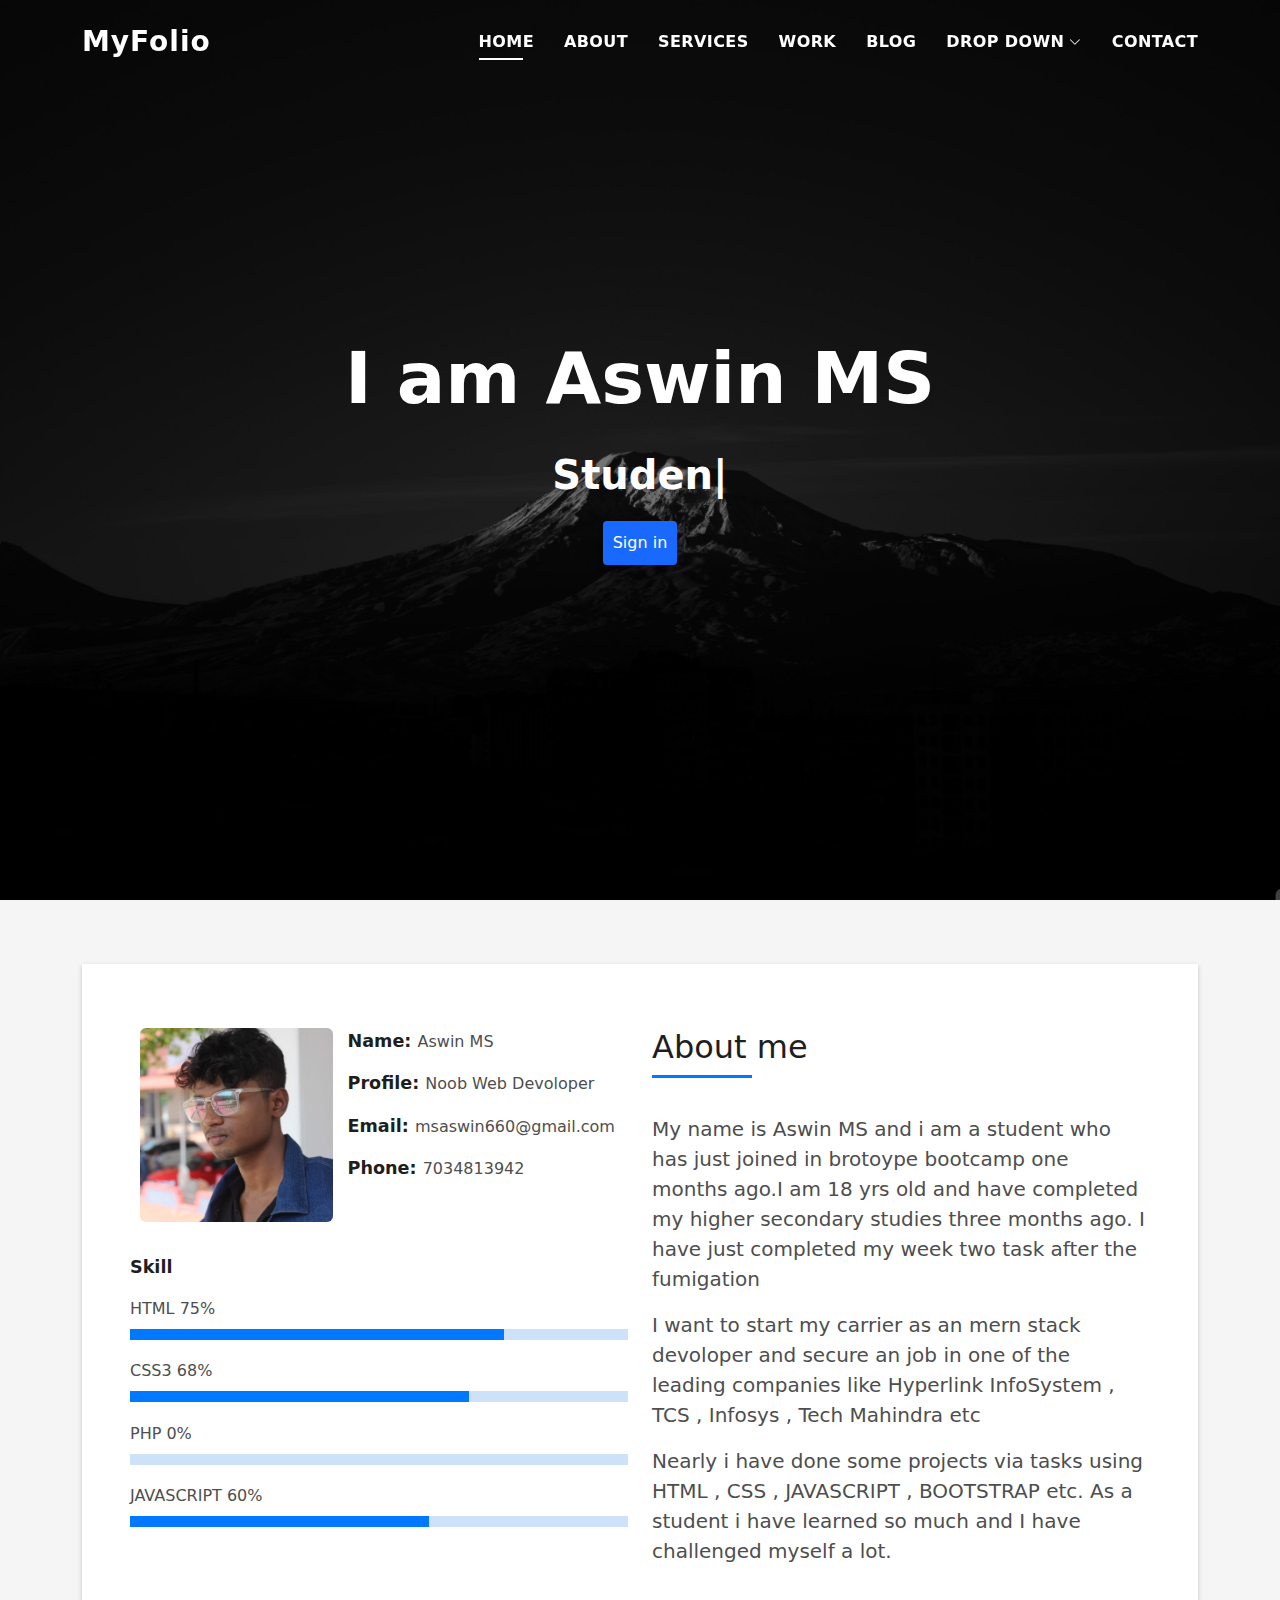
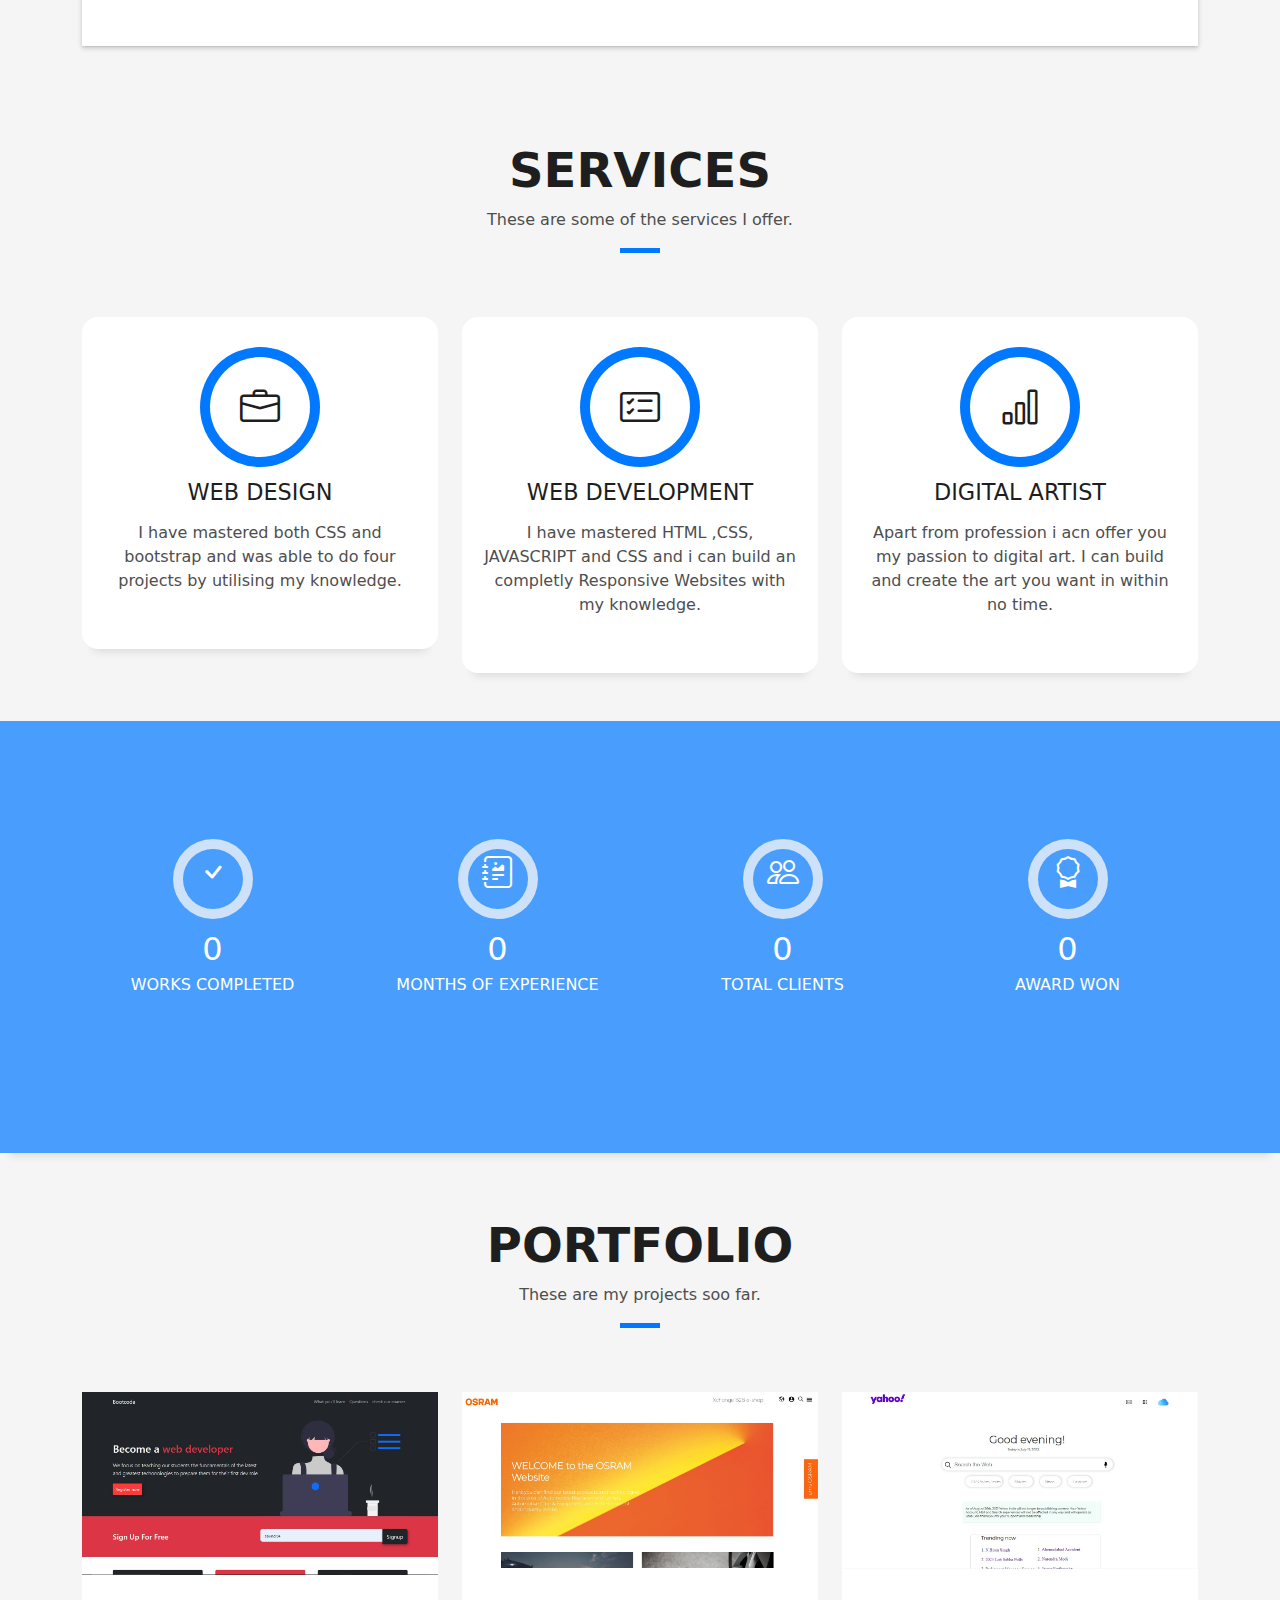
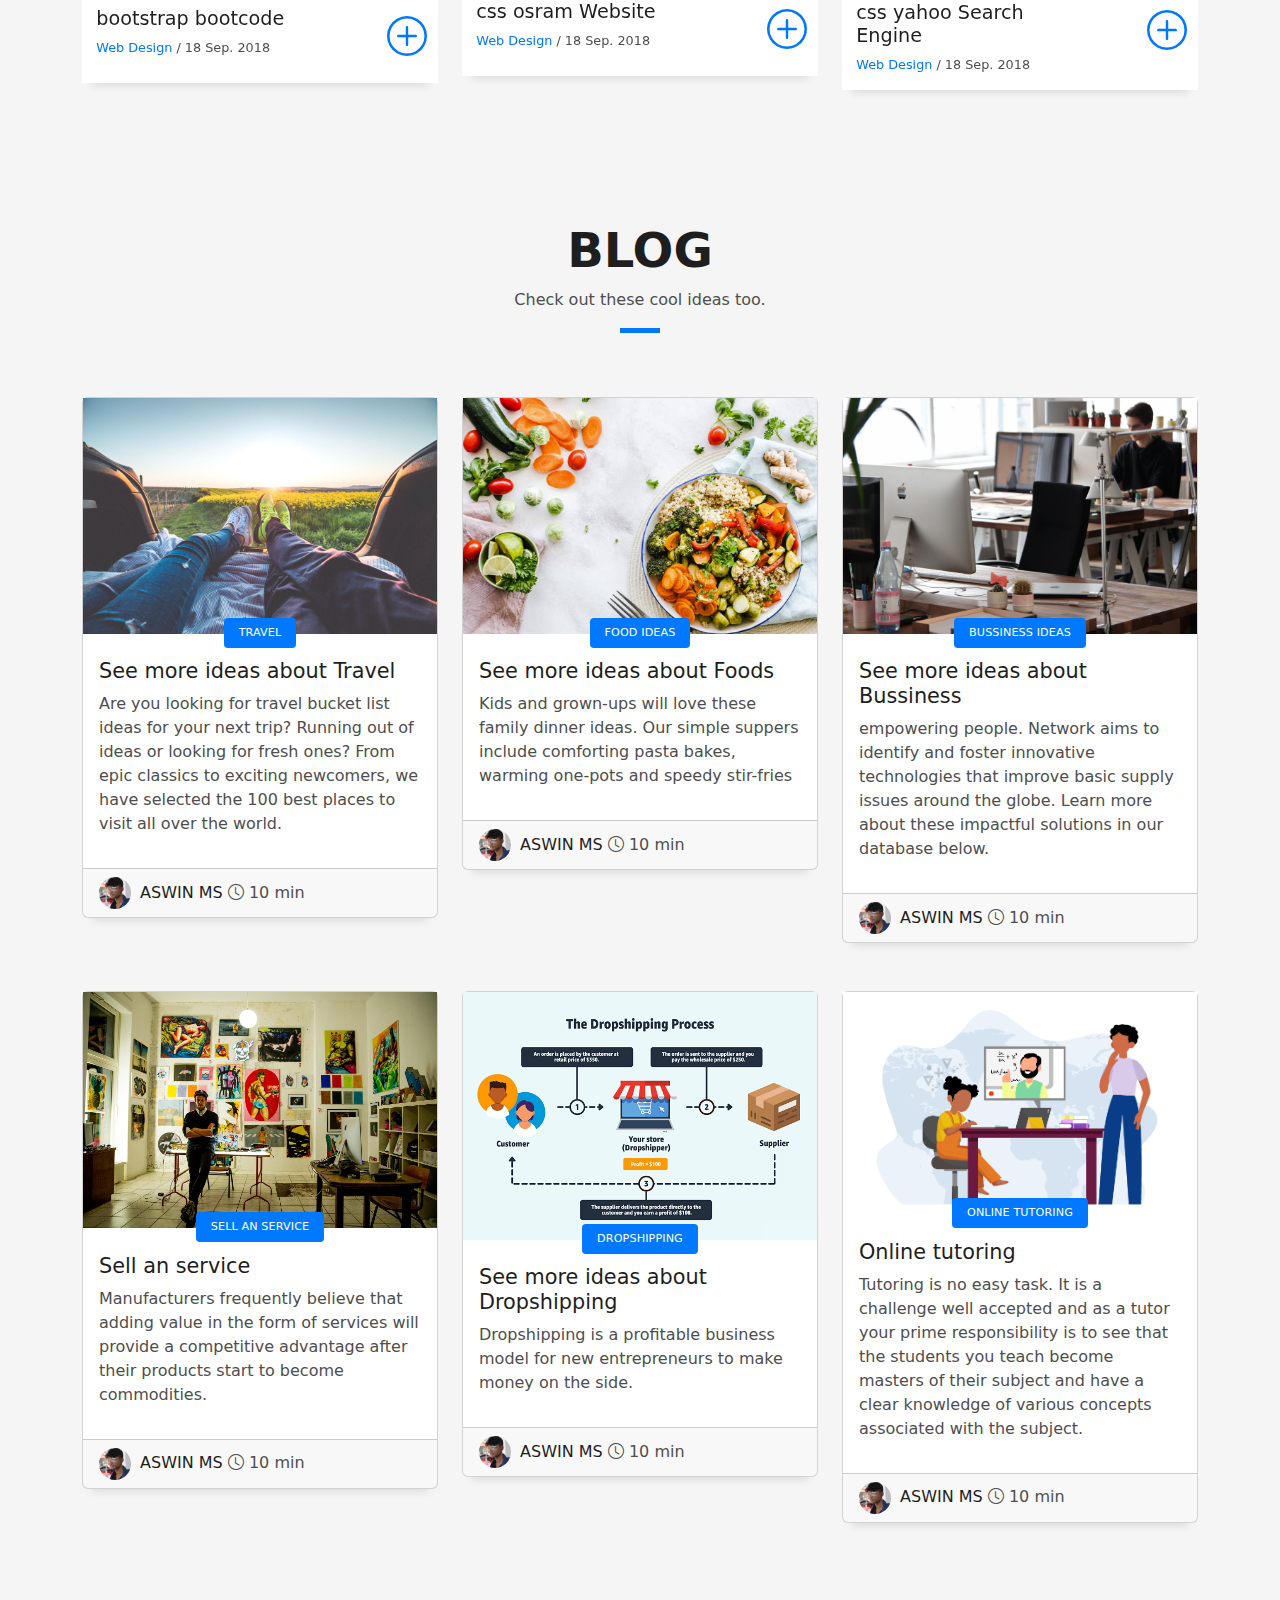
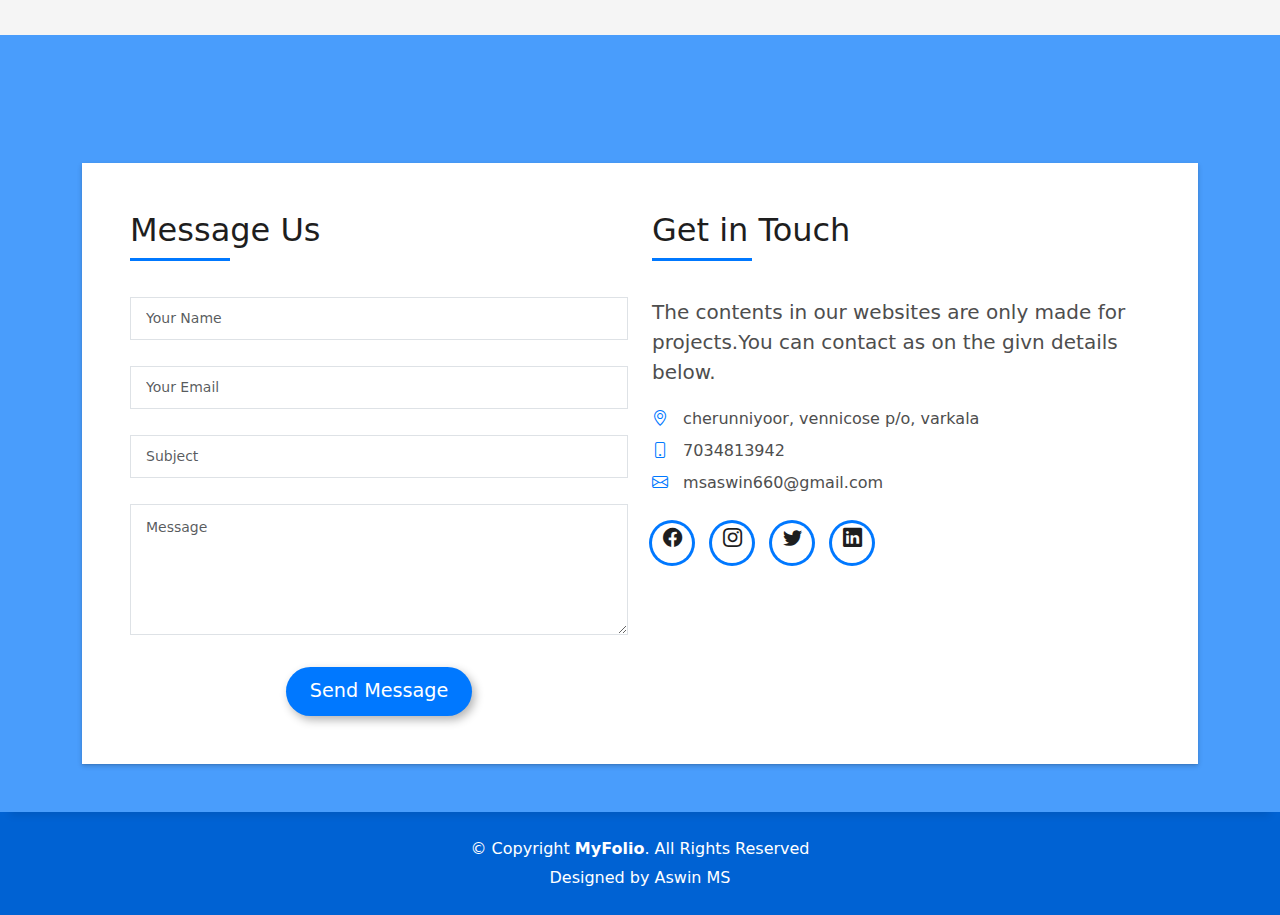
<file: index.html>
<!DOCTYPE html>
<html lang="en">

<head>
  <meta charset="utf-8">
  <meta content="width=device-width, initial-scale=1.0" name="viewport">

  <title>DevFolio Bootstrap Portfolio Template - Index</title>
  <meta content="" name="description">
  <meta content="" name="keywords">

  <!-- Favicons -->
  <link href="assets/img/favicon.png" rel="icon">
  <link href="assets/img/apple-touch-icon.png" rel="apple-touch-icon">

  <!-- Vendor CSS Files -->
  <link href="assets/vendor/bootstrap/css/bootstrap.min.css" rel="stylesheet">
  <link href="assets/vendor/bootstrap-icons/bootstrap-icons.css" rel="stylesheet">
  <link href="assets/vendor/glightbox/css/glightbox.min.css" rel="stylesheet">
  <link href="assets/vendor/swiper/swiper-bundle.min.css" rel="stylesheet">

  <!-- Template Main CSS File -->
  <link href="assets/css/style.css" rel="stylesheet">

  <!-- =======================================================
  * Template Name: DevFolio
  * Updated: Jul 27 2023 with Bootstrap v5.3.1
  * Template URL: https://bootstrapmade.com/devfolio-bootstrap-portfolio-html-template/
  * Author: BootstrapMade.com
  * License: https://bootstrapmade.com/license/
  ======================================================== -->
</head>

<body>

  <!-- ======= Header ======= -->
  <header id="header" class="fixed-top">
    <div class="container d-flex align-items-center justify-content-between">

      <h1 class="logo"><a href="index.html">MyFolio</a></h1>
      <!-- Uncomment below if you prefer to use an image logo -->
      <!-- <a href="index.html" class="logo"><img src="assets/img/logo.png" alt="" class="img-fluid"></a>-->

      <nav id="navbar" class="navbar">
        <ul>
          <li><a class="nav-link scrollto active" href="#hero">Home</a></li>
          <li><a class="nav-link scrollto" href="#about">About</a></li>
          <li><a class="nav-link scrollto" href="#services">Services</a></li>
          <li><a class="nav-link scrollto " href="#work">Work</a></li>
          <li><a class="nav-link scrollto " href="#blog">Blog</a></li>
         
          <li class="dropdown"><a href="#"><span>Drop Down</span> <i class="bi bi-chevron-down"></i></a>
            <ul>
              <li><a href="#">Drop Down 1</a></li>
              <li class="dropdown"><a href="#"><span>Deep Drop Down</span> <i class="bi bi-chevron-right"></i></a>
                <ul>
                  <li><a href="#">Deep Drop Down 1</a></li>
                  <li><a href="#">Deep Drop Down 2</a></li>
                  <li><a href="#">Deep Drop Down 3</a></li>
                  <li><a href="#">Deep Drop Down 4</a></li>
                  <li><a href="#">Deep Drop Down 5</a></li>
                </ul>
              </li>
              <li><a href="#">Drop Down 2</a></li>
              <li><a href="#">Drop Down 3</a></li>
              <li><a href="#">Drop Down 4</a></li>
            </ul>
          </li>
          <li><a class="nav-link scrollto" href="#contact">Contact</a></li>
        </ul>
        <i class="bi bi-list mobile-nav-toggle"></i>
      </nav><!-- .navbar -->
 
    </div>
  </header><!-- End Header -->

  <!-- ======= Hero Section ======= -->
  <div id="hero" class="hero route bg-image" style="background-image: url(assets/img/2109.jpg)">
    <div class="overlay-itro"></div>
    <div class="hero-content display-table">
      <div class="table-cell">
        <div class="container">
          <!--<p class="display-6 color-d">Hello, world!</p>-->
          <h1 class="hero-title mb-4">I am Aswin MS</h1>
          <p class="hero-subtitle"><span class="typed" data-typed-items="Student, Developer, Freelancer, digital artist"></span></p>
          <!-- <p class="pt-3"><a class="btn btn-primary btn js-scroll px-4" href="#about" role="button">Learn More</a></p> -->
          <button id="loginBtn">Sign in</button>
        </div>
      </div>
    </div>
  </div><!-- End Hero Section -->
 
  <main id="main">

    <!-- ======= About Section ======= -->
    <section id="about" class="about-mf sect-pt4 route">
      <div class="container">
        <div class="row">
          <div class="col-sm-12">
            <div class="box-shadow-full">
              <div class="row">
                <div class="col-md-6">
                  <div class="row">
                    <div class="col-sm-6 col-md-5">
                      <div class="about-img">
                        <img src="assets/img/testimonial-2.jpg" class="img-fluid rounded b-shadow-a" alt="">
                      </div>
                    </div>
                    <div class="col-sm-6 col-md-7">
                      <div class="about-info">
                        <p><span class="title-s">Name: </span> <span>Aswin MS</span></p>
                        <p><span class="title-s">Profile: </span> Noob Web Devoloper<span></span></p>
                        <p><span class="title-s">Email: </span> <span>msaswin660@gmail.com</span></p>
                        <p><span class="title-s">Phone: </span> <span>7034813942</span></p>
                      </div>
                    </div>
                  </div>
                  <div class="skill-mf">
                    <p class="title-s">Skill</p>
                    <span>HTML</span> <span class="pull-right">75%</span>
                    <div class="progress">
                      <div class="progress-bar" role="progressbar" style="width: 75%;" aria-valuenow="75" aria-valuemin="0" aria-valuemax="100"></div>
                    </div>
                    <span>CSS3</span> <span class="pull-right">68%</span>
                    <div class="progress">
                      <div class="progress-bar" role="progressbar" style="width: 68%" aria-valuenow="68" aria-valuemin="0" aria-valuemax="100"></div>
                    </div>
                    <span>PHP</span> <span class="pull-right">0%</span>
                    <div class="progress">
                      <div class="progress-bar" role="progressbar" style="width: 0%" aria-valuenow="0" aria-valuemin="0" aria-valuemax="100"></div>
                    </div>
                    <span>JAVASCRIPT</span> <span class="pull-right">60%</span>
                    <div class="progress">
                      <div class="progress-bar" role="progressbar" style="width: 60%" aria-valuenow="60" aria-valuemin="0" aria-valuemax="100"></div>
                    </div>
                  </div>
                </div>
                <div class="col-md-6">
                  <div class="about-me pt-4 pt-md-0">
                    <div class="title-box-2">
                      <h5 class="title-left">
                        About me
                      </h5>
                    </div>
                    <p class="lead">
                    My name is Aswin MS and i am a student who has just joined in brotoype bootcamp one months ago.I am 18 yrs old and have completed my higher secondary studies three months ago. I have just completed my week two task after the fumigation
                    </p>
                    <p class="lead">
                     I want to start my carrier as an mern stack devoloper and secure an job in one of the leading companies like Hyperlink InfoSystem , TCS , Infosys , Tech Mahindra etc
                     
                    </p>
                    <p class="lead">
                     Nearly i have done some projects via tasks using HTML , CSS , JAVASCRIPT , BOOTSTRAP etc.
                     As a student i have learned so much and I have challenged myself a lot.
                    </p>
                  </div>
                </div>
              </div>
            </div>
          </div>
        </div>
      </div>
    </section><!-- End About Section -->

    <!-- ======= Services Section ======= -->
    <section id="services" class="services-mf pt-5 route">
      <div class="container">
        <div class="row">
          <div class="col-sm-12">
            <div class="title-box text-center">
              <h3 class="title-a">
                Services
              </h3>
              <p class="subtitle-a">
                These are some of the services I offer.
              </p>
              <div class="line-mf"></div>
            </div>
          </div>
        </div>
        <div class="row">
          <div class="col-md-4">
            <div class="service-box">
              <div class="service-ico">
                <span class="ico-circle"><i class="bi bi-briefcase"></i></span>
              </div>
              <div class="service-content">
                <h2 class="s-title">Web Design</h2>
                <p class="s-description text-center">
                 I have mastered both CSS and bootstrap and was able to do four projects by utilising my knowledge.
                </p>
              </div>
            </div>
          </div>
          <div class="col-md-4">
            <div class="service-box">
              <div class="service-ico">
                <span class="ico-circle"><i class="bi bi-card-checklist"></i></span>
              </div>
              <div class="service-content">
                <h2 class="s-title">Web Development</h2>
                <p class="s-description text-center">
                 I have mastered HTML ,CSS, JAVASCRIPT and CSS and i can build an completly Responsive Websites with my knowledge.
                </p>
              </div>
            </div>
          </div>
          <div class="col-md-4">
            <div class="service-box">
              <div class="service-ico">
                <span class="ico-circle"><i class="bi bi-bar-chart"></i></span>
              </div>
              <div class="service-content">
                <h2 class="s-title">Digital Artist</h2>
                <p class="s-description text-center">
                  Apart from profession i acn offer you my passion to digital art. I can build and create the art you want in within no time.
                </p>
              </div>
            </div>
          </div>
        
      </div>
    </section><!-- End Services Section -->

    <!-- ======= Counter Section ======= -->
    <div class="section-counter paralax-mf bg-image" style="background-image: url(assets/img/counters-bg.jpg)">
      <div class="overlay-mf"></div>
      <div class="container position-relative">
        <div class="row">
          <div class="col-sm-3 col-lg-3">
            <div class="counter-box counter-box pt-4 pt-md-0">
              <div class="counter-ico">
                <span class="ico-circle"><i class="bi bi-check"></i></span>
              </div>
              <div class="counter-num">
                <p data-purecounter-start="0" data-purecounter-end="4" data-purecounter-duration="1" class="counter purecounter"></p>
                <span class="counter-text">WORKS COMPLETED</span>
              </div>
            </div>
          </div>
          <div class="col-sm-3 col-lg-3">
            <div class="counter-box pt-4 pt-md-0">
              <div class="counter-ico">
                <span class="ico-circle"><i class="bi bi-journal-richtext"></i></span>
              </div>
              <div class="counter-num">
                <p data-purecounter-start="0" data-purecounter-end="2" data-purecounter-duration="1" class="counter purecounter"></p>
                <span class="counter-text">MONTHS OF EXPERIENCE</span>
              </div>
            </div>
          </div>
          <div class="col-sm-3 col-lg-3">
            <div class="counter-box pt-4 pt-md-0">
              <div class="counter-ico">
                <span class="ico-circle"><i class="bi bi-people"></i></span>
              </div>
              <div class="counter-num">
                <p data-purecounter-start="0" data-purecounter-end="1" data-purecounter-duration="1" class="counter purecounter"></p>
                <span class="counter-text">TOTAL CLIENTS</span>
              </div>
            </div>
          </div>
          <div class="col-sm-3 col-lg-3">
            <div class="counter-box pt-4 pt-md-0">
              <div class="counter-ico">
                <span class="ico-circle"><i class="bi bi-award"></i></span>
              </div>
              <div class="counter-num">
                <p data-purecounter-start="0" data-purecounter-end="0" data-purecounter-duration="1" class="counter purecounter"></p>
                <span class="counter-text">AWARD WON</span>
              </div>
            </div>
          </div>
        </div>
      </div>
    </div><!-- End Counter Section -->

    <!-- ======= Portfolio Section ======= -->
    <section id="work" class="portfolio-mf sect-pt4 route">
      <div class="container">
        <div class="row">
          <div class="col-sm-12">
            <div class="title-box text-center">
              <h3 class="title-a">
                Portfolio
              </h3>
              <p class="subtitle-a">
               These are my projects soo far.
              </p>
              <div class="line-mf"></div>
            </div>
          </div>
        </div>
        <div class="row">
          <div class="col-md-4">
            <div class="work-box">
              <a href="assets/img/work-1.jpg" data-gallery="portfolioGallery" class="portfolio-lightbox">
                <div class="work-img">
                  <img src="/assets/img/Screenshot 2023-07-28 153739.jpg" alt="" class="img-fluid">
                </div>
              </a>
              <div class="work-content">
                <div class="row">
                  <div class="col-sm-8">
                    <h2 class="w-title">bootstrap bootcode</h2>
                    <div class="w-more">
                      <span class="w-ctegory">Web Design</span> / <span class="w-date">18 Sep. 2018</span>
                    </div>
                  </div>
                  <div class="col-sm-4">
                    <div class="w-like">
                      <!--link-->
                      <a href="/bootstrap/index.html"> <span class="bi bi-plus-circle"></span></a>
                    </div>
                  </div>
                </div>
              </div>
            </div>
          </div>
          <div class="col-md-4">
            <div class="work-box">
              <a href="assets/img/work-2.jpg" data-gallery="portfolioGallery" class="portfolio-lightbox">
                <div class="work-img">
                  <img src="/assets/img/Screenshot 2.jpg" alt="" class="img-fluid">
                </div>
              </a>
              <div class="work-content">
                <div class="row">
                  <div class="col-sm-8">
                    <h2 class="w-title">css osram Website</h2>
                    <div class="w-more">
                      <span class="w-ctegory">Web Design</span> / <span class="w-date">18 Sep. 2018</span>
                    </div>
                  </div>
                  <div class="col-sm-4">
                    <div class="w-like">
                       <!--link-->
                      <a href="/osram/index.html"> <span class="bi bi-plus-circle"></span></a>
                    </div>
                  </div>
                </div>
              </div>
            </div>
          </div>
          <div class="col-md-4">
            <div class="work-box">
              <a href="assets/img/work-3.jpg" data-gallery="portfolioGallery" class="portfolio-lightbox">
                <div class="work-img">
                  <img src="/assets/img/Screenshot 3.jpg" alt="" class="img-fluid">
                </div>
              </a>
              <div class="work-content">
                <div class="row">
                  <div class="col-sm-8">
                    <h2 class="w-title">css yahoo Search Engine</h2>
                    <div class="w-more">
                      <span class="w-ctegory">Web Design</span> / <span class="w-date">18 Sep. 2018</span>
                    </div>
                  </div>
                  <div class="col-sm-4">
                    <div class="w-like">
                       <!--link-->
                      <a href="portfolio-details.html"> <span class="bi bi-plus-circle"></span></a>
                    </div>
                  </div>
                </div>
              </div>
            </div>
          </div>
          
      </div>
      
    </section><!-- End Portfolio Section -->

   

           
              </div>
              <div class="swiper-pagination"></div>
            </div>

            <!-- <div id="testimonial-mf" class="owl-carousel owl-theme">
          
        </div> -->
          </div>
        </div>
      </div>
    </div><!-- End Testimonials Section -->

    <!-- ======= Blog Section ======= -->
    <section id="blog" class="blog-mf sect-pt4 route">
      <div class="container">
        <div class="row">
          <div class="col-sm-12">
            <div class="title-box text-center">
              <h3 class="title-a">
                Blog
              </h3>
              <p class="subtitle-a">
                Check out these cool ideas too.
              </p>
              <div class="line-mf"></div>
            </div>
          </div>
        </div>
         <!--  Blog Section2  -->
        <div class="row">
          <div class="col-md-4">
            <div class="card card-blog">
              <div class="card-img">
                <a href="blog-single.html"><img src="assets/img/post-1.jpg" alt="" class="img-fluid"></a>
              </div>
              <div class="card-body">
                <div class="card-category-box">
                  <div class="card-category">
                    <h6 class="category">Travel</h6>
                  </div>
                </div>
                <h3 class="card-title"><a href="blog-single.html">See more ideas about Travel</a></h3>
                <p class="card-description">
                  Are you looking for travel bucket list ideas for your next trip? Running out of ideas or looking for fresh ones? From epic classics to exciting newcomers, we have selected the 100 best places to visit all over the world.
             </p>
              </div>
              <div class="card-footer">
                <div class="post-author">
                  <a href="#">
                    <img src="assets/img/testimonial-2.jpg" alt="" class="avatar rounded-circle">
                    <span class="author">ASWIN MS</span>
                  </a>
                </div>
                <div class="post-date">
                  <span class="bi bi-clock"></span> 10 min
                </div>
              </div>
            </div>
          </div>
           <!--  Blog Section3  -->
          <div class="col-md-4">
            <div class="card card-blog">
              <div class="card-img">
                <a href="blog-single copy.html"><img src="assets/img/post-2.jpg" alt="" class="img-fluid"></a>
              </div>
              <div class="card-body">
                <div class="card-category-box">
                  <div class="card-category">
                    <h6 class="category">Food ideas</h6>
                  </div>
                </div>
                <h3 class="card-title"><a href="blog-single copy.html">See more ideas about Foods</a></h3>
                <p class="card-description">
                  Kids and grown-ups will love these family dinner ideas. Our simple suppers include comforting pasta bakes, warming one-pots and speedy stir-fries
                </p>
              </div>
              <div class="card-footer">
                <div class="post-author">
                  <a href="#">
                    <img src="assets/img/testimonial-2.jpg" alt="" class="avatar rounded-circle">
                    <span class="author">ASWIN MS</span>
                  </a>
                </div>
                <div class="post-date">
                  <span class="bi bi-clock"></span> 10 min
                </div>
              </div>
            </div>
          </div>
           <!--  Blog Section4  -->
          <div class="col-md-4">
            <div class="card card-blog">
              <div class="card-img">
                <a href="blog-single copy 2.html"><img src="assets/img/post-3.jpg" alt="" class="img-fluid"></a>
              </div>
              <div class="card-body">
                <div class="card-category-box">
                  <div class="card-category">
                    <h6 class="category">Bussiness ideas</h6>
                  </div>
                </div>
                <h3 class="card-title"><a href="blog-single copy 2.html">See more ideas about Bussiness</a></h3>
                <p class="card-description">
                  empowering people. Network aims to identify and foster innovative technologies that improve basic supply issues around the globe. Learn more about these impactful solutions in our database below.
                </p>
              </div>
              <div class="card-footer">
                <div class="post-author">
                  <a href="#">
                    <img src="assets/img/testimonial-2.jpg" alt="" class="avatar rounded-circle">
                    <span class="author">ASWIN MS</span>
                  </a>
                </div>
                <div class="post-date">
                  <span class="bi bi-clock"></span> 10 min
                </div>
              </div>
            </div>
          </div>
           <!--  Blog Section4  -->
          <div class="col-md-4">
            <div class="card card-blog">
              <div class="card-img">
                <a href="blogx1.html"><img src="assets/img/1_8MMo_qT4ejIWfJEhI7-HNg.jpg" alt="" class="img-fluid"></a>
              </div>
              <div class="card-body">
                <div class="card-category-box">
                  <div class="card-category">
                    <h6 class="category">Sell an service</h6>
                  </div>
                </div>
                <h3 class="card-title"><a href="blogx1.html">Sell an service</a></h3>
                <p class="card-description">
                  Manufacturers frequently believe that adding value in the form of services will provide a competitive advantage after their products start to become commodities.                 </p>
              </div>
              <div class="card-footer">
                <div class="post-author">
                  <a href="#">
                    <img src="assets/img/testimonial-2.jpg" alt="" class="avatar rounded-circle">
                    <span class="author">ASWIN MS</span>
                  </a>
                </div>
                <div class="post-date">
                  <span class="bi bi-clock"></span> 10 min
                </div>
              </div>
            </div>
          </div>
           <!--  Blog Section5  -->
          <div class="col-md-4">
            <div class="card card-blog">
              <div class="card-img">
                <a href="blogx2.html"><img src="assets/img/dropshipping-process._SL1280_FMpng_.png" alt="" class="img-fluid"></a>
              </div>
              <div class="card-body">
                <div class="card-category-box">
                  <div class="card-category">
                    <h6 class="category">Dropshipping</h6>
                  </div>
                </div>
                <h3 class="card-title"><a href="blogx2.html">See more ideas about Dropshipping</a></h3>
                <p class="card-description">
                  Dropshipping is a profitable business model for new entrepreneurs to make money on the side.                </p>
              </div>
              <div class="card-footer">
                <div class="post-author">
                  <a href="#">
                    <img src="assets/img/testimonial-2.jpg" alt="" class="avatar rounded-circle">
                    <span class="author">ASWIN MS</span>
                  </a>
                </div>
                <div class="post-date">
                  <span class="bi bi-clock"></span> 10 min
                </div>
              </div>
            </div>
          </div>
 <!--  Blog Section6  -->
          <div class="col-md-4">
            <div class="card card-blog">
              <div class="card-img">
                <a href="blogx3.html"><img src="assets/img/online-tuition_orig.png" alt="" class="img-fluid"></a>
              </div>
              <div class="card-body">
                <div class="card-category-box">
                  <div class="card-category">
                    <h6 class="category">online tutoring</h6>
                  </div>
                </div>
                <h3 class="card-title"><a href="blogx3.html">Online tutoring</a></h3>
                <p class="card-description">
                  Tutoring is no easy task. It is a challenge well accepted and as a tutor your prime responsibility is to see that the students you teach become masters of their subject and have a clear knowledge of various concepts associated with the subject.                </p>
              </div>
              <div class="card-footer">
                <div class="post-author">
                  <a href="#">
                    <img src="assets/img/testimonial-2.jpg" alt="" class="avatar rounded-circle">
                    <span class="author">ASWIN MS</span>
                  </a>
                </div>
                <div class="post-date">
                  <span class="bi bi-clock"></span> 10 min
                </div>
              </div>
            </div>
          </div>
        </div>
      </div>
    </section>
    <!-- End Blog Section -->
      
    <!-- ======= Contact Section ======= -->
    <section id="contact" class="paralax-mf footer-paralax bg-image sect-mt4 route" style="background-image: url(assets/img/overlay-bg.jpg)">
      <div class="overlay-mf"></div>
      <div class="container">
        <div class="row">
          <div class="col-sm-12">
            <div class="contact-mf">
              <div id="contact" class="box-shadow-full">
                <div class="row">
                  <div class="col-md-6">
                    <div class="title-box-2">
                      <h5 class="title-left">
                       Message Us
                      </h5>
                    </div>
                    <div>
                      <form action="forms/contact.php" method="post" role="form" class="php-email-form">
                        <div class="row">
                          <div class="col-md-12 mb-3">
                            <div class="form-group">
                              <input type="text" name="name" class="form-control" id="name" placeholder="Your Name" required>
                            </div>
                          </div>
                          <div class="col-md-12 mb-3">
                            <div class="form-group">
                              <input type="email" class="form-control" name="email" id="email" placeholder="Your Email" required>
                            </div>
                          </div>
                          <div class="col-md-12 mb-3">
                            <div class="form-group">
                              <input type="text" class="form-control" name="subject" id="subject" placeholder="Subject" required>
                            </div>
                          </div>
                          <div class="col-md-12">
                            <div class="form-group">
                              <textarea class="form-control" name="message" rows="5" placeholder="Message" required></textarea>
                            </div>
                          </div>
                          <div class="col-md-12 text-center my-3">
                            <div class="loading">Loading</div>
                            <div class="error-message"></div>
                            <div class="sent-message">Your message has been sent. Thank you!</div>
                          </div>
                          <div class="col-md-12 text-center">
                            <button type="submit" class="button button-a button-big button-rouded">Send Message</button>
                          </div>
                        </div>
                      </form>
                    </div>
                  </div>
                  <div class="col-md-6">
                    <div class="title-box-2 pt-4 pt-md-0">
                      <h5 class="title-left">
                        Get in Touch
                      </h5>
                    </div>
                    <div class="more-info">
                      <p class="lead">
                       The contents in our websites are only made for projects.You can contact as on the givn details below.
                      </p>
                      <ul class="list-ico">
                        <li><span class="bi bi-geo-alt"></span> cherunniyoor, vennicose p/o, varkala</li>
                        <li><span class="bi bi-phone"></span> 7034813942</li>
                        <li><span class="bi bi-envelope"></span> msaswin660@gmail.com</li>
                      </ul>
                    </div>
                    <div class="socials">
                      <ul>
                        <li><a href=""><span class="ico-circle"><i class="bi bi-facebook"></i></span></a></li>
                        <li><a href="https://www.instagram.com/aswincr34/"><span class="ico-circle"><i class="bi bi-instagram"></i></span></a></li>
                        <li><a href="https://github.com/dashboard"><span class="ico-circle"><i class="bi bi-twitter"></i></span></a></li>
                        <li><a href=""><span class="ico-circle"><i class="bi bi-linkedin"></i></span></a></li>
                      </ul>
                    </div>
                  </div>
                </div>
              </div>
            </div>
          </div>
        </div>
      </div>
    </section><!-- End Contact Section -->

  </main><!-- End #main -->

  <!-- ======= Footer ======= -->
  <footer>
    <div class="container">
      <div class="row">
        <div class="col-sm-12">
          <div class="copyright-box">
            <p class="copyright">&copy; Copyright <strong>MyFolio</strong>. All Rights Reserved</p>
            <div class="credits">
              <!--
              All the links in the footer should remain intact.
              You can delete the links only if you purchased the pro version.
              Licensing information: https://bootstrapmade.com/license/
              Purchase the pro version with working PHP/AJAX contact form: https://bootstrapmade.com/buy/?theme=DevFolio
            -->
              Designed by <a href="https://bootstrapmade.com/">Aswin MS</a>
            </div>
          </div>
        </div>
      </div>
    </div>
  </footer><!-- End  Footer -->

  <div id="preloader"></div>
  <a href="#" class="back-to-top d-flex align-items-center justify-content-center"><i class="bi bi-arrow-up-short"></i></a>
  <div id="loginPopup" class="popup">
    <div class="popup-content">
        <span class="close">&times;</span>
        <h2>Login</h2>
        <form>
            <label for="username">Enter username</label>
            <input type="text" placeholder="Username" id="username">
            <label for="password">Enter password</label>
            <input type="password" placeholder="Password" id="password">
            <button type="submit" 
            class="submitcl"
             id="loginSubmit" >Login</button>
        </form>
    </div>
</div>


  <!-- Vendor JS Files -->
  <script src="assets/vendor/purecounter/purecounter_vanilla.js"></script>
  <script src="assets/vendor/bootstrap/js/bootstrap.bundle.min.js"></script>
  <script src="assets/vendor/glightbox/js/glightbox.min.js"></script>
  <script src="assets/vendor/swiper/swiper-bundle.min.js"></script>
  <script src="assets/vendor/typed.js/typed.umd.js"></script>
  <script src="assets/vendor/php-email-form/validate.js"></script>

  <!-- Template Main JS File -->
  <script src="assets/js/main.js"></script>

</body>

</html>
</file>
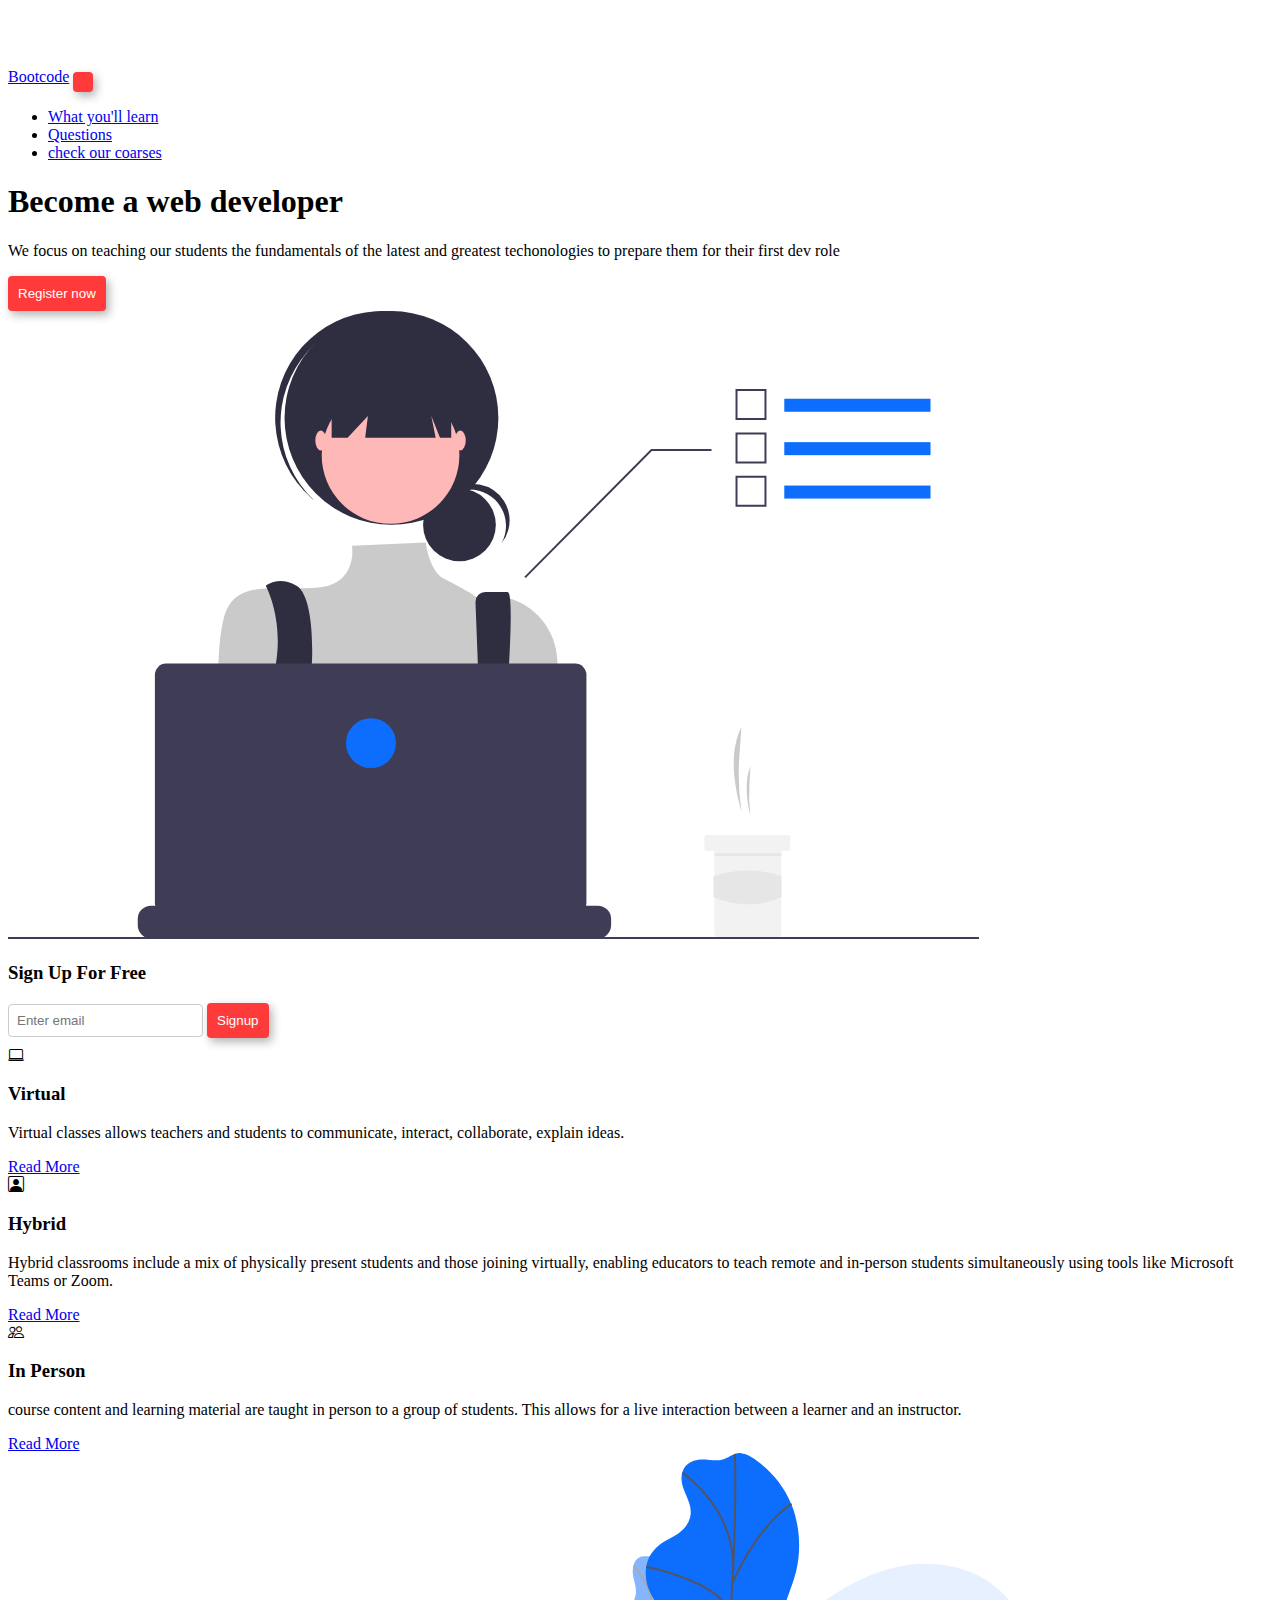
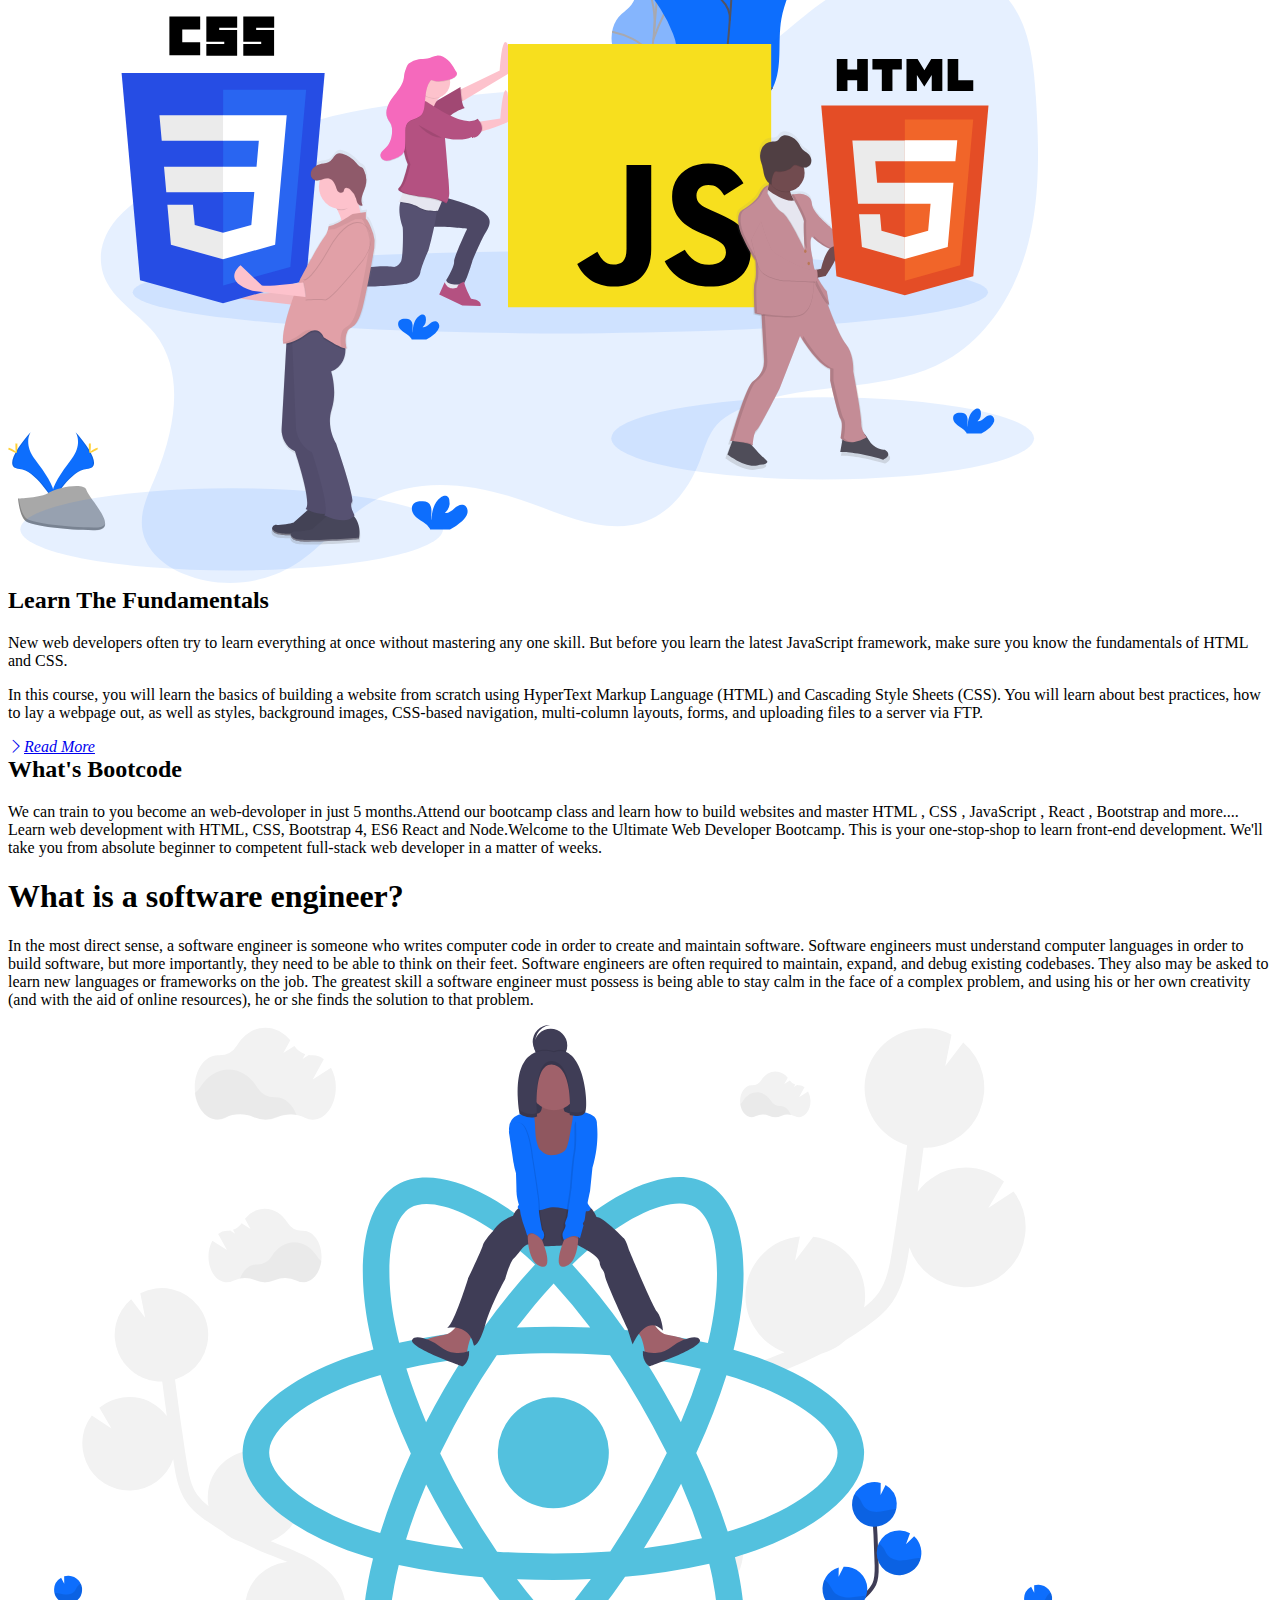
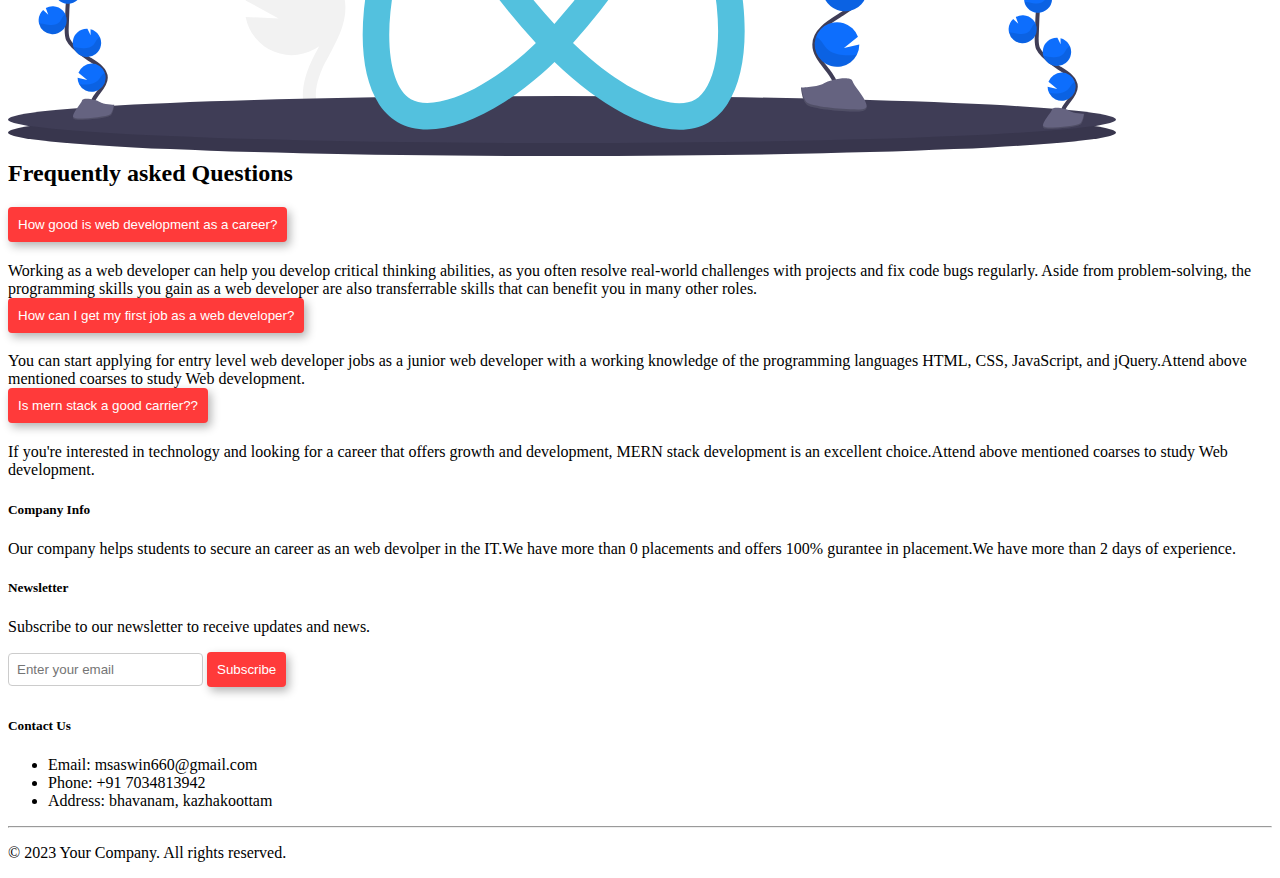
<file: bootstrap/index.html>
<!DOCTYPE html>
<html lang="en">
<head>
    <meta charset="UTF-8">
    <meta name="viewport" content="width=device-width, initial-scale=1.0">
    <title>webdevolopement</title>

    <link href="https://cdn.jsdelivr.net/npm/bootstrap@5.3.0/dist/css/bootstrap.min.css" rel="stylesheet" integrity="sha384-9ndCyUaIbzAi2FUVXJi0CjmCapSmO7SnpJef0486qhLnuZ2cdeRhO02iuK6FUUVM" crossorigin="anonymous">
    <!-- Option 1: Include in HTML -->
    <link rel="stylesheet" href="https://cdn.jsdelivr.net/npm/bootstrap-icons@1.3.0/font/bootstrap-icons.css">
    <link rel="stylesheet" href="style.css">
<style>

</style>
</head>
<body>

    <!--navbar-->

    <nav class="navbar navbar-expand-md bg-dark navbar-dark py-3 fixed-top">

        <div class="container">
            <a href="#learnx" class="navbar-brand">Bootcode</a>

            <button class="navbar-toggler" type="button" data-bs-toggle="collapse" data-bs-target="#navmenu"><span class="navbar-toggler-icon"></span></button>

            <div class="collapse navbar-collapse " id="navmenu">
                <ul class="navbar-nav ms-auto">
                    <li class="nav-item">
                        <a href="#learn" class="nav-link">What you'll learn</a>
                    </li>
                    
                    <li class="nav-item">
                        <a href="#questions" class="nav-link">Questions</a>
                    </li>

                    <li class="nav-item">
                        <a href="#cards" class="nav-link">check our coarses</a>
                    </li>
                </ul>
            </div>
        </div>
        
    </nav>

    <!--showcse-->

    <section class="bg-dark text-light p-5 p-lg-0 pt-lg-5 text-center text-sm-start">

         <div class="container">
            <div class="d-sm-flex align-items-center justify-content-between ">

                <div>
                    <h1>Become a <span class="text-danger">web developer</span></h1>
                    <p class="lead my-4">
                        We focus on teaching our students the fundamentals of the latest 
                        and greatest techonologies to prepare them for their first dev role
                    </p>
                    <button id="loginBtn">Register now</button>
                </div>
                

                <img class="img-fluid w-50 d-none d-md-block  " src="img/showcase.svg" alg="devloper">
                
            </div>

         </div>

    </section>

    <!--newsletters-->

    <section class="bg-danger text-light p-5">

        <div class="container">
            <div class="d-md-flex align-items-center justify-content-between">
                <h3 class="mb-3 mb-md-0">Sign Up For Free</h3>
                
            
                    <div class="input-group  news-input">
                        <input type="email" class="form-control form-control-lg" id="email" placeholder="Enter email">
                        <button class="btn btn-dark btn-lg" type="button">Signup</button>
                      </div>
               
            </div>
        </div>

    </section>

    <!--boxes-->

    <section id="cards" class="p-5 ">
        <div class="container">
            <div class="row text-center g-5">
                <div class="col-md">

                    <div class="card bg-dark text-light">

                        <div class="card-body text-center">
                            <div class="h1 mb-3">
                                <i class="bi bi-laptop"></i>
                            </div>
                            <h3 class="card-title mb-3">
                                Virtual
                            </h3>
                            <p class="card-text">
                                Virtual classes allows teachers and students to communicate, interact, collaborate, explain ideas.                            </p>
                            <a href="#" class="btn btn-danger">Read More</a>
                        </div>
                    </div>

                </div>


                <div class="col-md">
                    <div class="card bg-danger text-light">

                        <div class="card-body text-center">
                            <div class="h1 mb-3">
                                <i class="bi bi-person-square"></i>
                            </div>
                            <h3 class="card-title mb-3">
                                Hybrid
                            </h3>
                            <p class="card-text">
                                Hybrid classrooms include a mix of physically present students and those joining virtually, enabling educators to teach remote and in-person students simultaneously using tools like Microsoft Teams or Zoom.
                            </p>
                            <a href="#" class="btn btn-dark">Read More</a>

                        </div>
                    </div>
                </div>

                <div class="col-md">
                    <div class="card bg-dark text-light">

                        <div class="card-body text-center">
                            <div class="h1 mb-3">
                                <i class="bi bi-people"></i>
                            </div>
                            <h3 class="card-title mb-3">
                                In Person
                            </h3>
                            <p class="card-text">
                                course content and learning material are taught in person to a group of students. This allows for a live interaction between a learner and an instructor.                            </p>
                            <a href="#" class="btn btn-danger">Read More</a>
                        </div>

                    </div>
                </div>

            </div>
        </div>

    </section>

    <!--learn sections-->
    <section id="learn" class="p-5">
        <div class="container">
            <div class="d-md-flex align-items-center justify-content-between ">
                
                <div class="col">
                    <img src="img/fundamentals.svg" class="img-fluid d-none d-md-block" alt="">
                </div>
                <div class="col">
                    <h2>Learn The Fundamentals</h2>
                    <p class="lead">
                        New web developers often try to learn everything at once without mastering any one skill. But before you learn the latest JavaScript framework, make sure you know the fundamentals of HTML and CSS.
                    </p>
                    <p>
                        In this course, you will learn the basics of building a website from scratch using HyperText Markup Language (HTML) and Cascading Style Sheets (CSS). You will learn about best practices, how to lay a webpage out, as well as styles, background images, CSS-based navigation, multi-column layouts, forms, and uploading files to a server via FTP.

                    </p>

                    <a href="#learn2" class="btn btn-danger mt-3">
                        <i class="bi bi-chevron-right">Read More</i>
                    </a>
                    
                </div>
            </div>
        </div>
    </section>

    <section id="learnx" class="p-5">
        <div class="container">
            <div class="d-md-flex align-items-center justify-content-between ">
                
               
                <div class="col2">
                    <h2>What's Bootcode</h2>
                  
                    <p>
                       We can train to you become an web-devoloper in just 5 months.Attend our bootcamp class and learn how to build websites and master HTML , CSS , JavaScript , React , Bootstrap and more....
                       Learn web development with HTML, CSS, Bootstrap 4, ES6 React and Node.Welcome to the Ultimate Web Developer Bootcamp. This is your one-stop-shop to learn front-end development.

                       We'll take you from absolute beginner to competent full-stack web developer in a matter of weeks.
                    </p>

                 
                    
                </div>
            </div>
        </div>
    </section>
    <section id="learn2" class="p-5 bg-dark text-light">
        <div class="container">
            <div class="row align-items-center justify-content-between">

                <div class="col" >
                   <h1><span class="text-danger">  What is a software engineer?</span></h1>
                  
                   
                    <p>
                       
In the most direct sense, a software engineer is someone who writes computer code in order to create and maintain software. Software engineers must understand computer languages in order to build software, but more importantly, they need to be able to think on their feet. Software engineers are often required to maintain, expand, and debug existing codebases. They also may be asked to learn new languages or frameworks on the job. The greatest skill a software engineer must possess is being able to stay calm in the face of a complex problem, and using his or her own creativity (and with the aid of online resources), he or she finds the solution to that problem.
                    </p>
                    
                </div>

                <div class="col">
                    <img src="img/react.svg" class="img-fluid" alt="">
                </div>

            </div>
        </div>
    </section>
<!--section accordian-->
<section id="questions" class="p-5">
<div class="container">
  <h2 class="text-center mb-4">Frequently asked Questions</h2>
  <div class="accordion accordion-flush" class="bg-danger" id="accordionFlushExample">
    <div class="accordion-item">
      <h2 class="accordion-header">
        <button class="accordion-button collapsed" type="button" data-bs-toggle="collapse" data-bs-target="#flush-collapseOne" aria-expanded="false" aria-controls="flush-collapseOne">
            How good is web development as a career?

        </button>
      </h2>
      <div id="flush-collapseOne" class="accordion-collapse collapse" data-bs-parent="#accordionFlushExample">
        <div class="accordion-body">Working as a web developer can help you develop critical thinking abilities, as you often resolve real-world challenges with projects and fix code bugs regularly. Aside from problem-solving, the programming skills you gain as a web developer are also transferrable skills that can benefit you in many other roles.</div>
      </div>
    </div>
    <div class="accordion-item">
      <h2 class="accordion-header">
        <button class="accordion-button collapsed" type="button" data-bs-toggle="collapse" data-bs-target="#flush-collapseTwo" aria-expanded="false" aria-controls="flush-collapseTwo">
            How can I get my first job as a web developer?


        </button>
      </h2>
      <div id="flush-collapseTwo" class="accordion-collapse collapse" data-bs-parent="#accordionFlushExample">
        <div class="accordion-body">You can start applying for entry level web developer jobs as a junior web developer with a working knowledge of the programming languages HTML, CSS, JavaScript, and jQuery.Attend above mentioned coarses to study Web development.</div>
      </div>
    </div>
    <div class="accordion-item">
      <h2 class="accordion-header">
        <button class="accordion-button collapsed" type="button" data-bs-toggle="collapse" data-bs-target="#flush-collapseThree" aria-expanded="false" aria-controls="flush-collapseThree">
        Is mern stack a good carrier??

        </button>
      </h2>
      <div id="flush-collapseThree" class="accordion-collapse collapse" data-bs-parent="#accordionFlushExample">
        <div class="accordion-body">If you're interested in technology and looking for a career that offers growth and development, MERN stack development is an excellent choice.Attend above mentioned coarses to study Web development.</div>
      </div>
    </div>
  </div>
</div>
</section>
<!--contact-->

    <!-- Footer -->
    <footer class="bg-dark text-white mt-5">
      <div class="container py-5">
          <div class="row">
              <div class="col-md-4">
                  <h5>Company Info</h5>
                  <p>Our company helps students to secure an career as an web devolper in the IT.We have more than 0 placements and offers 100% gurantee in placement.We have more than 2 days of experience.</p>
                  <div class="social-icons">
                      <a href="#"><i class="fab fa-facebook"></i></a>
                      <a href="#"><i class="fab fa-twitter"></i></a>
                      <a href="#"><i class="fab fa-instagram"></i></a>
                      <!-- Add more social media icons as needed -->
                  </div>
              </div>
              <div class="col-md-4">
                  <h5>Newsletter</h5>
                  <p>Subscribe to our newsletter to receive updates and news.</p>
                  <form class="newsletter-form">
                      <div class="input-group">
                          <input type="email" class="form-control" placeholder="Enter your email">
                          <button type="submit" class="btn btn-primary">Subscribe</button>
                      </div>
                  </form>
              </div>
              <div class="col-md-4">
                  <h5>Contact Us</h5>
                  <ul class="list-unstyled">
                      <li>Email: msaswin660@gmail.com</li>
                      <li>Phone: +91 7034813942</li>
                      <li>Address: bhavanam, kazhakoottam</li>
                  </ul>
              </div>
          </div>
          <hr>
          <div class="row">
              <div class="col-md-12 text-center">
                  <p>&copy; 2023 Your Company. All rights reserved.</p>
              </div>
          </div>
      </div>
  </footer>
  <!--loginpage-->
  
   
    <div id="loginPopup" class="popup">
        <div class="popup-content">
            <span class="close">&times;</span>
            <h2>Login</h2>
            <form>
                <label for="username">Enter username</label>
                <input type="text" placeholder="Username" id="username">
                <label for="password">Enter password</label>
                <input type="password" placeholder="Password" id="password">
                <button type="submit" 
                class="submitcl"
                 id="loginSubmit" >Login</button>
            </form>
        </div>
    </div>

    <script src="script.js"></script>


    <script src="https://cdn.jsdelivr.net/npm/@popperjs/core@2.11.8/dist/umd/popper.min.js" integrity="sha384-I7E8VVD/ismYTF4hNIPjVp/Zjvgyol6VFvRkX/vR+Vc4jQkC+hVqc2pM8ODewa9r" crossorigin="anonymous"></script>
    <script src="https://cdn.jsdelivr.net/npm/bootstrap@5.3.0/dist/js/bootstrap.min.js" integrity="sha384-fbbOQedDUMZZ5KreZpsbe1LCZPVmfTnH7ois6mU1QK+m14rQ1l2bGBq41eYeM/fS" crossorigin="anonymous"></script>
</body>
</html>
</file>
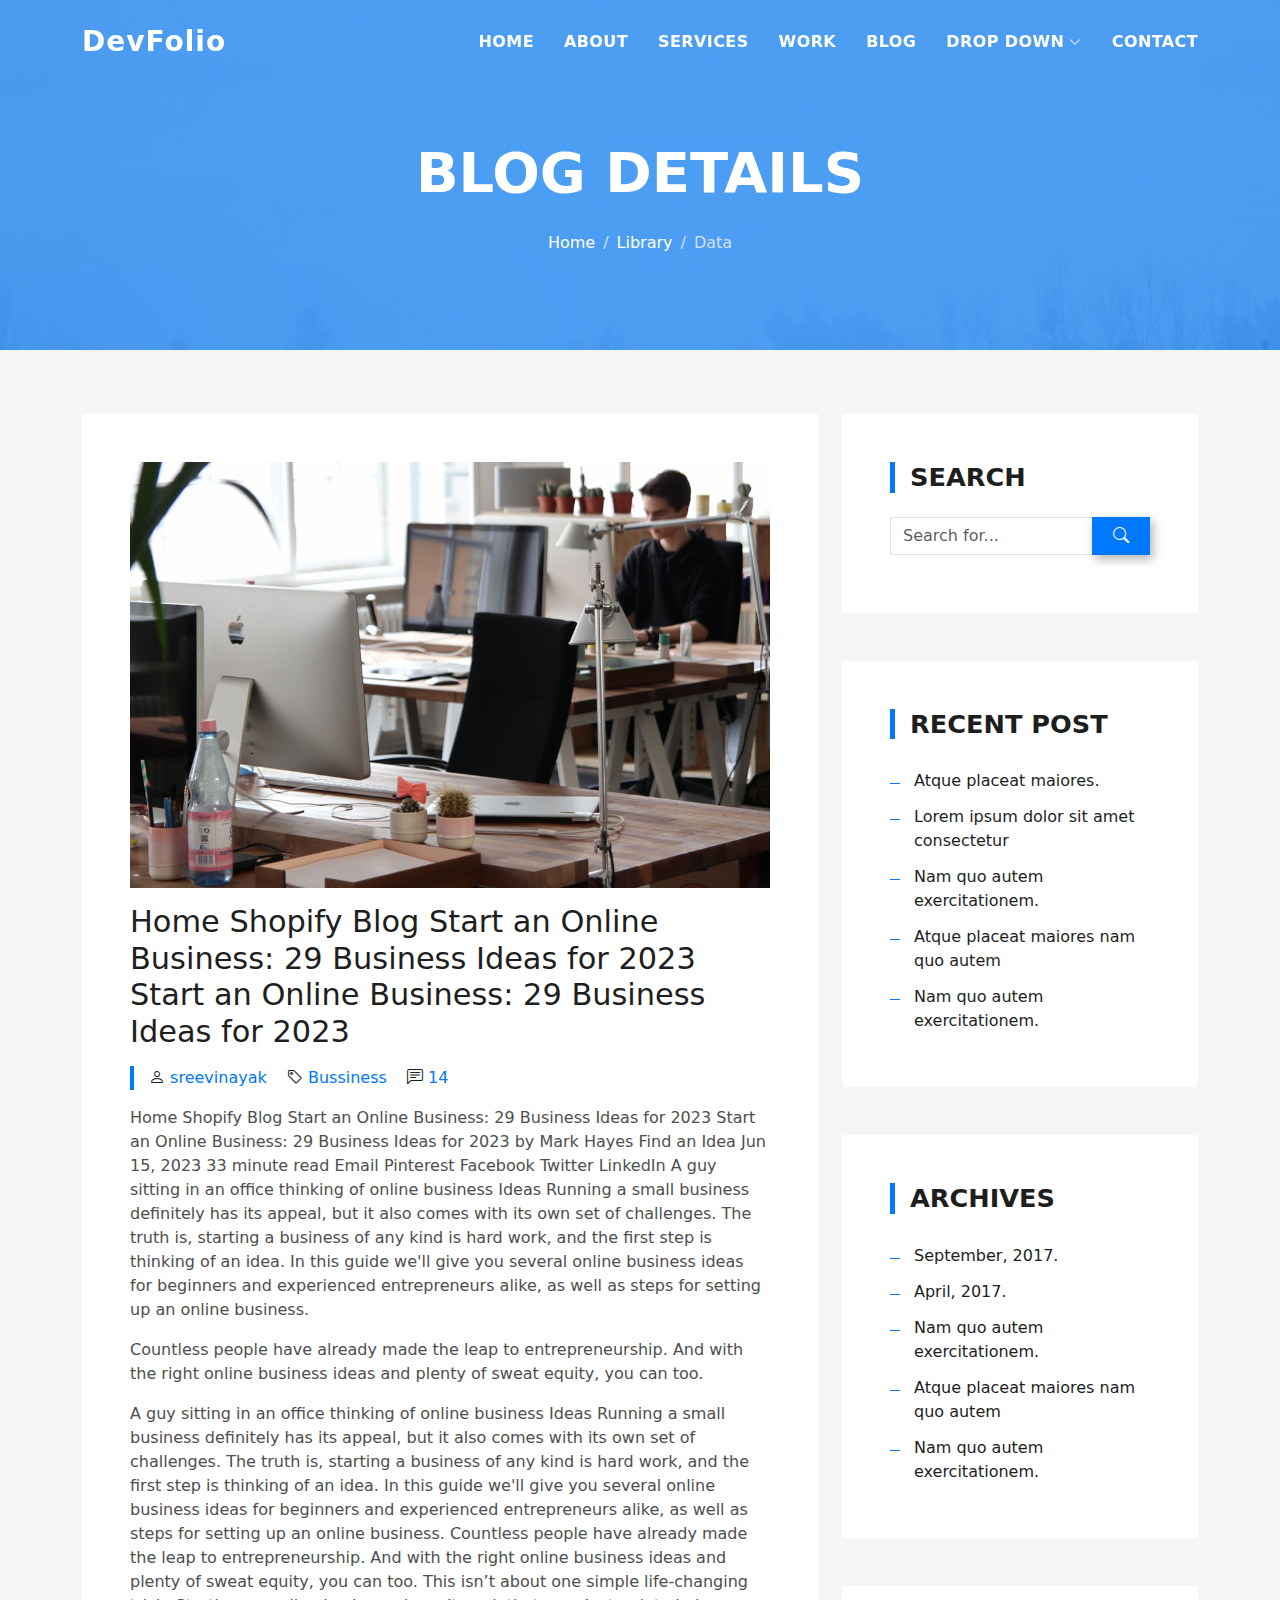
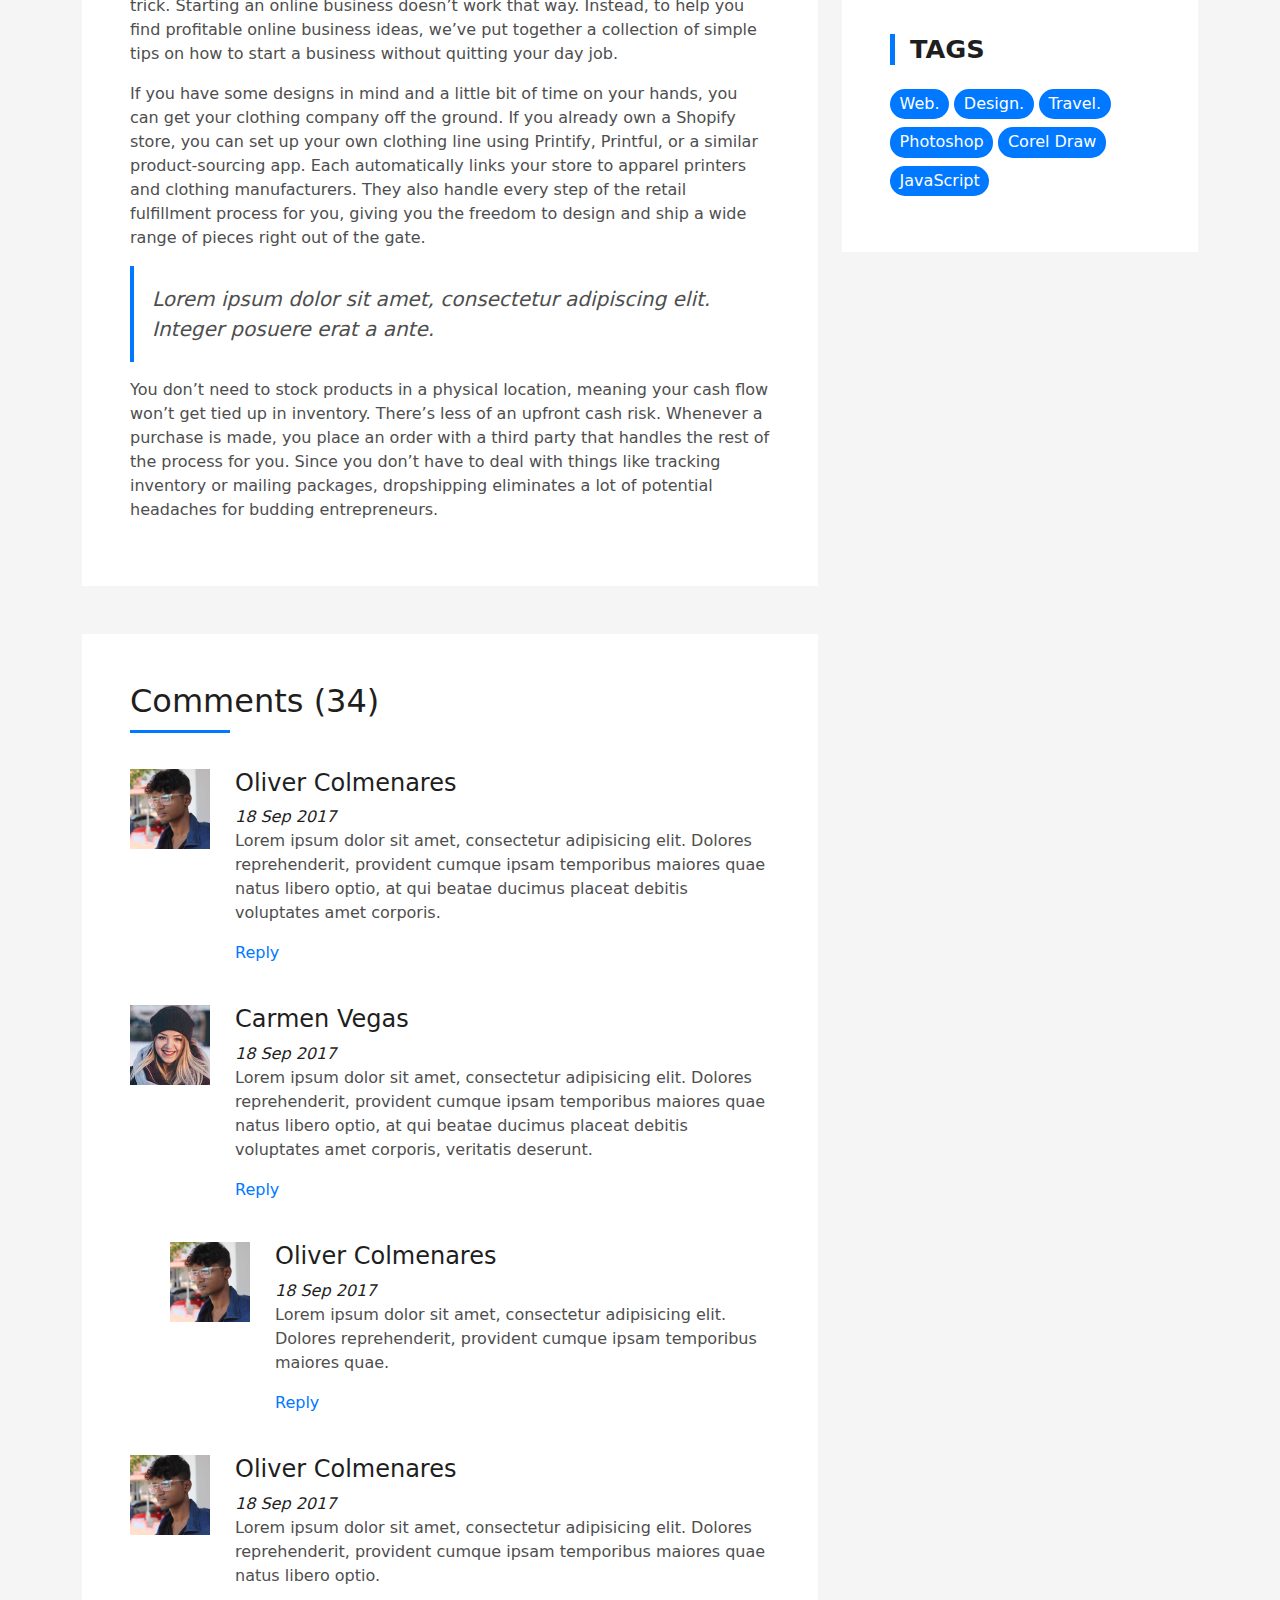
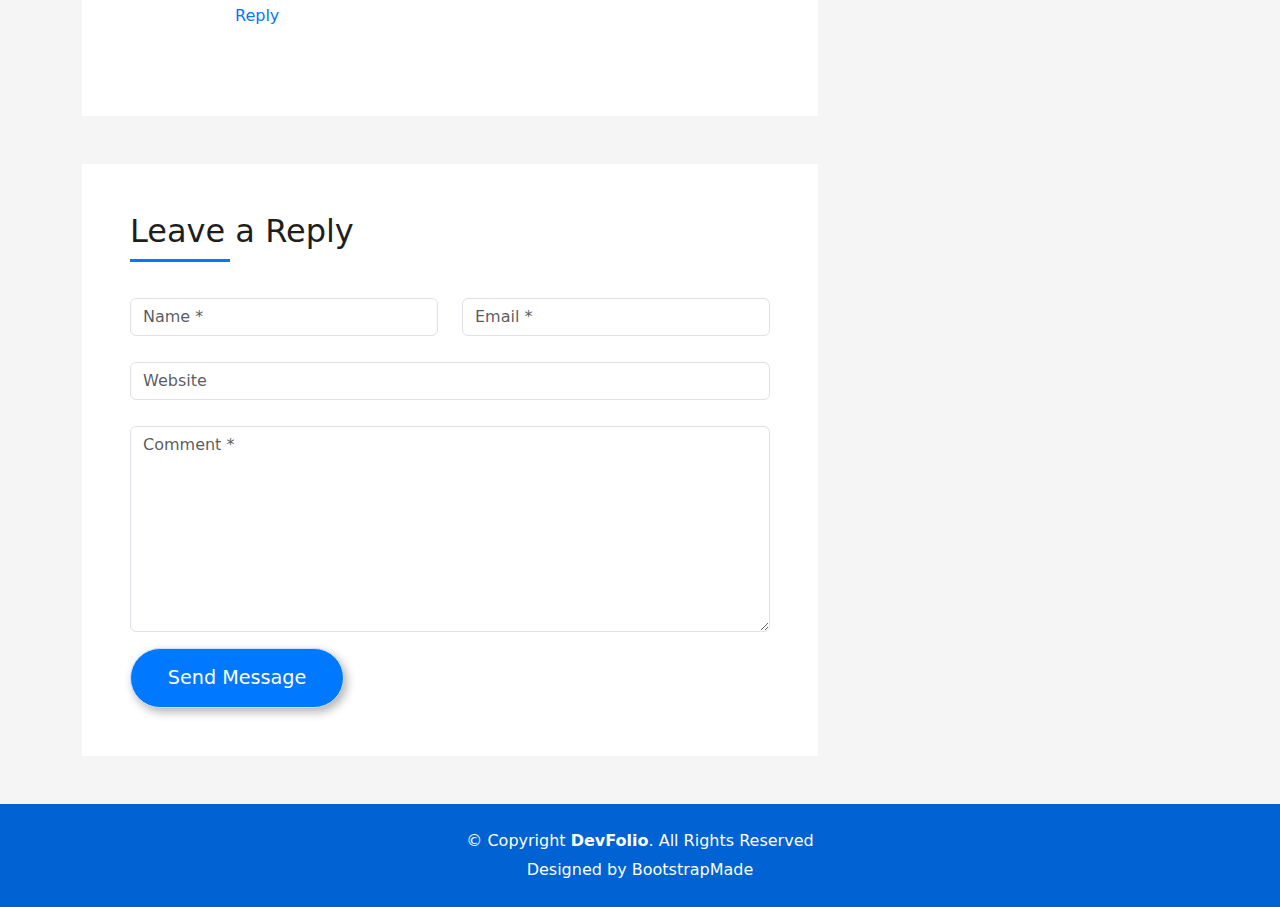
<file: blog-single copy 2.html>
<!DOCTYPE html>
<html lang="en">

<head>
  <meta charset="utf-8">
  <meta content="width=device-width, initial-scale=1.0" name="viewport">

  <title>MyFolio Bootstrap Portfolio Template - Blog Single</title>
  <meta content="" name="description">
  <meta content="" name="keywords">

  <!-- Favicons -->
  <link href="assets/img/favicon.png" rel="icon">
  <link href="assets/img/apple-touch-icon.png" rel="apple-touch-icon">

  <!-- Vendor CSS Files -->
  <link href="assets/vendor/bootstrap/css/bootstrap.min.css" rel="stylesheet">
  <link href="assets/vendor/bootstrap-icons/bootstrap-icons.css" rel="stylesheet">
  <link href="assets/vendor/glightbox/css/glightbox.min.css" rel="stylesheet">
  <link href="assets/vendor/swiper/swiper-bundle.min.css" rel="stylesheet">

  <!-- Template Main CSS File -->
  <link href="assets/css/style.css" rel="stylesheet">

  <!-- =======================================================
  * Template Name: DevFolio
  * Updated: Jul 27 2023 with Bootstrap v5.3.1
  * Template URL: https://bootstrapmade.com/devfolio-bootstrap-portfolio-html-template/
  * Author: BootstrapMade.com
  * License: https://bootstrapmade.com/license/
  ======================================================== -->
</head>

<body>

  <!-- ======= Header ======= -->
  <header id="header" class="fixed-top">
    <div class="container d-flex align-items-center justify-content-between">

      <h1 class="logo"><a href="index.html">DevFolio</a></h1>
      <!-- Uncomment below if you prefer to use an image logo -->
      <!-- <a href="index.html" class="logo"><img src="assets/img/logo.png" alt="" class="img-fluid"></a>-->

      <nav id="navbar" class="navbar">
        <ul>
          <li><a class="nav-link scrollto " href="#hero">Home</a></li>
          <li><a class="nav-link scrollto" href="#about">About</a></li>
          <li><a class="nav-link scrollto" href="#services">Services</a></li>
          <li><a class="nav-link scrollto " href="#work">Work</a></li>
          <li><a class="nav-link scrollto " href="#blog">Blog</a></li>
          <li class="dropdown"><a href="#"><span>Drop Down</span> <i class="bi bi-chevron-down"></i></a>
            <ul>
              <li><a href="#">Drop Down 1</a></li>
              <li class="dropdown"><a href="#"><span>Deep Drop Down</span> <i class="bi bi-chevron-right"></i></a>
                <ul>
                  <li><a href="#">Deep Drop Down 1</a></li>
                  <li><a href="#">Deep Drop Down 2</a></li>
                  <li><a href="#">Deep Drop Down 3</a></li>
                  <li><a href="#">Deep Drop Down 4</a></li>
                  <li><a href="#">Deep Drop Down 5</a></li>
                </ul>
              </li>
              <li><a href="#">Drop Down 2</a></li>
              <li><a href="#">Drop Down 3</a></li>
              <li><a href="#">Drop Down 4</a></li>
            </ul>
          </li>
          <li><a class="nav-link scrollto" href="#contact">Contact</a></li>
        </ul>
        <i class="bi bi-list mobile-nav-toggle"></i>
      </nav><!-- .navbar -->

    </div>
  </header><!-- End Header -->

  <div class="hero hero-single route bg-image" style="background-image: url(assets/img/overlay-bg.jpg)">
    <div class="overlay-mf"></div>
    <div class="hero-content display-table">
      <div class="table-cell">
        <div class="container">
          <h2 class="hero-title mb-4">Blog Details</h2>
          <ol class="breadcrumb d-flex justify-content-center">
            <li class="breadcrumb-item">
              <a href="#">Home</a>
            </li>
            <li class="breadcrumb-item">
              <a href="#">Library</a>
            </li>
            <li class="breadcrumb-item active">Data</li>
          </ol>
        </div>
      </div>
    </div>
  </div>

  <main id="main">

    <!-- ======= Blog Single Section ======= -->
    <section class="blog-wrapper sect-pt4" id="blog">
      <div class="container">
        <div class="row">
          <div class="col-md-8">
            <div class="post-box">
              <div class="post-thumb">
                <img src="assets/img/post-3.jpg" class="img-fluid" alt="">
              </div>
              <div class="post-meta">
                <h1 class="article-title">Home Shopify Blog Start an Online Business: 29 Business Ideas for 2023
                  Start an Online Business: 29 Business Ideas for 2023</h1>
                <ul>
                  <li>
                    <span class="bi bi-person"></span>
                    <a href="#">sreevinayak</a>
                  </li>
                  <li>
                    <span class="bi bi-tag"></span>
                    <a href="#">Bussiness</a>
                  </li>
                  <li>
                    <span class="bi bi-chat-left-text"></span>
                    <a href="#">14</a>
                  </li>
                </ul>
              </div>
              <div class="article-content">
                <p>
                  Home Shopify Blog Start an Online Business: 29 Business Ideas for 2023
                  Start an Online Business: 29 Business Ideas for 2023
                  by Mark Hayes Find an Idea
                  Jun 15, 2023 33 minute read
                  Email Pinterest Facebook Twitter LinkedIn
                  A guy sitting in an office thinking of online business Ideas
                  Running a small business definitely has its appeal, but it also comes with its own set of challenges. The truth is, starting a business of any kind is hard work, and the first step is thinking of an idea. In this guide we'll give you several online business ideas for beginners and experienced entrepreneurs alike, as well as steps for setting up an online business.
                </p>
                <p>
                  Countless people have already made the leap to entrepreneurship. And with the right online business ideas and plenty of sweat equity, you can too.
                </p>
                <p>
                 
                  A guy sitting in an office thinking of online business Ideas
                  Running a small business definitely has its appeal, but it also comes with its own set of challenges. The truth is, starting a business of any kind is hard work, and the first step is thinking of an idea. In this guide we'll give you several online business ideas for beginners and experienced entrepreneurs alike, as well as steps for setting up an online business.
                  
                  Countless people have already made the leap to entrepreneurship. And with the right online business ideas and plenty of sweat equity, you can too.
                  
                  This isn’t about one simple life-changing trick. Starting an online business doesn’t work that way. Instead, to help you find profitable online business ideas, we’ve put together a collection of simple tips on how to start a business without quitting your day job.
                </p>
                <p>
                  If you have some designs in mind and a little bit of time on your hands, you can get your clothing company off the ground.

                  If you already own a Shopify store, you can set up your own clothing line using Printify, Printful, or a similar product-sourcing app. Each automatically links your store to apparel printers and clothing manufacturers. They also handle every step of the retail fulfillment process for you, giving you the freedom to design and ship a wide range of pieces right out of the gate.
                </p>
                <blockquote class="blockquote">
                  <p class="mb-0">Lorem ipsum dolor sit amet, consectetur adipiscing elit. Integer posuere erat a ante.</p>
                </blockquote>
                <p>
                  You don’t need to stock products in a physical location, meaning your cash flow won’t get tied up in inventory. There’s less of an upfront cash risk.
                  Whenever a purchase is made, you place an order with a third party that handles the rest of the process for you. Since you don’t have to deal with things like tracking inventory or mailing packages, dropshipping eliminates a lot of potential headaches for budding entrepreneurs.
                </p>
              </div>
            </div>
            <div class="box-comments">
              <div class="title-box-2">
                <h4 class="title-comments title-left">Comments (34)</h4>
              </div>
              <ul class="list-comments">
                <li>
                  <div class="comment-avatar">
                    <img src="assets/img/testimonial-2.jpg" alt="">
                  </div>
                  <div class="comment-details">
                    <h4 class="comment-author">Oliver Colmenares</h4>
                    <span>18 Sep 2017</span>
                    <p>
                      Lorem ipsum dolor sit amet, consectetur adipisicing elit. Dolores reprehenderit, provident cumque
                      ipsam temporibus maiores
                      quae natus libero optio, at qui beatae ducimus placeat debitis voluptates amet corporis.
                    </p>
                    <a href="3">Reply</a>
                  </div>
                </li>
                <li>
                  <div class="comment-avatar">
                    <img src="assets/img/testimonial-4.jpg" alt="">
                  </div>
                  <div class="comment-details">
                    <h4 class="comment-author">Carmen Vegas</h4>
                    <span>18 Sep 2017</span>
                    <p>
                      Lorem ipsum dolor sit amet, consectetur adipisicing elit. Dolores reprehenderit, provident cumque
                      ipsam temporibus maiores
                      quae natus libero optio, at qui beatae ducimus placeat debitis voluptates amet corporis,
                      veritatis deserunt.
                    </p>
                    <a href="3">Reply</a>
                  </div>
                </li>
                <li class="comment-children">
                  <div class="comment-avatar">
                    <img src="assets/img/testimonial-2.jpg" alt="">
                  </div>
                  <div class="comment-details">
                    <h4 class="comment-author">Oliver Colmenares</h4>
                    <span>18 Sep 2017</span>
                    <p>
                      Lorem ipsum dolor sit amet, consectetur adipisicing elit. Dolores reprehenderit, provident cumque
                      ipsam temporibus maiores
                      quae.
                    </p>
                    <a href="3">Reply</a>
                  </div>
                </li>
                <li>
                  <div class="comment-avatar">
                    <img src="assets/img/testimonial-2.jpg" alt="">
                  </div>
                  <div class="comment-details">
                    <h4 class="comment-author">Oliver Colmenares</h4>
                    <span>18 Sep 2017</span>
                    <p>
                      Lorem ipsum dolor sit amet, consectetur adipisicing elit. Dolores reprehenderit, provident cumque
                      ipsam temporibus maiores
                      quae natus libero optio.
                    </p>
                    <a href="3">Reply</a>
                  </div>
                </li>
              </ul>
            </div>
            <div class="form-comments">
              <div class="title-box-2">
                <h3 class="title-left">
                  Leave a Reply
                </h3>
              </div>
              <form class="form-mf">
                <div class="row">
                  <div class="col-md-6 mb-3">
                    <div class="form-group">
                      <input type="text" class="form-control input-mf" id="inputName" placeholder="Name *" required>
                    </div>
                  </div>
                  <div class="col-md-6 mb-3">
                    <div class="form-group">
                      <input type="email" class="form-control input-mf" id="inputEmail1" placeholder="Email *" required>
                    </div>
                  </div>
                  <div class="col-md-12 mb-3">
                    <div class="form-group">
                      <input type="url" class="form-control input-mf" id="inputUrl" placeholder="Website">
                    </div>
                  </div>
                  <div class="col-md-12 mb-3">
                    <div class="form-group">
                      <textarea id="textMessage" class="form-control input-mf" placeholder="Comment *" name="message" cols="45" rows="8" required></textarea>
                    </div>
                  </div>
                  <div class="col-md-12">
                    <button type="submit" class="button button-a button-big button-rouded">Send Message</button>
                  </div>
                </div>
              </form>
            </div>
          </div>
          <div class="col-md-4">
            <div class="widget-sidebar sidebar-search">
              <h5 class="sidebar-title">Search</h5>
              <div class="sidebar-content">
                <form>
                  <div class="input-group">
                    <input type="text" class="form-control" placeholder="Search for..." aria-label="Search for...">
                    <span class="input-group-btn">
                      <button class="btn btn-secondary btn-search" type="button">
                        <span class="bi bi-search"></span>
                      </button>
                    </span>
                  </div>
                </form>
              </div>
            </div>
            <div class="widget-sidebar">
              <h5 class="sidebar-title">Recent Post</h5>
              <div class="sidebar-content">
                <ul class="list-sidebar">
                  <li>
                    <a href="#">Atque placeat maiores.</a>
                  </li>
                  <li>
                    <a href="#">Lorem ipsum dolor sit amet consectetur</a>
                  </li>
                  <li>
                    <a href="#">Nam quo autem exercitationem.</a>
                  </li>
                  <li>
                    <a href="#">Atque placeat maiores nam quo autem</a>
                  </li>
                  <li>
                    <a href="#">Nam quo autem exercitationem.</a>
                  </li>
                </ul>
              </div>
            </div>
            <div class="widget-sidebar">
              <h5 class="sidebar-title">Archives</h5>
              <div class="sidebar-content">
                <ul class="list-sidebar">
                  <li>
                    <a href="#">September, 2017.</a>
                  </li>
                  <li>
                    <a href="#">April, 2017.</a>
                  </li>
                  <li>
                    <a href="#">Nam quo autem exercitationem.</a>
                  </li>
                  <li>
                    <a href="#">Atque placeat maiores nam quo autem</a>
                  </li>
                  <li>
                    <a href="#">Nam quo autem exercitationem.</a>
                  </li>
                </ul>
              </div>
            </div>
            <div class="widget-sidebar widget-tags">
              <h5 class="sidebar-title">Tags</h5>
              <div class="sidebar-content">
                <ul>
                  <li>
                    <a href="#">Web.</a>
                  </li>
                  <li>
                    <a href="#">Design.</a>
                  </li>
                  <li>
                    <a href="#">Travel.</a>
                  </li>
                  <li>
                    <a href="#">Photoshop</a>
                  </li>
                  <li>
                    <a href="#">Corel Draw</a>
                  </li>
                  <li>
                    <a href="#">JavaScript</a>
                  </li>
                </ul>
              </div>
            </div>
          </div>
        </div>
      </div>
    </section><!-- End Blog Single Section -->

  </main><!-- End #main -->

  <!-- ======= Footer ======= -->
  <footer>
    <div class="container">
      <div class="row">
        <div class="col-sm-12">
          <div class="copyright-box">
            <p class="copyright">&copy; Copyright <strong>DevFolio</strong>. All Rights Reserved</p>
            <div class="credits">
              <!--
              All the links in the footer should remain intact.
              You can delete the links only if you purchased the pro version.
              Licensing information: https://bootstrapmade.com/license/
              Purchase the pro version with working PHP/AJAX contact form: https://bootstrapmade.com/buy/?theme=DevFolio
            -->
              Designed by <a href="https://bootstrapmade.com/">BootstrapMade</a>
            </div>
          </div>
        </div>
      </div>
    </div>
  </footer><!-- End  Footer -->

  <div id="preloader"></div>
  <a href="#" class="back-to-top d-flex align-items-center justify-content-center"><i class="bi bi-arrow-up-short"></i></a>

  <!-- Vendor JS Files -->
  <script src="assets/vendor/purecounter/purecounter_vanilla.js"></script>
  <script src="assets/vendor/bootstrap/js/bootstrap.bundle.min.js"></script>
  <script src="assets/vendor/glightbox/js/glightbox.min.js"></script>
  <script src="assets/vendor/swiper/swiper-bundle.min.js"></script>
  <script src="assets/vendor/typed.js/typed.umd.js"></script>
  <script src="assets/vendor/php-email-form/validate.js"></script>

  <!-- Template Main JS File -->
  <script src="assets/js/main.js"></script>

</body>

</html>
</file>
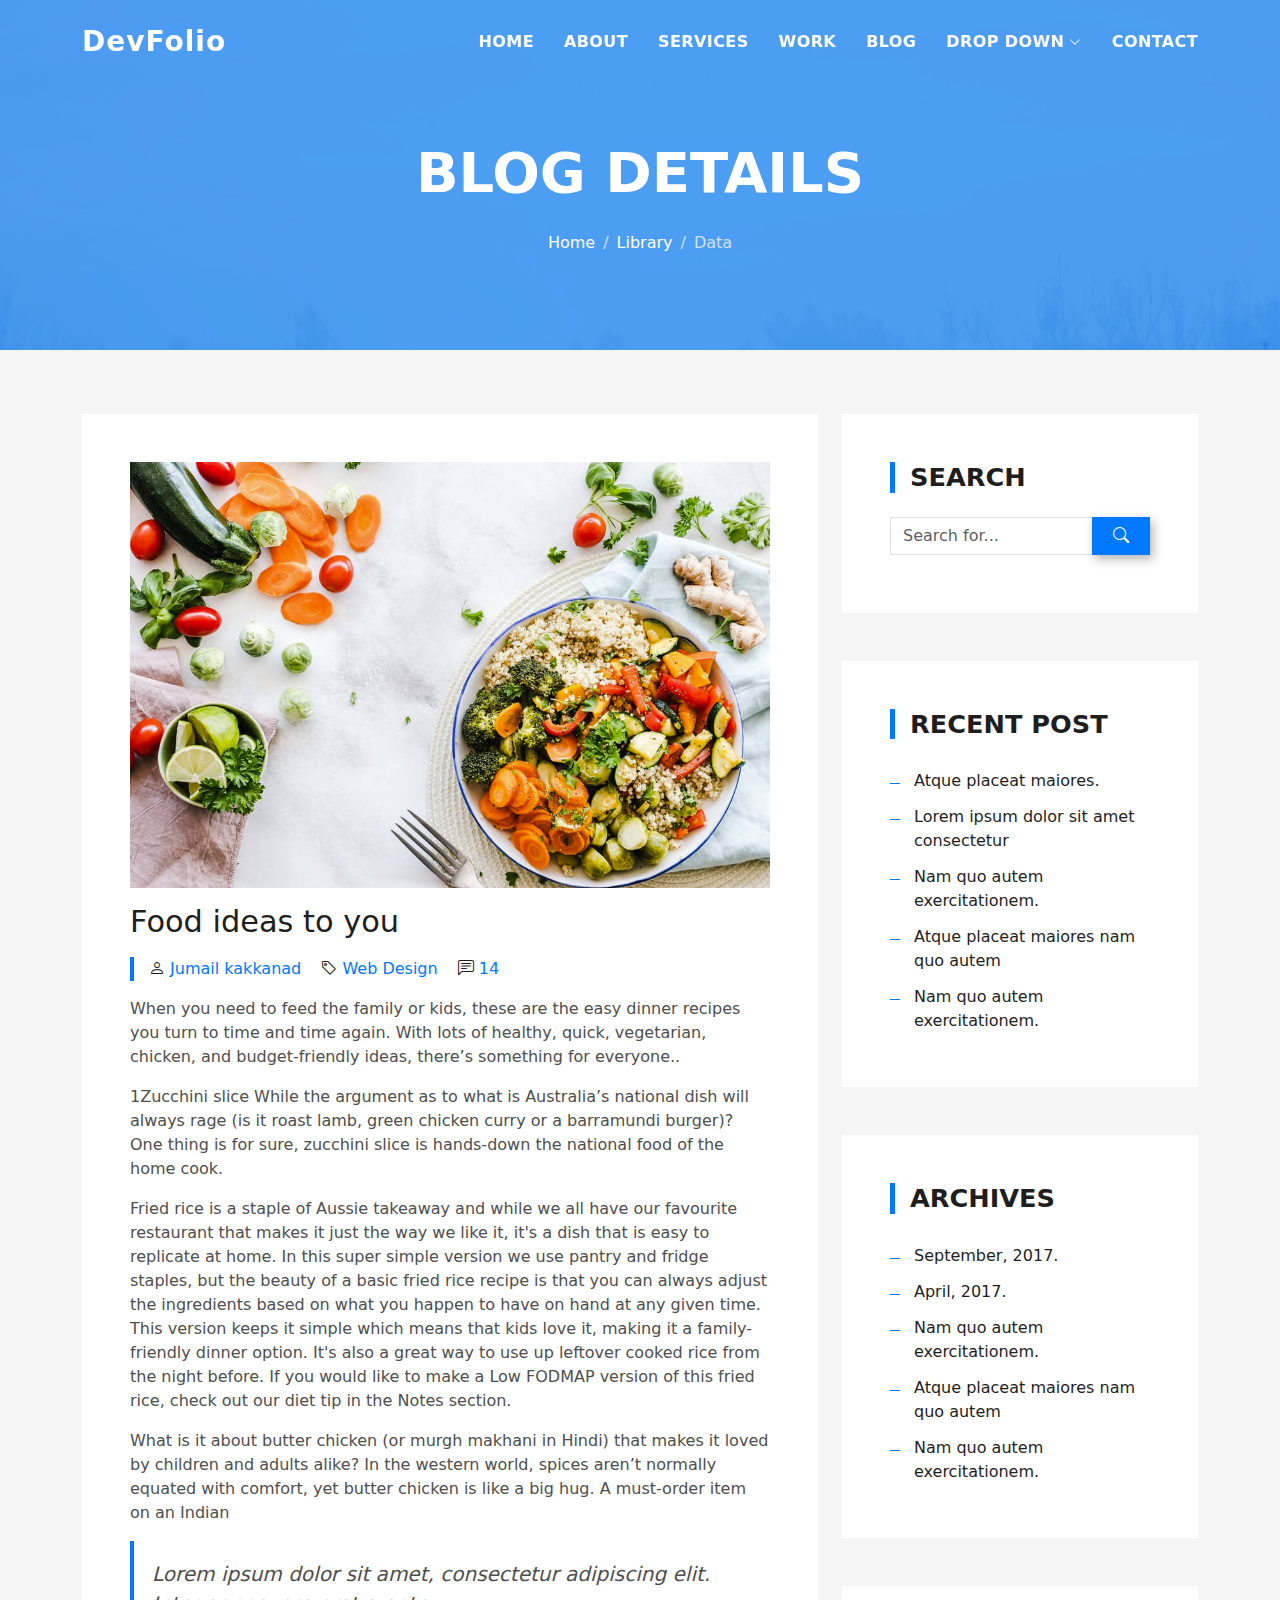
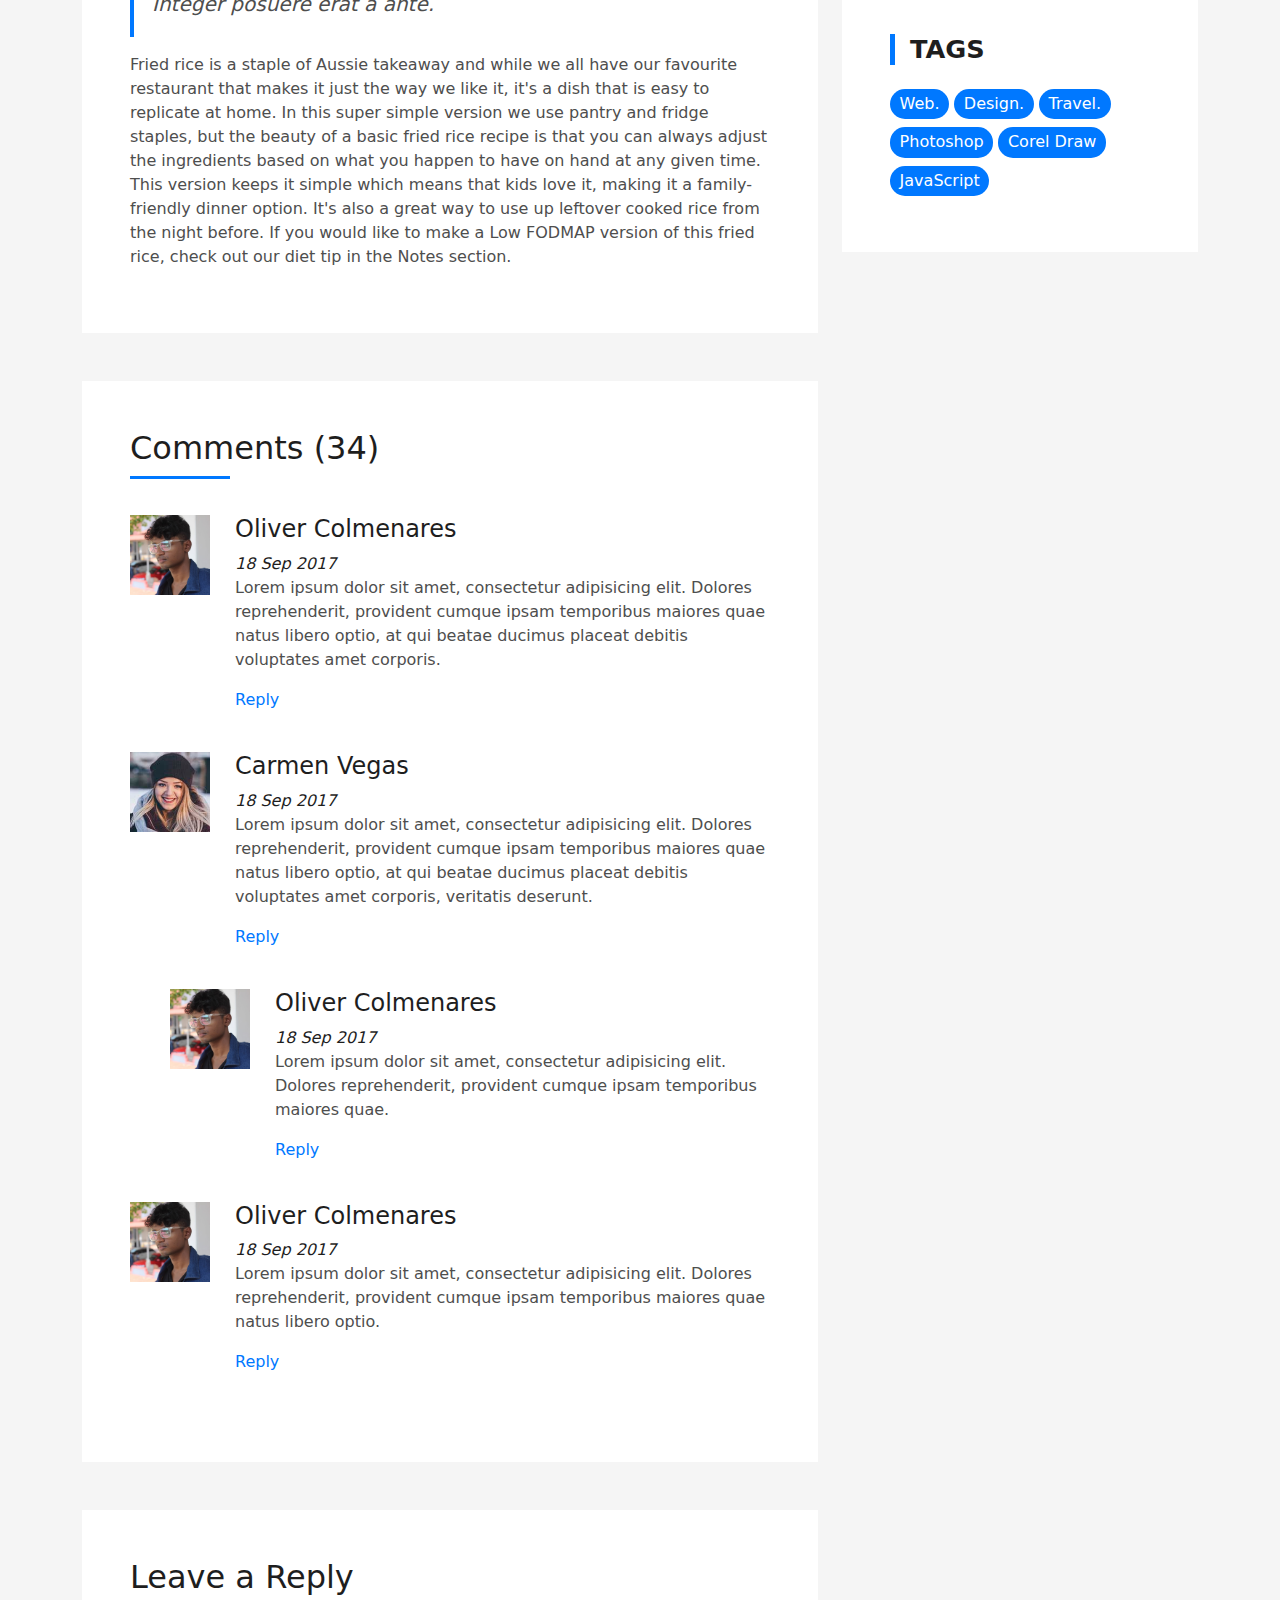
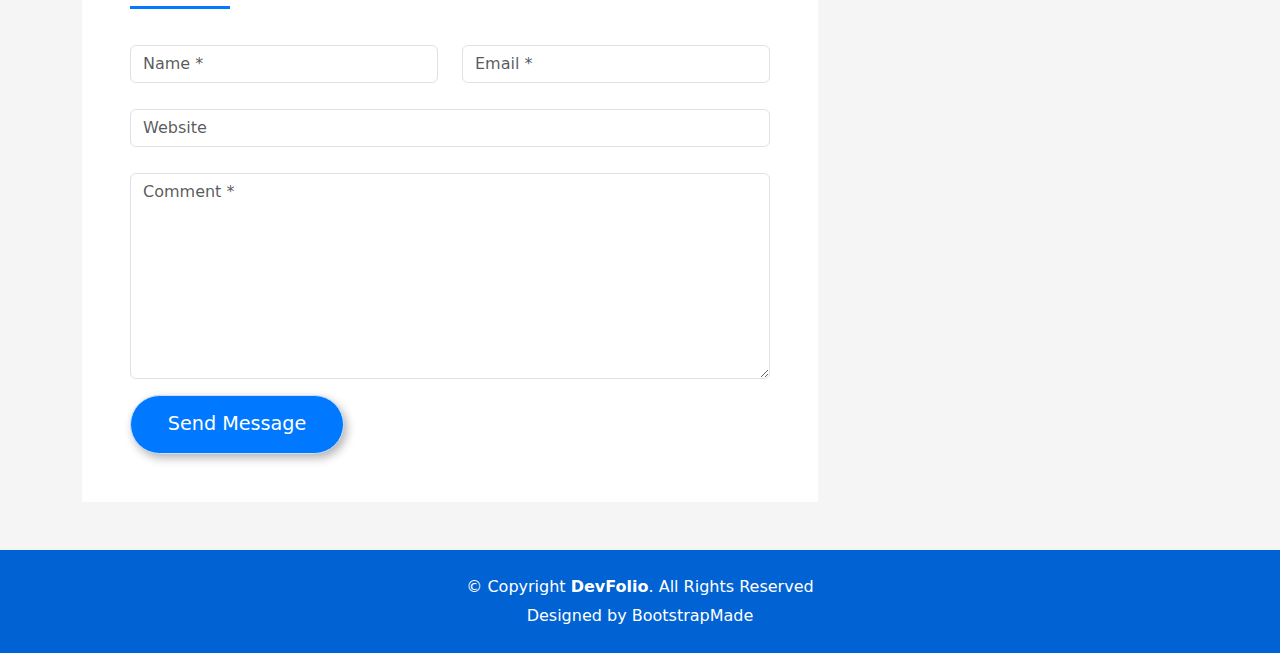
<file: blog-single copy.html>
<!DOCTYPE html>
<html lang="en">

<head>
  <meta charset="utf-8">
  <meta content="width=device-width, initial-scale=1.0" name="viewport">

  <title>DevFolio Bootstrap Portfolio Template - Blog Single</title>
  <meta content="" name="description">
  <meta content="" name="keywords">

  <!-- Favicons -->
  <link href="assets/img/favicon.png" rel="icon">
  <link href="assets/img/apple-touch-icon.png" rel="apple-touch-icon">

  <!-- Vendor CSS Files -->
  <link href="assets/vendor/bootstrap/css/bootstrap.min.css" rel="stylesheet">
  <link href="assets/vendor/bootstrap-icons/bootstrap-icons.css" rel="stylesheet">
  <link href="assets/vendor/glightbox/css/glightbox.min.css" rel="stylesheet">
  <link href="assets/vendor/swiper/swiper-bundle.min.css" rel="stylesheet">

  <!-- Template Main CSS File -->
  <link href="assets/css/style.css" rel="stylesheet">

  <!-- =======================================================
  * Template Name: DevFolio
  * Updated: Jul 27 2023 with Bootstrap v5.3.1
  * Template URL: https://bootstrapmade.com/devfolio-bootstrap-portfolio-html-template/
  * Author: BootstrapMade.com
  * License: https://bootstrapmade.com/license/
  ======================================================== -->
</head>

<body>

  <!-- ======= Header ======= -->
  <header id="header" class="fixed-top">
    <div class="container d-flex align-items-center justify-content-between">

      <h1 class="logo"><a href="index.html">DevFolio</a></h1>
      <!-- Uncomment below if you prefer to use an image logo -->
      <!-- <a href="index.html" class="logo"><img src="assets/img/logo.png" alt="" class="img-fluid"></a>-->

      <nav id="navbar" class="navbar">
        <ul>
          <li><a class="nav-link scrollto " href="#hero">Home</a></li>
          <li><a class="nav-link scrollto" href="#about">About</a></li>
          <li><a class="nav-link scrollto" href="#services">Services</a></li>
          <li><a class="nav-link scrollto " href="#work">Work</a></li>
          <li><a class="nav-link scrollto " href="#blog">Blog</a></li>
          <li class="dropdown"><a href="#"><span>Drop Down</span> <i class="bi bi-chevron-down"></i></a>
            <ul>
              <li><a href="#">Drop Down 1</a></li>
              <li class="dropdown"><a href="#"><span>Deep Drop Down</span> <i class="bi bi-chevron-right"></i></a>
                <ul>
                  <li><a href="#">Deep Drop Down 1</a></li>
                  <li><a href="#">Deep Drop Down 2</a></li>
                  <li><a href="#">Deep Drop Down 3</a></li>
                  <li><a href="#">Deep Drop Down 4</a></li>
                  <li><a href="#">Deep Drop Down 5</a></li>
                </ul>
              </li>
              <li><a href="#">Drop Down 2</a></li>
              <li><a href="#">Drop Down 3</a></li>
              <li><a href="#">Drop Down 4</a></li>
            </ul>
          </li>
          <li><a class="nav-link scrollto" href="#contact">Contact</a></li>
        </ul>
        <i class="bi bi-list mobile-nav-toggle"></i>
      </nav><!-- .navbar -->

    </div>
  </header><!-- End Header -->

  <div class="hero hero-single route bg-image" style="background-image: url(assets/img/overlay-bg.jpg)">
    <div class="overlay-mf"></div>
    <div class="hero-content display-table">
      <div class="table-cell">
        <div class="container">
          <h2 class="hero-title mb-4">Blog Details</h2>
          <ol class="breadcrumb d-flex justify-content-center">
            <li class="breadcrumb-item">
              <a href="#">Home</a>
            </li>
            <li class="breadcrumb-item">
              <a href="#">Library</a>
            </li>
            <li class="breadcrumb-item active">Data</li>
          </ol>
        </div>
      </div>
    </div>
  </div>

  <main id="main">

    <!-- ======= Blog Single Section ======= -->
    <section class="blog-wrapper sect-pt4" id="blog">
      <div class="container">
        <div class="row">
          <div class="col-md-8">
            <div class="post-box">
              <div class="post-thumb">
                <img src="assets/img/post-2.jpg" class="img-fluid" alt="">
              </div>
              <div class="post-meta">
                <h1 class="article-title">Food ideas to you</h1>
                <ul>
                  <li>
                    <span class="bi bi-person"></span>
                    <a href="#">Jumail kakkanad</a>
                  </li>
                  <li>
                    <span class="bi bi-tag"></span>
                    <a href="#">Web Design</a>
                  </li>
                  <li>
                    <span class="bi bi-chat-left-text"></span>
                    <a href="#">14</a>
                  </li>
                </ul>
              </div>
              <div class="article-content">
                <p>
                  When you need to feed the family or kids, these are the easy dinner recipes you turn to time and time again. With lots of healthy, quick, vegetarian, chicken, and budget-friendly ideas, there’s something for everyone..
                </p>
                <p>
                  1Zucchini slice
                  While the argument as to what is Australia’s national dish will always rage (is it roast lamb, green chicken curry or a barramundi burger)? One thing is for sure, zucchini slice is hands-down the national food of the home cook. 
                </p>
                <p>
                  Fried rice is a staple of Aussie takeaway and while we all have our favourite restaurant that makes it just the way we like it, it's a dish that is easy to replicate at home. In this super simple version we use pantry and fridge staples, but the beauty of a basic fried rice recipe is that you can always adjust the ingredients based on what you happen to have on hand at any given time. This version keeps it simple which means that kids love it, making it a family-friendly dinner option. It's also a great way to use up leftover cooked rice from the night before. If you would like to make a Low FODMAP version of this fried rice, check out our diet tip in the Notes section.
                </p>
                <p>
                  What is it about butter chicken (or murgh makhani in Hindi) that makes it loved by children and adults alike? In the western world, spices aren’t normally equated with comfort, yet butter chicken is like a big hug. A must-order item on an Indian
                </p>
                <blockquote class="blockquote">
                  <p class="mb-0">Lorem ipsum dolor sit amet, consectetur adipiscing elit. Integer posuere erat a ante.</p>
                </blockquote>
                <p>
                  Fried rice is a staple of Aussie takeaway and while we all have our favourite restaurant that makes it just the way we like it, it's a dish that is easy to replicate at home. In this super simple version we use pantry and fridge staples, but the beauty of a basic fried rice recipe is that you can always adjust the ingredients based on what you happen to have on hand at any given time. This version keeps it simple which means that kids love it, making it a family-friendly dinner option. It's also a great way to use up leftover cooked rice from the night before. If you would like to make a Low FODMAP version of this fried rice, check out our diet tip in the Notes section.

                </p>
              </div>
            </div>
            <div class="box-comments">
              <div class="title-box-2">
                <h4 class="title-comments title-left">Comments (34)</h4>
              </div>
              <ul class="list-comments">
                <li>
                  <div class="comment-avatar">
                    <img src="assets/img/testimonial-2.jpg" alt="">
                  </div>
                  <div class="comment-details">
                    <h4 class="comment-author">Oliver Colmenares</h4>
                    <span>18 Sep 2017</span>
                    <p>
                      Lorem ipsum dolor sit amet, consectetur adipisicing elit. Dolores reprehenderit, provident cumque
                      ipsam temporibus maiores
                      quae natus libero optio, at qui beatae ducimus placeat debitis voluptates amet corporis.
                    </p>
                    <a href="3">Reply</a>
                  </div>
                </li>
                <li>
                  <div class="comment-avatar">
                    <img src="assets/img/testimonial-4.jpg" alt="">
                  </div>
                  <div class="comment-details">
                    <h4 class="comment-author">Carmen Vegas</h4>
                    <span>18 Sep 2017</span>
                    <p>
                      Lorem ipsum dolor sit amet, consectetur adipisicing elit. Dolores reprehenderit, provident cumque
                      ipsam temporibus maiores
                      quae natus libero optio, at qui beatae ducimus placeat debitis voluptates amet corporis,
                      veritatis deserunt.
                    </p>
                    <a href="3">Reply</a>
                  </div>
                </li>
                <li class="comment-children">
                  <div class="comment-avatar">
                    <img src="assets/img/testimonial-2.jpg" alt="">
                  </div>
                  <div class="comment-details">
                    <h4 class="comment-author">Oliver Colmenares</h4>
                    <span>18 Sep 2017</span>
                    <p>
                      Lorem ipsum dolor sit amet, consectetur adipisicing elit. Dolores reprehenderit, provident cumque
                      ipsam temporibus maiores
                      quae.
                    </p>
                    <a href="3">Reply</a>
                  </div>
                </li>
                <li>
                  <div class="comment-avatar">
                    <img src="assets/img/testimonial-2.jpg" alt="">
                  </div>
                  <div class="comment-details">
                    <h4 class="comment-author">Oliver Colmenares</h4>
                    <span>18 Sep 2017</span>
                    <p>
                      Lorem ipsum dolor sit amet, consectetur adipisicing elit. Dolores reprehenderit, provident cumque
                      ipsam temporibus maiores
                      quae natus libero optio.
                    </p>
                    <a href="3">Reply</a>
                  </div>
                </li>
              </ul>
            </div>
            <div class="form-comments">
              <div class="title-box-2">
                <h3 class="title-left">
                  Leave a Reply
                </h3>
              </div>
              <form class="form-mf">
                <div class="row">
                  <div class="col-md-6 mb-3">
                    <div class="form-group">
                      <input type="text" class="form-control input-mf" id="inputName" placeholder="Name *" required>
                    </div>
                  </div>
                  <div class="col-md-6 mb-3">
                    <div class="form-group">
                      <input type="email" class="form-control input-mf" id="inputEmail1" placeholder="Email *" required>
                    </div>
                  </div>
                  <div class="col-md-12 mb-3">
                    <div class="form-group">
                      <input type="url" class="form-control input-mf" id="inputUrl" placeholder="Website">
                    </div>
                  </div>
                  <div class="col-md-12 mb-3">
                    <div class="form-group">
                      <textarea id="textMessage" class="form-control input-mf" placeholder="Comment *" name="message" cols="45" rows="8" required></textarea>
                    </div>
                  </div>
                  <div class="col-md-12">
                    <button type="submit" class="button button-a button-big button-rouded">Send Message</button>
                  </div>
                </div>
              </form>
            </div>
          </div>
          <div class="col-md-4">
            <div class="widget-sidebar sidebar-search">
              <h5 class="sidebar-title">Search</h5>
              <div class="sidebar-content">
                <form>
                  <div class="input-group">
                    <input type="text" class="form-control" placeholder="Search for..." aria-label="Search for...">
                    <span class="input-group-btn">
                      <button class="btn btn-secondary btn-search" type="button">
                        <span class="bi bi-search"></span>
                      </button>
                    </span>
                  </div>
                </form>
              </div>
            </div>
            <div class="widget-sidebar">
              <h5 class="sidebar-title">Recent Post</h5>
              <div class="sidebar-content">
                <ul class="list-sidebar">
                  <li>
                    <a href="#">Atque placeat maiores.</a>
                  </li>
                  <li>
                    <a href="#">Lorem ipsum dolor sit amet consectetur</a>
                  </li>
                  <li>
                    <a href="#">Nam quo autem exercitationem.</a>
                  </li>
                  <li>
                    <a href="#">Atque placeat maiores nam quo autem</a>
                  </li>
                  <li>
                    <a href="#">Nam quo autem exercitationem.</a>
                  </li>
                </ul>
              </div>
            </div>
            <div class="widget-sidebar">
              <h5 class="sidebar-title">Archives</h5>
              <div class="sidebar-content">
                <ul class="list-sidebar">
                  <li>
                    <a href="#">September, 2017.</a>
                  </li>
                  <li>
                    <a href="#">April, 2017.</a>
                  </li>
                  <li>
                    <a href="#">Nam quo autem exercitationem.</a>
                  </li>
                  <li>
                    <a href="#">Atque placeat maiores nam quo autem</a>
                  </li>
                  <li>
                    <a href="#">Nam quo autem exercitationem.</a>
                  </li>
                </ul>
              </div>
            </div>
            <div class="widget-sidebar widget-tags">
              <h5 class="sidebar-title">Tags</h5>
              <div class="sidebar-content">
                <ul>
                  <li>
                    <a href="#">Web.</a>
                  </li>
                  <li>
                    <a href="#">Design.</a>
                  </li>
                  <li>
                    <a href="#">Travel.</a>
                  </li>
                  <li>
                    <a href="#">Photoshop</a>
                  </li>
                  <li>
                    <a href="#">Corel Draw</a>
                  </li>
                  <li>
                    <a href="#">JavaScript</a>
                  </li>
                </ul>
              </div>
            </div>
          </div>
        </div>
      </div>
    </section><!-- End Blog Single Section -->

  </main><!-- End #main -->

  <!-- ======= Footer ======= -->
  <footer>
    <div class="container">
      <div class="row">
        <div class="col-sm-12">
          <div class="copyright-box">
            <p class="copyright">&copy; Copyright <strong>DevFolio</strong>. All Rights Reserved</p>
            <div class="credits">
              <!--
              All the links in the footer should remain intact.
              You can delete the links only if you purchased the pro version.
              Licensing information: https://bootstrapmade.com/license/
              Purchase the pro version with working PHP/AJAX contact form: https://bootstrapmade.com/buy/?theme=DevFolio
            -->
              Designed by <a href="https://bootstrapmade.com/">BootstrapMade</a>
            </div>
          </div>
        </div>
      </div>
    </div>
  </footer><!-- End  Footer -->

  <div id="preloader"></div>
  <a href="#" class="back-to-top d-flex align-items-center justify-content-center"><i class="bi bi-arrow-up-short"></i></a>

  <!-- Vendor JS Files -->
  <script src="assets/vendor/purecounter/purecounter_vanilla.js"></script>
  <script src="assets/vendor/bootstrap/js/bootstrap.bundle.min.js"></script>
  <script src="assets/vendor/glightbox/js/glightbox.min.js"></script>
  <script src="assets/vendor/swiper/swiper-bundle.min.js"></script>
  <script src="assets/vendor/typed.js/typed.umd.js"></script>
  <script src="assets/vendor/php-email-form/validate.js"></script>

  <!-- Template Main JS File -->
  <script src="assets/js/main.js"></script>

</body>

</html>
</file>
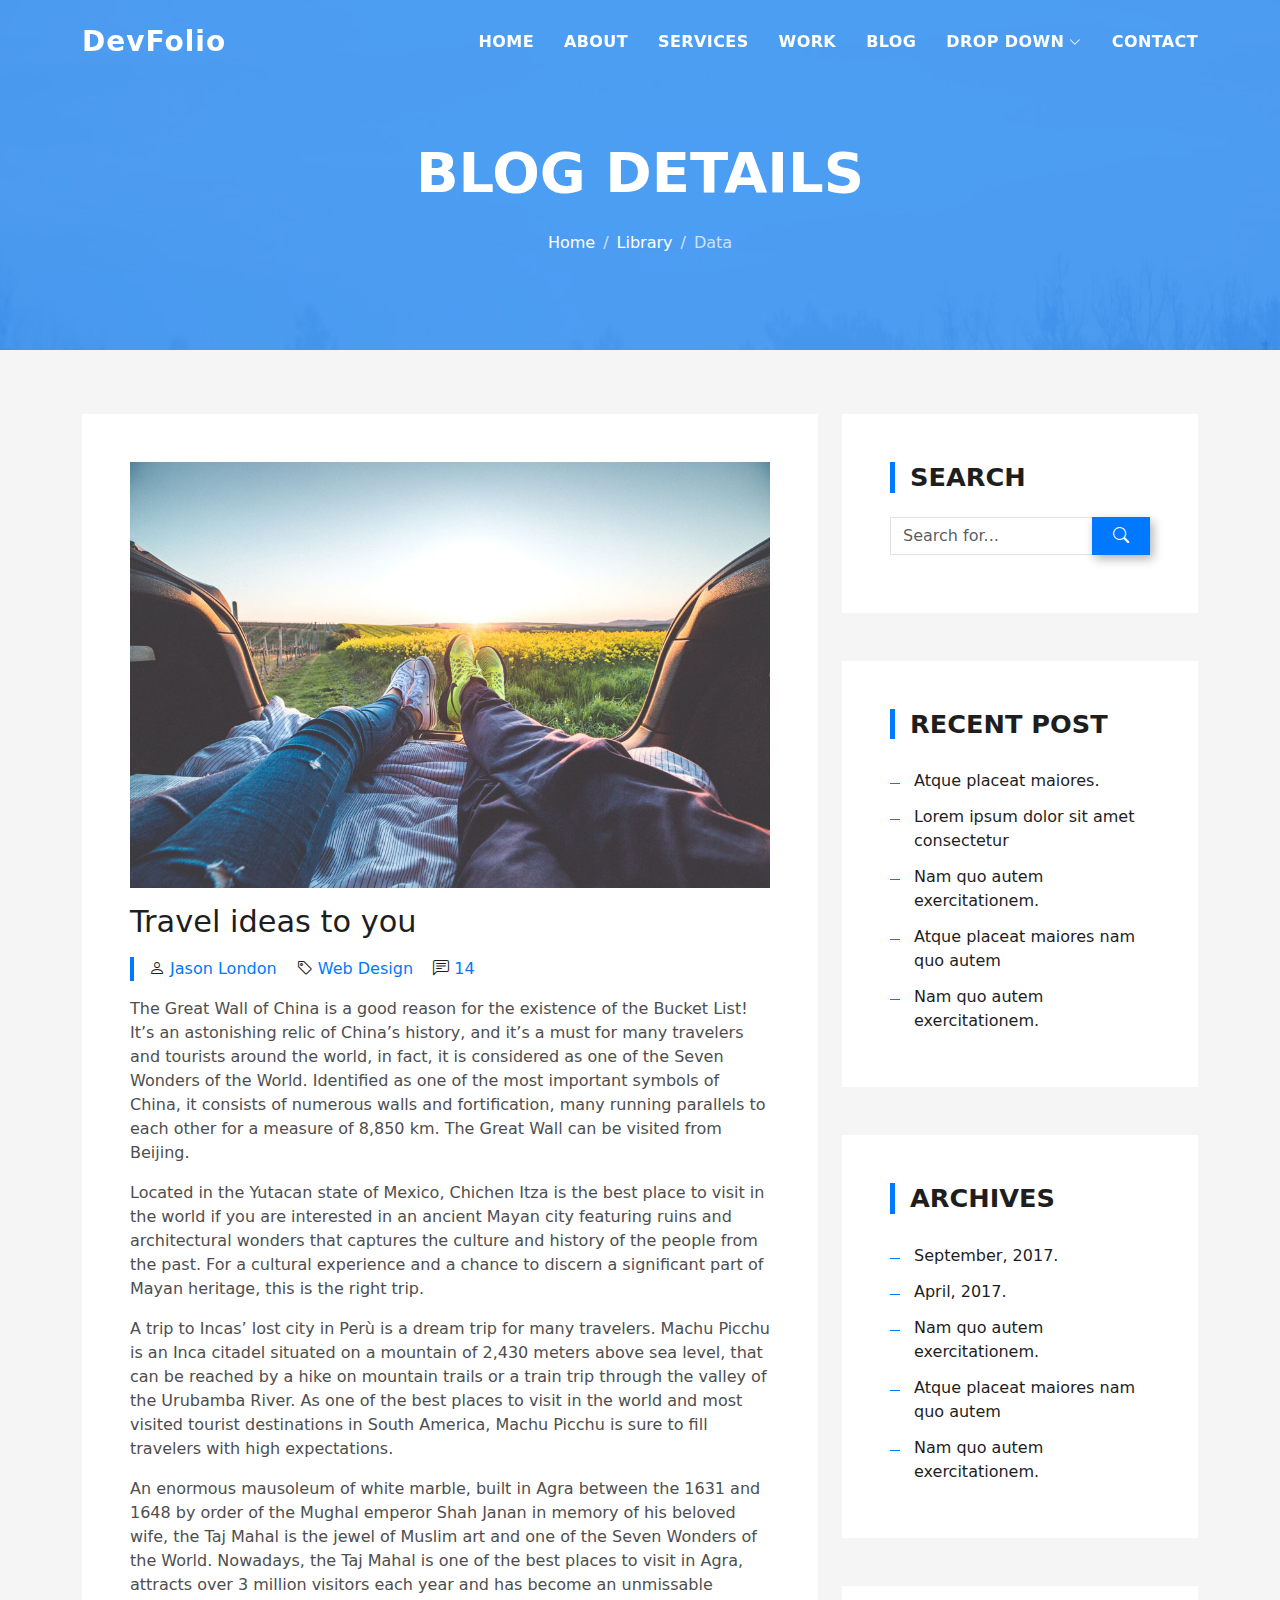
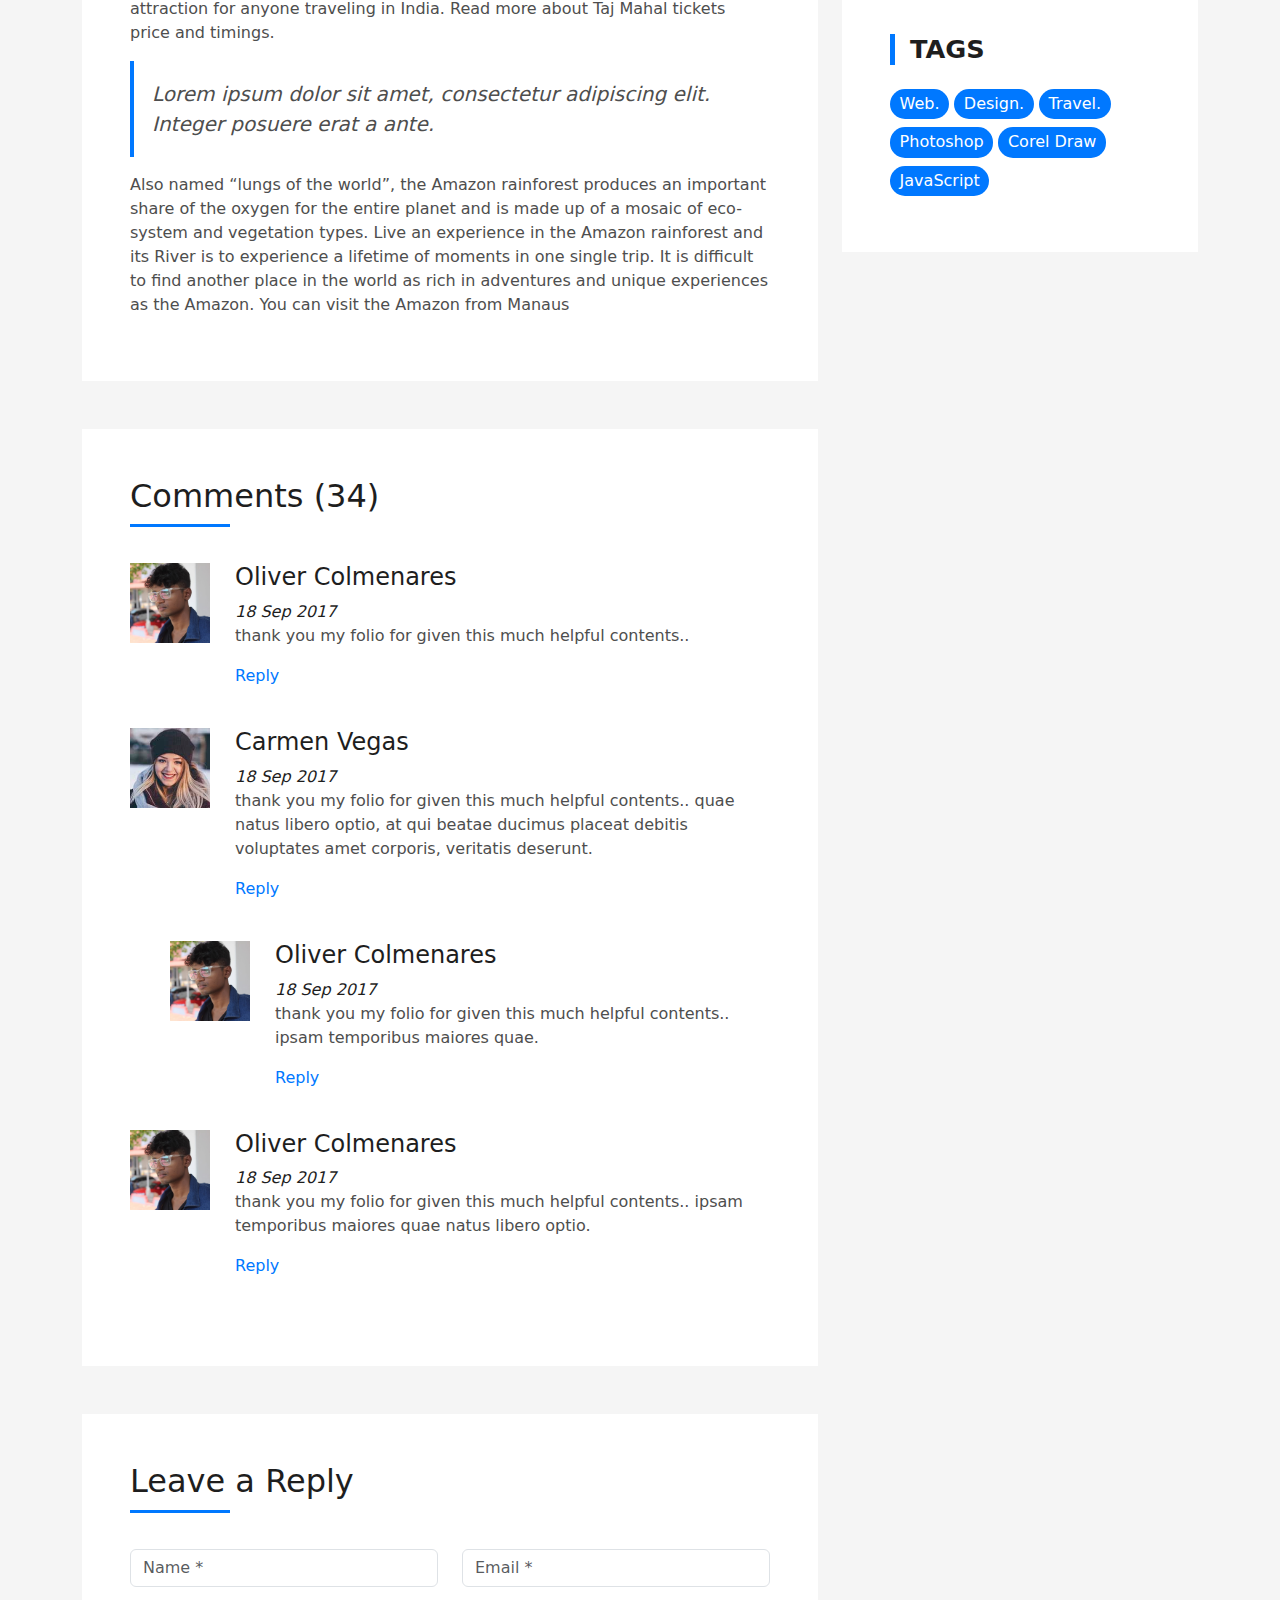
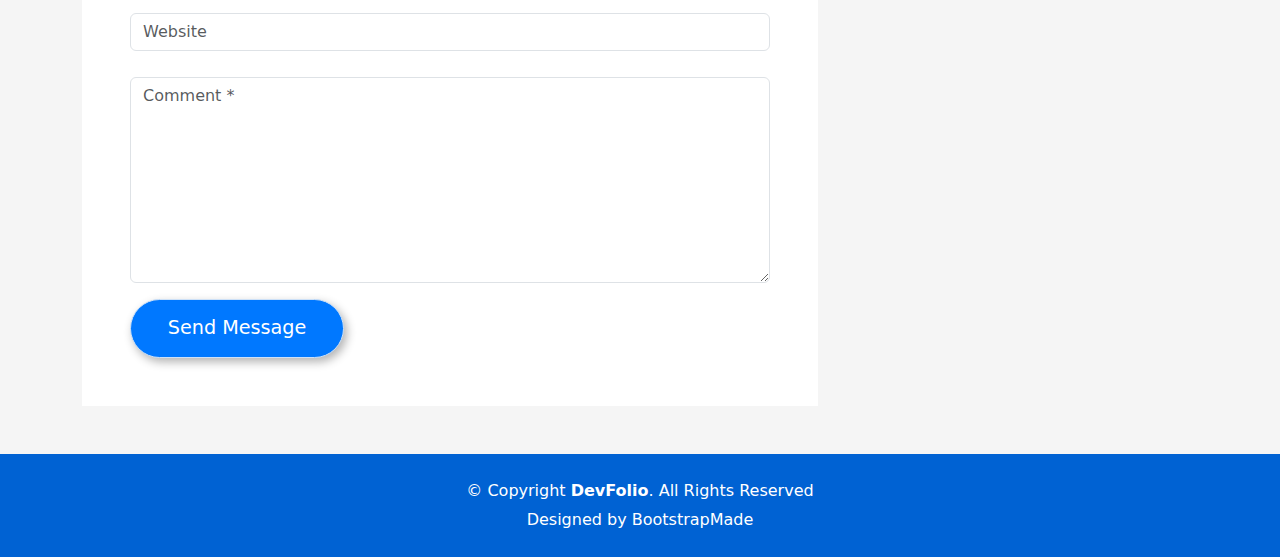
<file: blog-single.html>
<!DOCTYPE html>
<html lang="en">

<head>
  <meta charset="utf-8">
  <meta content="width=device-width, initial-scale=1.0" name="viewport">

  <title>DevFolio Bootstrap Portfolio Template - Blog Single</title>
  <meta content="" name="description">
  <meta content="" name="keywords">

  <!-- Favicons -->
  <link href="assets/img/favicon.png" rel="icon">
  <link href="assets/img/apple-touch-icon.png" rel="apple-touch-icon">

  <!-- Vendor CSS Files -->
  <link href="assets/vendor/bootstrap/css/bootstrap.min.css" rel="stylesheet">
  <link href="assets/vendor/bootstrap-icons/bootstrap-icons.css" rel="stylesheet">
  <link href="assets/vendor/glightbox/css/glightbox.min.css" rel="stylesheet">
  <link href="assets/vendor/swiper/swiper-bundle.min.css" rel="stylesheet">

  <!-- Template Main CSS File -->
  <link href="assets/css/style.css" rel="stylesheet">

  <!-- =======================================================
  * Template Name: DevFolio
  * Updated: Jul 27 2023 with Bootstrap v5.3.1
  * Template URL: https://bootstrapmade.com/devfolio-bootstrap-portfolio-html-template/
  * Author: BootstrapMade.com
  * License: https://bootstrapmade.com/license/
  ======================================================== -->
</head>

<body>

  <!-- ======= Header ======= -->
  <header id="header" class="fixed-top">
    <div class="container d-flex align-items-center justify-content-between">

      <h1 class="logo"><a href="index.html">DevFolio</a></h1>
      <!-- Uncomment below if you prefer to use an image logo -->
      <!-- <a href="index.html" class="logo"><img src="assets/img/logo.png" alt="" class="img-fluid"></a>-->

      <nav id="navbar" class="navbar">
        <ul>
          <li><a class="nav-link scrollto " href="#hero">Home</a></li>
          <li><a class="nav-link scrollto" href="#about">About</a></li>
          <li><a class="nav-link scrollto" href="#services">Services</a></li>
          <li><a class="nav-link scrollto " href="#work">Work</a></li>
          <li><a class="nav-link scrollto " href="#blog">Blog</a></li>
          <li class="dropdown"><a href="#"><span>Drop Down</span> <i class="bi bi-chevron-down"></i></a>
            <ul>
              <li><a href="#">Drop Down 1</a></li>
              <li class="dropdown"><a href="#"><span>Deep Drop Down</span> <i class="bi bi-chevron-right"></i></a>
                <ul>
                  <li><a href="#">Deep Drop Down 1</a></li>
                  <li><a href="#">Deep Drop Down 2</a></li>
                  <li><a href="#">Deep Drop Down 3</a></li>
                  <li><a href="#">Deep Drop Down 4</a></li>
                  <li><a href="#">Deep Drop Down 5</a></li>
                </ul>
              </li>
              <li><a href="#">Drop Down 2</a></li>
              <li><a href="#">Drop Down 3</a></li>
              <li><a href="#">Drop Down 4</a></li>
            </ul>
          </li>
          <li><a class="nav-link scrollto" href="#contact">Contact</a></li>
        </ul>
        <i class="bi bi-list mobile-nav-toggle"></i>
      </nav><!-- .navbar -->

    </div>
  </header><!-- End Header -->

  <div class="hero hero-single route bg-image" style="background-image: url(assets/img/overlay-bg.jpg)">
    <div class="overlay-mf"></div>
    <div class="hero-content display-table">
      <div class="table-cell">
        <div class="container">
          <h2 class="hero-title mb-4">Blog Details</h2>
          <ol class="breadcrumb d-flex justify-content-center">
            <li class="breadcrumb-item">
              <a href="#">Home</a>
            </li>
            <li class="breadcrumb-item">
              <a href="#">Library</a>
            </li>
            <li class="breadcrumb-item active">Data</li>
          </ol>
        </div>
      </div>
    </div>
  </div>

  <main id="main">

    <!-- ======= Blog Single Section ======= -->
    <section class="blog-wrapper sect-pt4" id="blog">
      <div class="container">
        <div class="row">
          <div class="col-md-8">
            <div class="post-box">
              <div class="post-thumb">
                <img src="assets/img/post-1.jpg" class="img-fluid" alt="">
              </div>
              <div class="post-meta">
                <h1 class="article-title">Travel ideas to you</h1>
                <ul>
                  <li>
                    <span class="bi bi-person"></span>
                    <a href="#">Jason London</a>
                  </li>
                  <li>
                    <span class="bi bi-tag"></span>
                    <a href="#">Web Design</a>
                  </li>
                  <li>
                    <span class="bi bi-chat-left-text"></span>
                    <a href="#">14</a>
                  </li>
                </ul>
              </div>
              <div class="article-content">
                <p>
                  The Great Wall of China is a good reason for the existence of the Bucket List! It’s an astonishing relic of China’s history, and it’s a must for many travelers and tourists around the world, in fact, it is considered as one of the Seven Wonders of the World.

                  Identified as one of the most important symbols of China, it consists of numerous walls and fortification, many running parallels to each other for a measure of 8,850 km. The Great Wall can be visited from Beijing.
                </p>
                <p>
                  Located in the Yutacan state of Mexico, Chichen Itza is the best place to visit in the world if you are interested in an ancient Mayan city featuring ruins and architectural wonders that captures the culture and history of the people from the past.

                  For a cultural experience and a chance to discern a significant part of Mayan heritage, this is the right trip.
                </p>
                <p>
                  A trip to Incas’ lost city in Perù is a dream trip for many travelers. Machu Picchu is an Inca citadel situated on a mountain of 2,430 meters above sea level, that can be reached by a hike on mountain trails or a train trip through the valley of the Urubamba River.

                  As one of the best places to visit in the world and most visited tourist destinations in South America, Machu Picchu is sure to fill travelers with high expectations.
                </p>
                <p>
                  An enormous mausoleum of white marble, built in Agra between the 1631 and 1648 by order of the Mughal emperor Shah Janan in memory of his beloved wife, the Taj Mahal is the jewel of Muslim art and one of the Seven Wonders of the World.

                  Nowadays, the Taj Mahal is one of the best places to visit in Agra, attracts over 3 million visitors each year and has become an unmissable attraction for anyone traveling in India.
                  
                  Read more about Taj Mahal tickets price and timings.
                </p>
                <blockquote class="blockquote">
                  <p class="mb-0">Lorem ipsum dolor sit amet, consectetur adipiscing elit. Integer posuere erat a ante.</p>
                </blockquote>
                <p>
                  Also named “lungs of the world”, the Amazon rainforest produces an important share of the oxygen for the entire planet and is made up of a mosaic of eco-system and vegetation types.

                  Live an experience in the Amazon rainforest and its River is to experience a lifetime of moments in one single trip.
                  
                  It is difficult to find another place in the world as rich in adventures and unique experiences as the Amazon. You can visit the Amazon from Manaus 
                </p>
              </div>
            </div>
            <div class="box-comments">
              <div class="title-box-2">
                <h4 class="title-comments title-left">Comments (34)</h4>
              </div>
              <ul class="list-comments">
                <li>
                  <div class="comment-avatar">
                    <img src="assets/img/testimonial-2.jpg" alt="">
                  </div>
                  <div class="comment-details">
                    <h4 class="comment-author">Oliver Colmenares</h4>
                    <span>18 Sep 2017</span>
                    <p>
                      thank you my folio for given this much helpful contents..
                    </p>
                    <a href="3">Reply</a>
                  </div>
                </li>
                <li>
                  <div class="comment-avatar">
                    <img src="assets/img/testimonial-4.jpg" alt="">
                  </div>
                  <div class="comment-details">
                    <h4 class="comment-author">Carmen Vegas</h4>
                    <span>18 Sep 2017</span>
                    <p>
                      thank you my folio for given this much helpful contents..
                      quae natus libero optio, at qui beatae ducimus placeat debitis voluptates amet corporis,
                      veritatis deserunt.
                    </p>
                    <a href="3">Reply</a>
                  </div>
                </li>
                <li class="comment-children">
                  <div class="comment-avatar">
                    <img src="assets/img/testimonial-2.jpg" alt="">
                  </div>
                  <div class="comment-details">
                    <h4 class="comment-author">Oliver Colmenares</h4>
                    <span>18 Sep 2017</span>
                    <p>
                      thank you my folio for given this much helpful contents..                      ipsam temporibus maiores
                      quae.
                    </p>
                    <a href="3">Reply</a>
                  </div>
                </li>
                <li>
                  <div class="comment-avatar">
                    <img src="assets/img/testimonial-2.jpg" alt="">
                  </div>
                  <div class="comment-details">
                    <h4 class="comment-author">Oliver Colmenares</h4>
                    <span>18 Sep 2017</span>
                    <p>
                      thank you my folio for given this much helpful contents..                      ipsam temporibus maiores
                      quae natus libero optio.
                    </p>
                    <a href="3">Reply</a>
                  </div>
                </li>
              </ul>
            </div>
            <div class="form-comments">
              <div class="title-box-2">
                <h3 class="title-left">
                  Leave a Reply
                </h3>
              </div>
              <form class="form-mf">
                <div class="row">
                  <div class="col-md-6 mb-3">
                    <div class="form-group">
                      <input type="text" class="form-control input-mf" id="inputName" placeholder="Name *" required>
                    </div>
                  </div>
                  <div class="col-md-6 mb-3">
                    <div class="form-group">
                      <input type="email" class="form-control input-mf" id="inputEmail1" placeholder="Email *" required>
                    </div>
                  </div>
                  <div class="col-md-12 mb-3">
                    <div class="form-group">
                      <input type="url" class="form-control input-mf" id="inputUrl" placeholder="Website">
                    </div>
                  </div>
                  <div class="col-md-12 mb-3">
                    <div class="form-group">
                      <textarea id="textMessage" class="form-control input-mf" placeholder="Comment *" name="message" cols="45" rows="8" required></textarea>
                    </div>
                  </div>
                  <div class="col-md-12">
                    <button type="submit" class="button button-a button-big button-rouded">Send Message</button>
                  </div>
                </div>
              </form>
            </div>
          </div>
          <div class="col-md-4">
            <div class="widget-sidebar sidebar-search">
              <h5 class="sidebar-title">Search</h5>
              <div class="sidebar-content">
                <form>
                  <div class="input-group">
                    <input type="text" class="form-control" placeholder="Search for..." aria-label="Search for...">
                    <span class="input-group-btn">
                      <button class="btn btn-secondary btn-search" type="button">
                        <span class="bi bi-search"></span>
                      </button>
                    </span>
                  </div>
                </form>
              </div>
            </div>
            <div class="widget-sidebar">
              <h5 class="sidebar-title">Recent Post</h5>
              <div class="sidebar-content">
                <ul class="list-sidebar">
                  <li>
                    <a href="#">Atque placeat maiores.</a>
                  </li>
                  <li>
                    <a href="#">Lorem ipsum dolor sit amet consectetur</a>
                  </li>
                  <li>
                    <a href="#">Nam quo autem exercitationem.</a>
                  </li>
                  <li>
                    <a href="#">Atque placeat maiores nam quo autem</a>
                  </li>
                  <li>
                    <a href="#">Nam quo autem exercitationem.</a>
                  </li>
                </ul>
              </div>
            </div>
            <div class="widget-sidebar">
              <h5 class="sidebar-title">Archives</h5>
              <div class="sidebar-content">
                <ul class="list-sidebar">
                  <li>
                    <a href="#">September, 2017.</a>
                  </li>
                  <li>
                    <a href="#">April, 2017.</a>
                  </li>
                  <li>
                    <a href="#">Nam quo autem exercitationem.</a>
                  </li>
                  <li>
                    <a href="#">Atque placeat maiores nam quo autem</a>
                  </li>
                  <li>
                    <a href="#">Nam quo autem exercitationem.</a>
                  </li>
                </ul>
              </div>
            </div>
            <div class="widget-sidebar widget-tags">
              <h5 class="sidebar-title">Tags</h5>
              <div class="sidebar-content">
                <ul>
                  <li>
                    <a href="#">Web.</a>
                  </li>
                  <li>
                    <a href="#">Design.</a>
                  </li>
                  <li>
                    <a href="#">Travel.</a>
                  </li>
                  <li>
                    <a href="#">Photoshop</a>
                  </li>
                  <li>
                    <a href="#">Corel Draw</a>
                  </li>
                  <li>
                    <a href="#">JavaScript</a>
                  </li>
                </ul>
              </div>
            </div>
          </div>
        </div>
      </div>
    </section><!-- End Blog Single Section -->

  </main><!-- End #main -->

  <!-- ======= Footer ======= -->
  <footer>
    <div class="container">
      <div class="row">
        <div class="col-sm-12">
          <div class="copyright-box">
            <p class="copyright">&copy; Copyright <strong>DevFolio</strong>. All Rights Reserved</p>
            <div class="credits">
              <!--
              All the links in the footer should remain intact.
              You can delete the links only if you purchased the pro version.
              Licensing information: https://bootstrapmade.com/license/
              Purchase the pro version with working PHP/AJAX contact form: https://bootstrapmade.com/buy/?theme=DevFolio
            -->
              Designed by <a href="https://bootstrapmade.com/">BootstrapMade</a>
            </div>
          </div>
        </div>
      </div>
    </div>
  </footer><!-- End  Footer -->

  <div id="preloader"></div>
  <a href="#" class="back-to-top d-flex align-items-center justify-content-center"><i class="bi bi-arrow-up-short"></i></a>

  <!-- Vendor JS Files -->
  <script src="assets/vendor/purecounter/purecounter_vanilla.js"></script>
  <script src="assets/vendor/bootstrap/js/bootstrap.bundle.min.js"></script>
  <script src="assets/vendor/glightbox/js/glightbox.min.js"></script>
  <script src="assets/vendor/swiper/swiper-bundle.min.js"></script>
  <script src="assets/vendor/typed.js/typed.umd.js"></script>
  <script src="assets/vendor/php-email-form/validate.js"></script>

  <!-- Template Main JS File -->
  <script src="assets/js/main.js"></script>

</body>

</html>
</file>
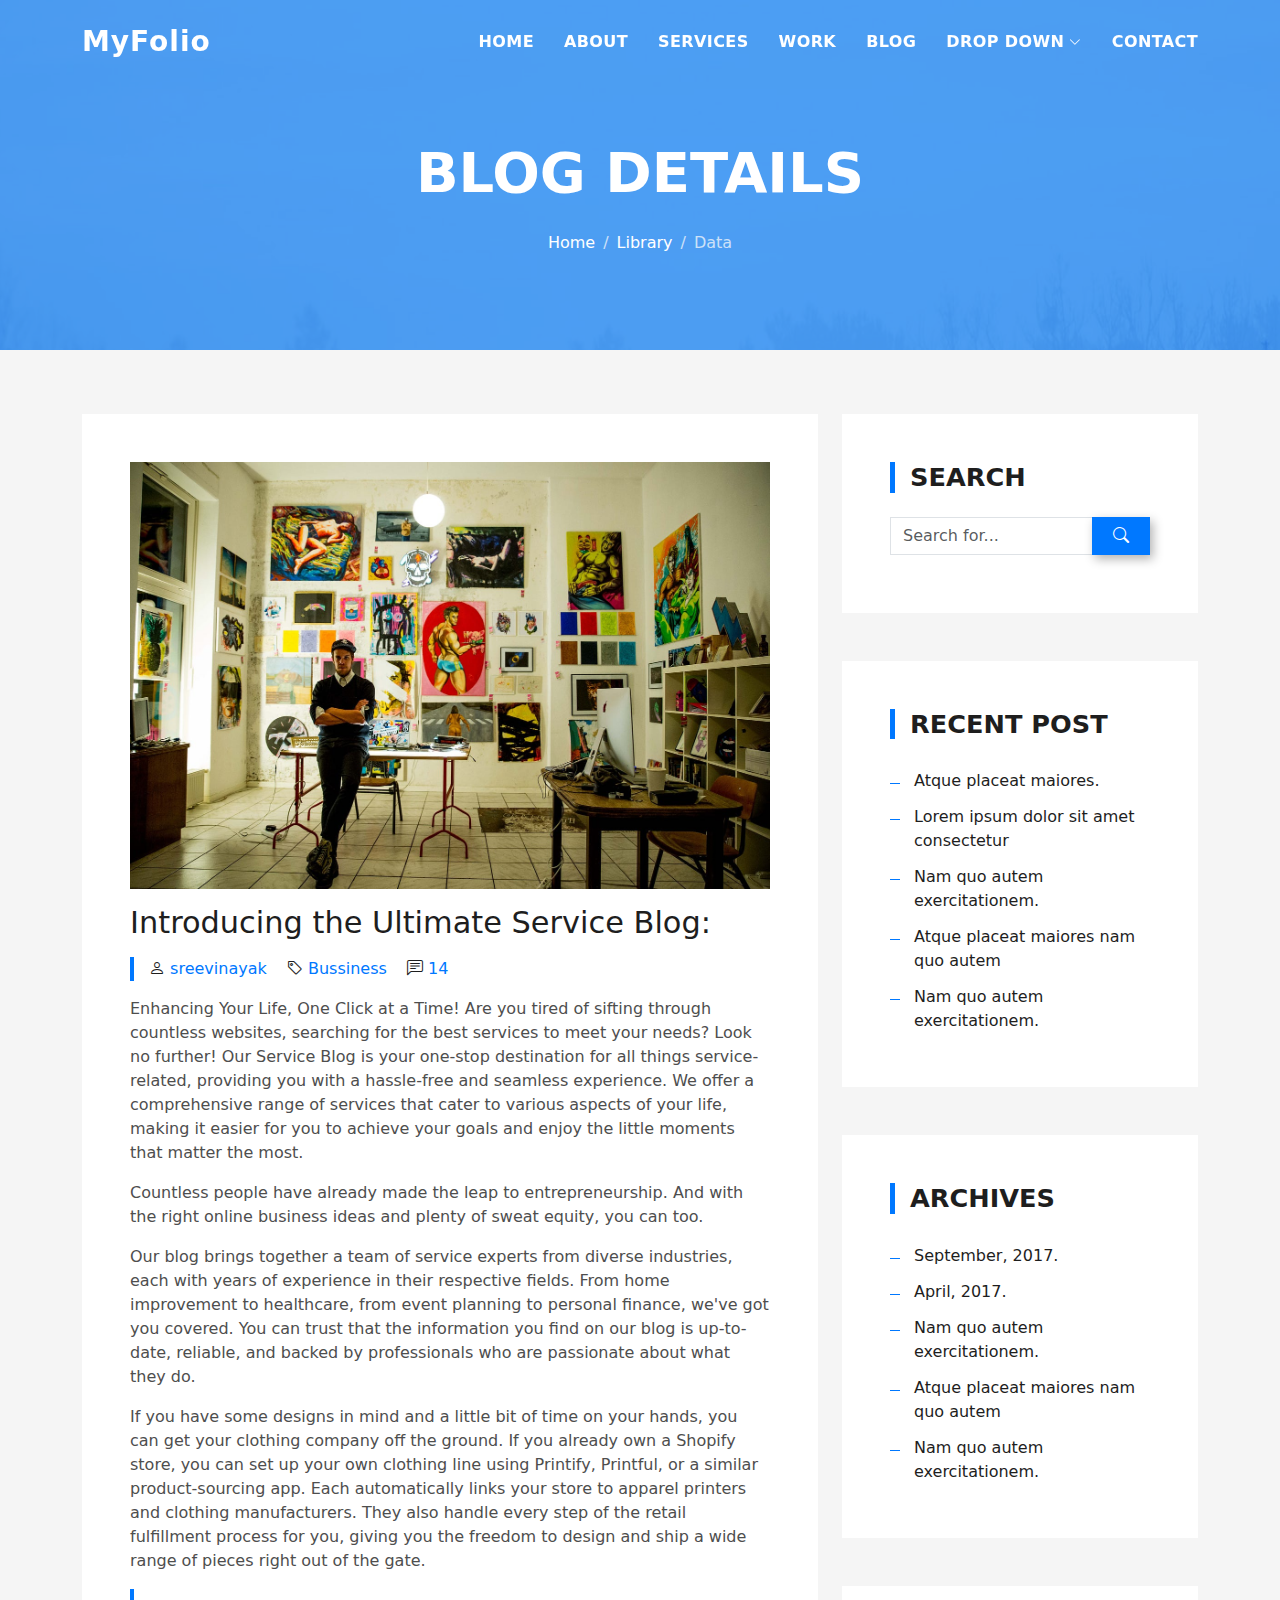
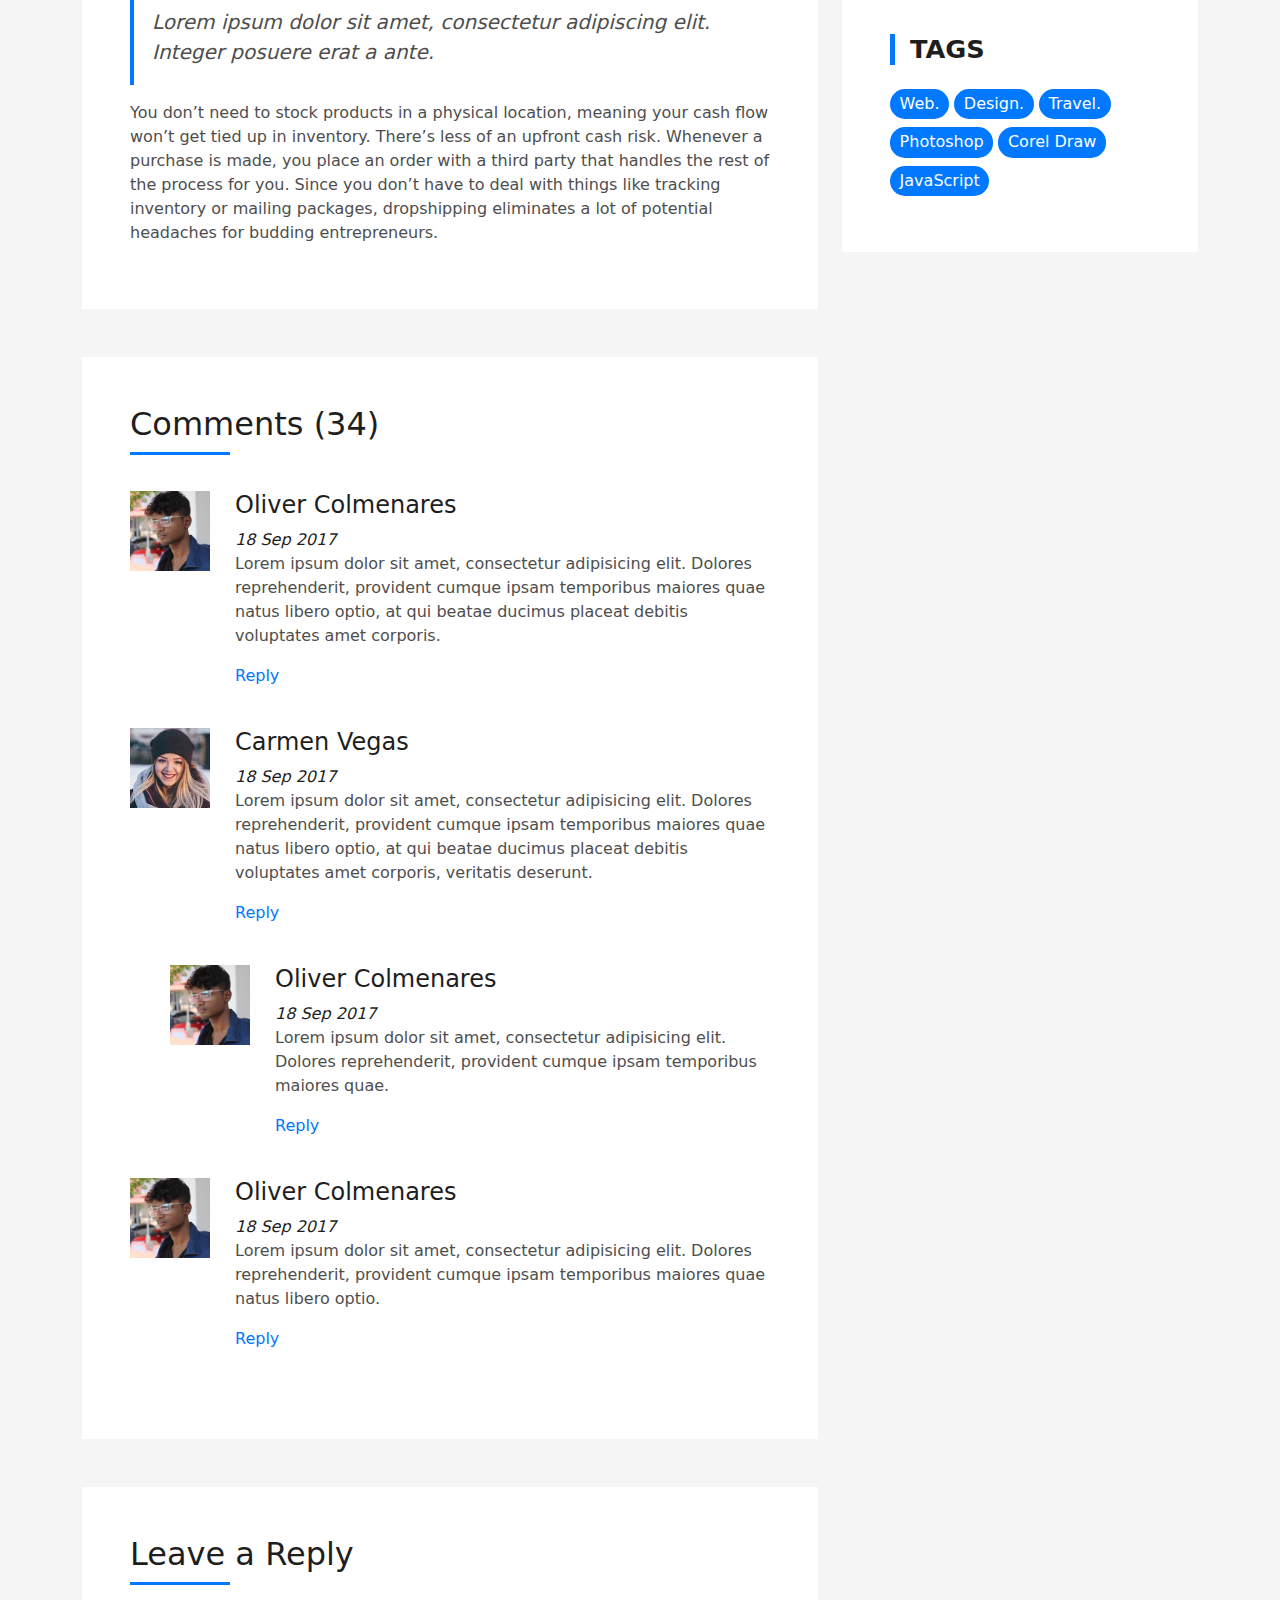
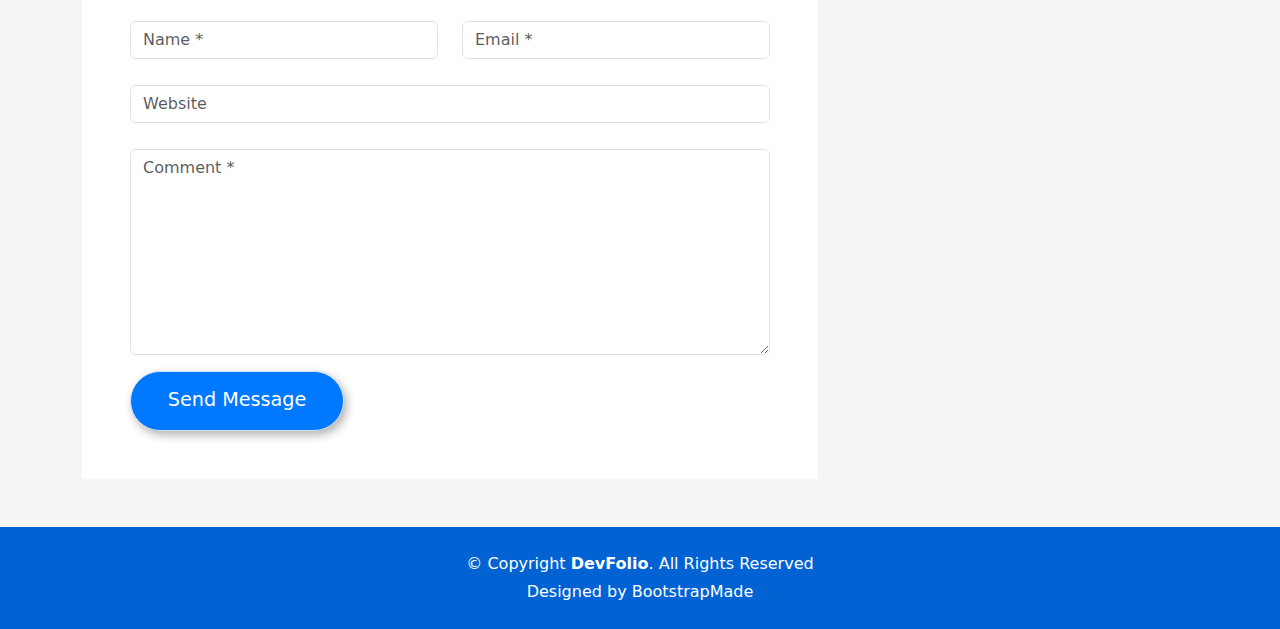
<file: blogx1.html>
<!DOCTYPE html>
<html lang="en">

<head>
  <meta charset="utf-8">
  <meta content="width=device-width, initial-scale=1.0" name="viewport">

  <title>MyFolio Bootstrap Portfolio Template - Blog Single</title>
  <meta content="" name="description">
  <meta content="" name="keywords">

  <!-- Favicons -->
  <link href="assets/img/favicon.png" rel="icon">
  <link href="assets/img/apple-touch-icon.png" rel="apple-touch-icon">

  <!-- Vendor CSS Files -->
  <link href="assets/vendor/bootstrap/css/bootstrap.min.css" rel="stylesheet">
  <link href="assets/vendor/bootstrap-icons/bootstrap-icons.css" rel="stylesheet">
  <link href="assets/vendor/glightbox/css/glightbox.min.css" rel="stylesheet">
  <link href="assets/vendor/swiper/swiper-bundle.min.css" rel="stylesheet">

  <!-- Template Main CSS File -->
  <link href="assets/css/style.css" rel="stylesheet">

  <!-- =======================================================
  * Template Name: DevFolio
  * Updated: Jul 27 2023 with Bootstrap v5.3.1
  * Template URL: https://bootstrapmade.com/devfolio-bootstrap-portfolio-html-template/
  * Author: BootstrapMade.com
  * License: https://bootstrapmade.com/license/
  ======================================================== -->
</head>

<body>

  <!-- ======= Header ======= -->
  <header id="header" class="fixed-top">
    <div class="container d-flex align-items-center justify-content-between">

      <h1 class="logo"><a href="index.html">MyFolio</a></h1>
      <!-- Uncomment below if you prefer to use an image logo -->
      <!-- <a href="index.html" class="logo"><img src="assets/img/logo.png" alt="" class="img-fluid"></a>-->

      <nav id="navbar" class="navbar">
        <ul>
          <li><a class="nav-link scrollto " href="#hero">Home</a></li>
          <li><a class="nav-link scrollto" href="#about">About</a></li>
          <li><a class="nav-link scrollto" href="#services">Services</a></li>
          <li><a class="nav-link scrollto " href="#work">Work</a></li>
          <li><a class="nav-link scrollto " href="#blog">Blog</a></li>
          <li class="dropdown"><a href="#"><span>Drop Down</span> <i class="bi bi-chevron-down"></i></a>
            <ul>
              <li><a href="#">Drop Down 1</a></li>
              <li class="dropdown"><a href="#"><span>Deep Drop Down</span> <i class="bi bi-chevron-right"></i></a>
                <ul>
                  <li><a href="#">Deep Drop Down 1</a></li>
                  <li><a href="#">Deep Drop Down 2</a></li>
                  <li><a href="#">Deep Drop Down 3</a></li>
                  <li><a href="#">Deep Drop Down 4</a></li>
                  <li><a href="#">Deep Drop Down 5</a></li>
                </ul>
              </li>
              <li><a href="#">Drop Down 2</a></li>
              <li><a href="#">Drop Down 3</a></li>
              <li><a href="#">Drop Down 4</a></li>
            </ul>
          </li>
          <li><a class="nav-link scrollto" href="#contact">Contact</a></li>
        </ul>
        <i class="bi bi-list mobile-nav-toggle"></i>
      </nav><!-- .navbar -->

    </div>
  </header><!-- End Header -->

  <div class="hero hero-single route bg-image" style="background-image: url(assets/img/overlay-bg.jpg)">
    <div class="overlay-mf"></div>
    <div class="hero-content display-table">
      <div class="table-cell">
        <div class="container">
          <h2 class="hero-title mb-4">Blog Details</h2>
          <ol class="breadcrumb d-flex justify-content-center">
            <li class="breadcrumb-item">
              <a href="#">Home</a>
            </li>
            <li class="breadcrumb-item">
              <a href="#">Library</a>
            </li>
            <li class="breadcrumb-item active">Data</li>
          </ol>
        </div>
      </div>
    </div>
  </div>

  <main id="main">

    <!-- ======= Blog Single Section ======= -->
    <section class="blog-wrapper sect-pt4" id="blog">
      <div class="container">
        <div class="row">
          <div class="col-md-8">
            <div class="post-box">
              <div class="post-thumb">
                <img src="assets/img/1_8MMo_qT4ejIWfJEhI7-HNg.jpg" class="img-fluid" alt="">
              </div>
              <div class="post-meta">
                <h1 class="article-title">Introducing the Ultimate Service Blog:</h1>
                <ul>
                  <li>
                    <span class="bi bi-person"></span>
                    <a href="#">sreevinayak</a>
                  </li>
                  <li>
                    <span class="bi bi-tag"></span>
                    <a href="#">Bussiness</a>
                  </li>
                  <li>
                    <span class="bi bi-chat-left-text"></span>
                    <a href="#">14</a>
                  </li>
                </ul>
              </div>
              <div class="article-content">
                <p>
                   Enhancing Your Life, One Click at a Time!

Are you tired of sifting through countless websites, searching for the best services to meet your needs? Look no further! Our Service Blog is your one-stop destination for all things service-related, providing you with a hassle-free and seamless experience. We offer a comprehensive range of services that cater to various aspects of your life, making it easier for you to achieve your goals and enjoy the little moments that matter the most.
                </p>
                <p>
                  Countless people have already made the leap to entrepreneurship. And with the right online business ideas and plenty of sweat equity, you can too.
                </p>
                <p>
                  Our blog brings together a team of service experts from diverse industries, each with years of experience in their respective fields. From home improvement to healthcare, from event planning to personal finance, we've got you covered. You can trust that the information you find on our blog is up-to-date, reliable, and backed by professionals who are passionate about what they do.
                </p>
                <p>
                  If you have some designs in mind and a little bit of time on your hands, you can get your clothing company off the ground.

                  If you already own a Shopify store, you can set up your own clothing line using Printify, Printful, or a similar product-sourcing app. Each automatically links your store to apparel printers and clothing manufacturers. They also handle every step of the retail fulfillment process for you, giving you the freedom to design and ship a wide range of pieces right out of the gate.
                </p>
                <blockquote class="blockquote">
                  <p class="mb-0">Lorem ipsum dolor sit amet, consectetur adipiscing elit. Integer posuere erat a ante.</p>
                </blockquote>
                <p>
                  You don’t need to stock products in a physical location, meaning your cash flow won’t get tied up in inventory. There’s less of an upfront cash risk.
                  Whenever a purchase is made, you place an order with a third party that handles the rest of the process for you. Since you don’t have to deal with things like tracking inventory or mailing packages, dropshipping eliminates a lot of potential headaches for budding entrepreneurs.
                </p>
              </div>
            </div>
            <div class="box-comments">
              <div class="title-box-2">
                <h4 class="title-comments title-left">Comments (34)</h4>
              </div>
              <ul class="list-comments">
                <li>
                  <div class="comment-avatar">
                    <img src="assets/img/testimonial-2.jpg" alt="">
                  </div>
                  <div class="comment-details">
                    <h4 class="comment-author">Oliver Colmenares</h4>
                    <span>18 Sep 2017</span>
                    <p>
                      Lorem ipsum dolor sit amet, consectetur adipisicing elit. Dolores reprehenderit, provident cumque
                      ipsam temporibus maiores
                      quae natus libero optio, at qui beatae ducimus placeat debitis voluptates amet corporis.
                    </p>
                    <a href="3">Reply</a>
                  </div>
                </li>
                <li>
                  <div class="comment-avatar">
                    <img src="assets/img/testimonial-4.jpg" alt="">
                  </div>
                  <div class="comment-details">
                    <h4 class="comment-author">Carmen Vegas</h4>
                    <span>18 Sep 2017</span>
                    <p>
                      Lorem ipsum dolor sit amet, consectetur adipisicing elit. Dolores reprehenderit, provident cumque
                      ipsam temporibus maiores
                      quae natus libero optio, at qui beatae ducimus placeat debitis voluptates amet corporis,
                      veritatis deserunt.
                    </p>
                    <a href="3">Reply</a>
                  </div>
                </li>
                <li class="comment-children">
                  <div class="comment-avatar">
                    <img src="assets/img/testimonial-2.jpg" alt="">
                  </div>
                  <div class="comment-details">
                    <h4 class="comment-author">Oliver Colmenares</h4>
                    <span>18 Sep 2017</span>
                    <p>
                      Lorem ipsum dolor sit amet, consectetur adipisicing elit. Dolores reprehenderit, provident cumque
                      ipsam temporibus maiores
                      quae.
                    </p>
                    <a href="3">Reply</a>
                  </div>
                </li>
                <li>
                  <div class="comment-avatar">
                    <img src="assets/img/testimonial-2.jpg" alt="">
                  </div>
                  <div class="comment-details">
                    <h4 class="comment-author">Oliver Colmenares</h4>
                    <span>18 Sep 2017</span>
                    <p>
                      Lorem ipsum dolor sit amet, consectetur adipisicing elit. Dolores reprehenderit, provident cumque
                      ipsam temporibus maiores
                      quae natus libero optio.
                    </p>
                    <a href="3">Reply</a>
                  </div>
                </li>
              </ul>
            </div>
            <div class="form-comments">
              <div class="title-box-2">
                <h3 class="title-left">
                  Leave a Reply
                </h3>
              </div>
              <form class="form-mf">
                <div class="row">
                  <div class="col-md-6 mb-3">
                    <div class="form-group">
                      <input type="text" class="form-control input-mf" id="inputName" placeholder="Name *" required>
                    </div>
                  </div>
                  <div class="col-md-6 mb-3">
                    <div class="form-group">
                      <input type="email" class="form-control input-mf" id="inputEmail1" placeholder="Email *" required>
                    </div>
                  </div>
                  <div class="col-md-12 mb-3">
                    <div class="form-group">
                      <input type="url" class="form-control input-mf" id="inputUrl" placeholder="Website">
                    </div>
                  </div>
                  <div class="col-md-12 mb-3">
                    <div class="form-group">
                      <textarea id="textMessage" class="form-control input-mf" placeholder="Comment *" name="message" cols="45" rows="8" required></textarea>
                    </div>
                  </div>
                  <div class="col-md-12">
                    <button type="submit" class="button button-a button-big button-rouded">Send Message</button>
                  </div>
                </div>
              </form>
            </div>
          </div>
          <div class="col-md-4">
            <div class="widget-sidebar sidebar-search">
              <h5 class="sidebar-title">Search</h5>
              <div class="sidebar-content">
                <form>
                  <div class="input-group">
                    <input type="text" class="form-control" placeholder="Search for..." aria-label="Search for...">
                    <span class="input-group-btn">
                      <button class="btn btn-secondary btn-search" type="button">
                        <span class="bi bi-search"></span>
                      </button>
                    </span>
                  </div>
                </form>
              </div>
            </div>
            <div class="widget-sidebar">
              <h5 class="sidebar-title">Recent Post</h5>
              <div class="sidebar-content">
                <ul class="list-sidebar">
                  <li>
                    <a href="#">Atque placeat maiores.</a>
                  </li>
                  <li>
                    <a href="#">Lorem ipsum dolor sit amet consectetur</a>
                  </li>
                  <li>
                    <a href="#">Nam quo autem exercitationem.</a>
                  </li>
                  <li>
                    <a href="#">Atque placeat maiores nam quo autem</a>
                  </li>
                  <li>
                    <a href="#">Nam quo autem exercitationem.</a>
                  </li>
                </ul>
              </div>
            </div>
            <div class="widget-sidebar">
              <h5 class="sidebar-title">Archives</h5>
              <div class="sidebar-content">
                <ul class="list-sidebar">
                  <li>
                    <a href="#">September, 2017.</a>
                  </li>
                  <li>
                    <a href="#">April, 2017.</a>
                  </li>
                  <li>
                    <a href="#">Nam quo autem exercitationem.</a>
                  </li>
                  <li>
                    <a href="#">Atque placeat maiores nam quo autem</a>
                  </li>
                  <li>
                    <a href="#">Nam quo autem exercitationem.</a>
                  </li>
                </ul>
              </div>
            </div>
            <div class="widget-sidebar widget-tags">
              <h5 class="sidebar-title">Tags</h5>
              <div class="sidebar-content">
                <ul>
                  <li>
                    <a href="#">Web.</a>
                  </li>
                  <li>
                    <a href="#">Design.</a>
                  </li>
                  <li>
                    <a href="#">Travel.</a>
                  </li>
                  <li>
                    <a href="#">Photoshop</a>
                  </li>
                  <li>
                    <a href="#">Corel Draw</a>
                  </li>
                  <li>
                    <a href="#">JavaScript</a>
                  </li>
                </ul>
              </div>
            </div>
          </div>
        </div>
      </div>
    </section><!-- End Blog Single Section -->

  </main><!-- End #main -->

  <!-- ======= Footer ======= -->
  <footer>
    <div class="container">
      <div class="row">
        <div class="col-sm-12">
          <div class="copyright-box">
            <p class="copyright">&copy; Copyright <strong>DevFolio</strong>. All Rights Reserved</p>
            <div class="credits">
              <!--
              All the links in the footer should remain intact.
              You can delete the links only if you purchased the pro version.
              Licensing information: https://bootstrapmade.com/license/
              Purchase the pro version with working PHP/AJAX contact form: https://bootstrapmade.com/buy/?theme=DevFolio
            -->
              Designed by <a href="https://bootstrapmade.com/">BootstrapMade</a>
            </div>
          </div>
        </div>
      </div>
    </div>
  </footer><!-- End  Footer -->

  <div id="preloader"></div>
  <a href="#" class="back-to-top d-flex align-items-center justify-content-center"><i class="bi bi-arrow-up-short"></i></a>

  <!-- Vendor JS Files -->
  <script src="assets/vendor/purecounter/purecounter_vanilla.js"></script>
  <script src="assets/vendor/bootstrap/js/bootstrap.bundle.min.js"></script>
  <script src="assets/vendor/glightbox/js/glightbox.min.js"></script>
  <script src="assets/vendor/swiper/swiper-bundle.min.js"></script>
  <script src="assets/vendor/typed.js/typed.umd.js"></script>
  <script src="assets/vendor/php-email-form/validate.js"></script>

  <!-- Template Main JS File -->
  <script src="assets/js/main.js"></script>

</body>

</html>
</file>
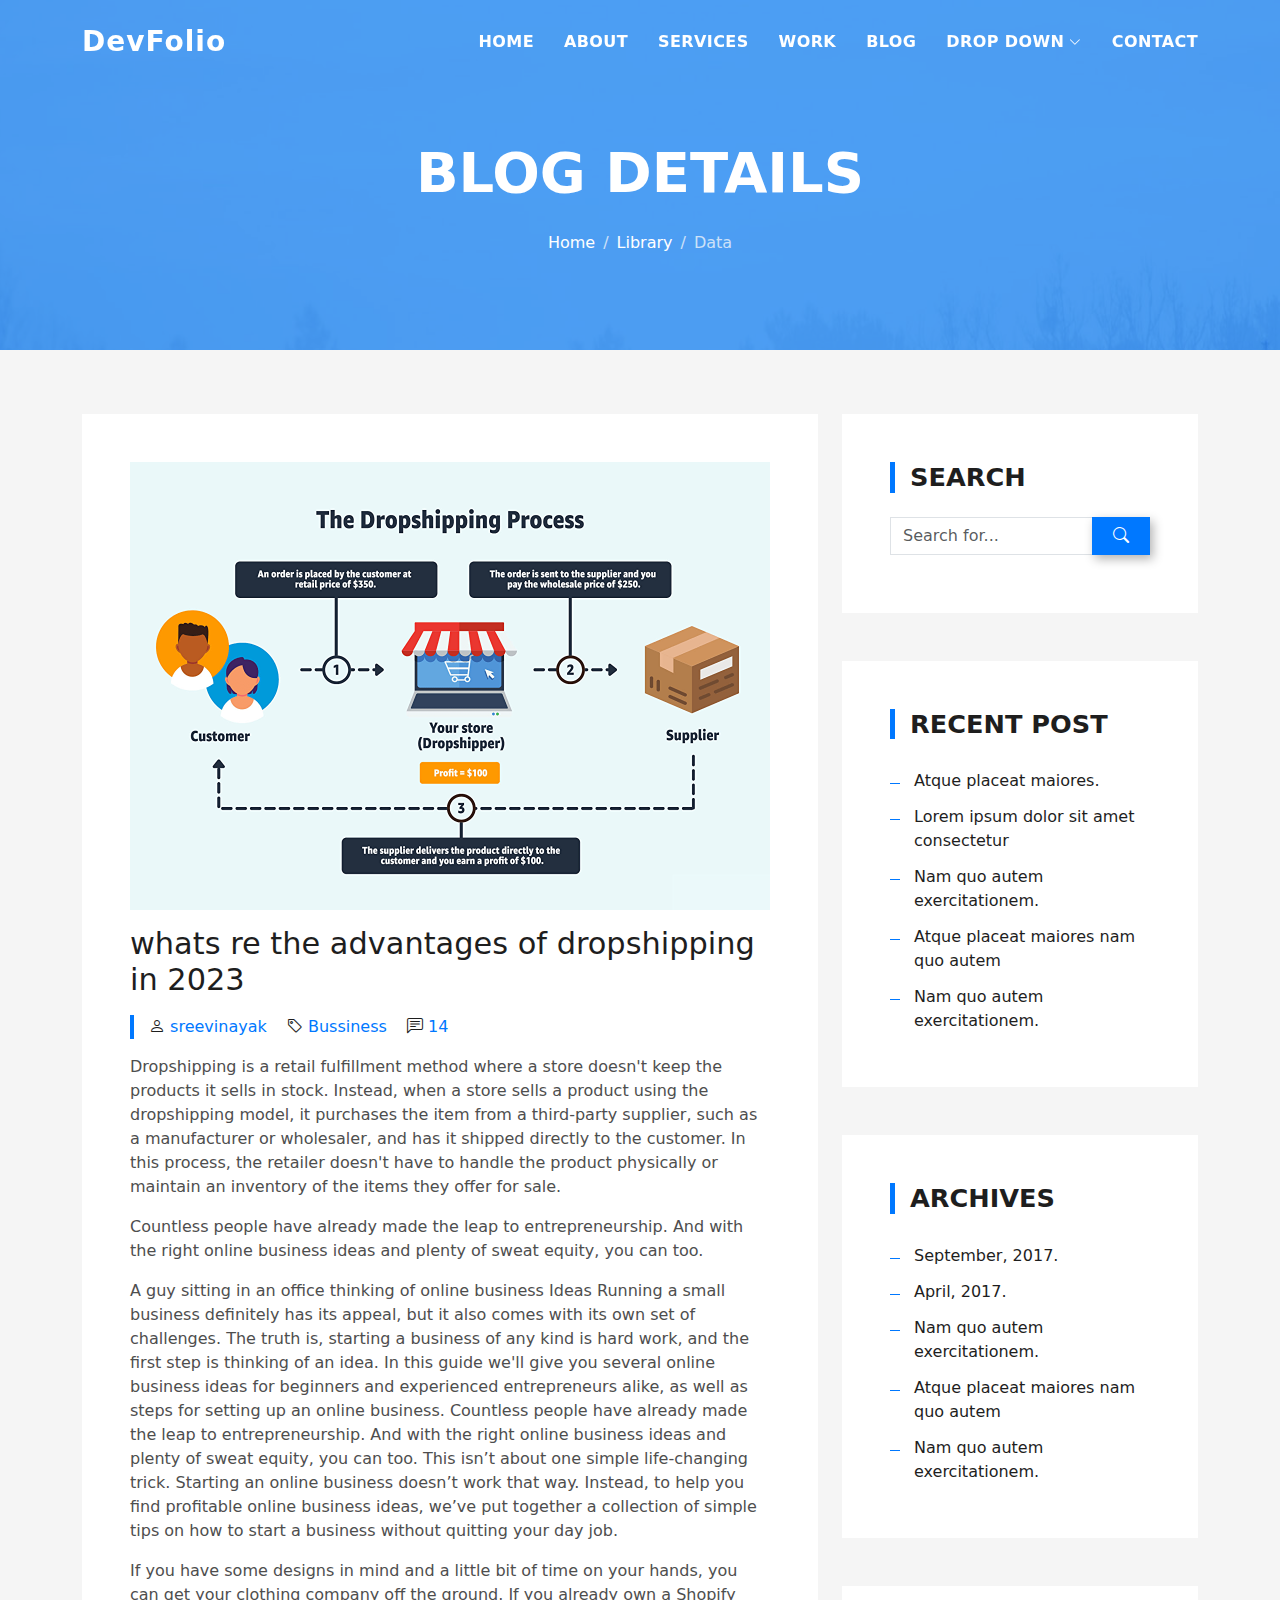
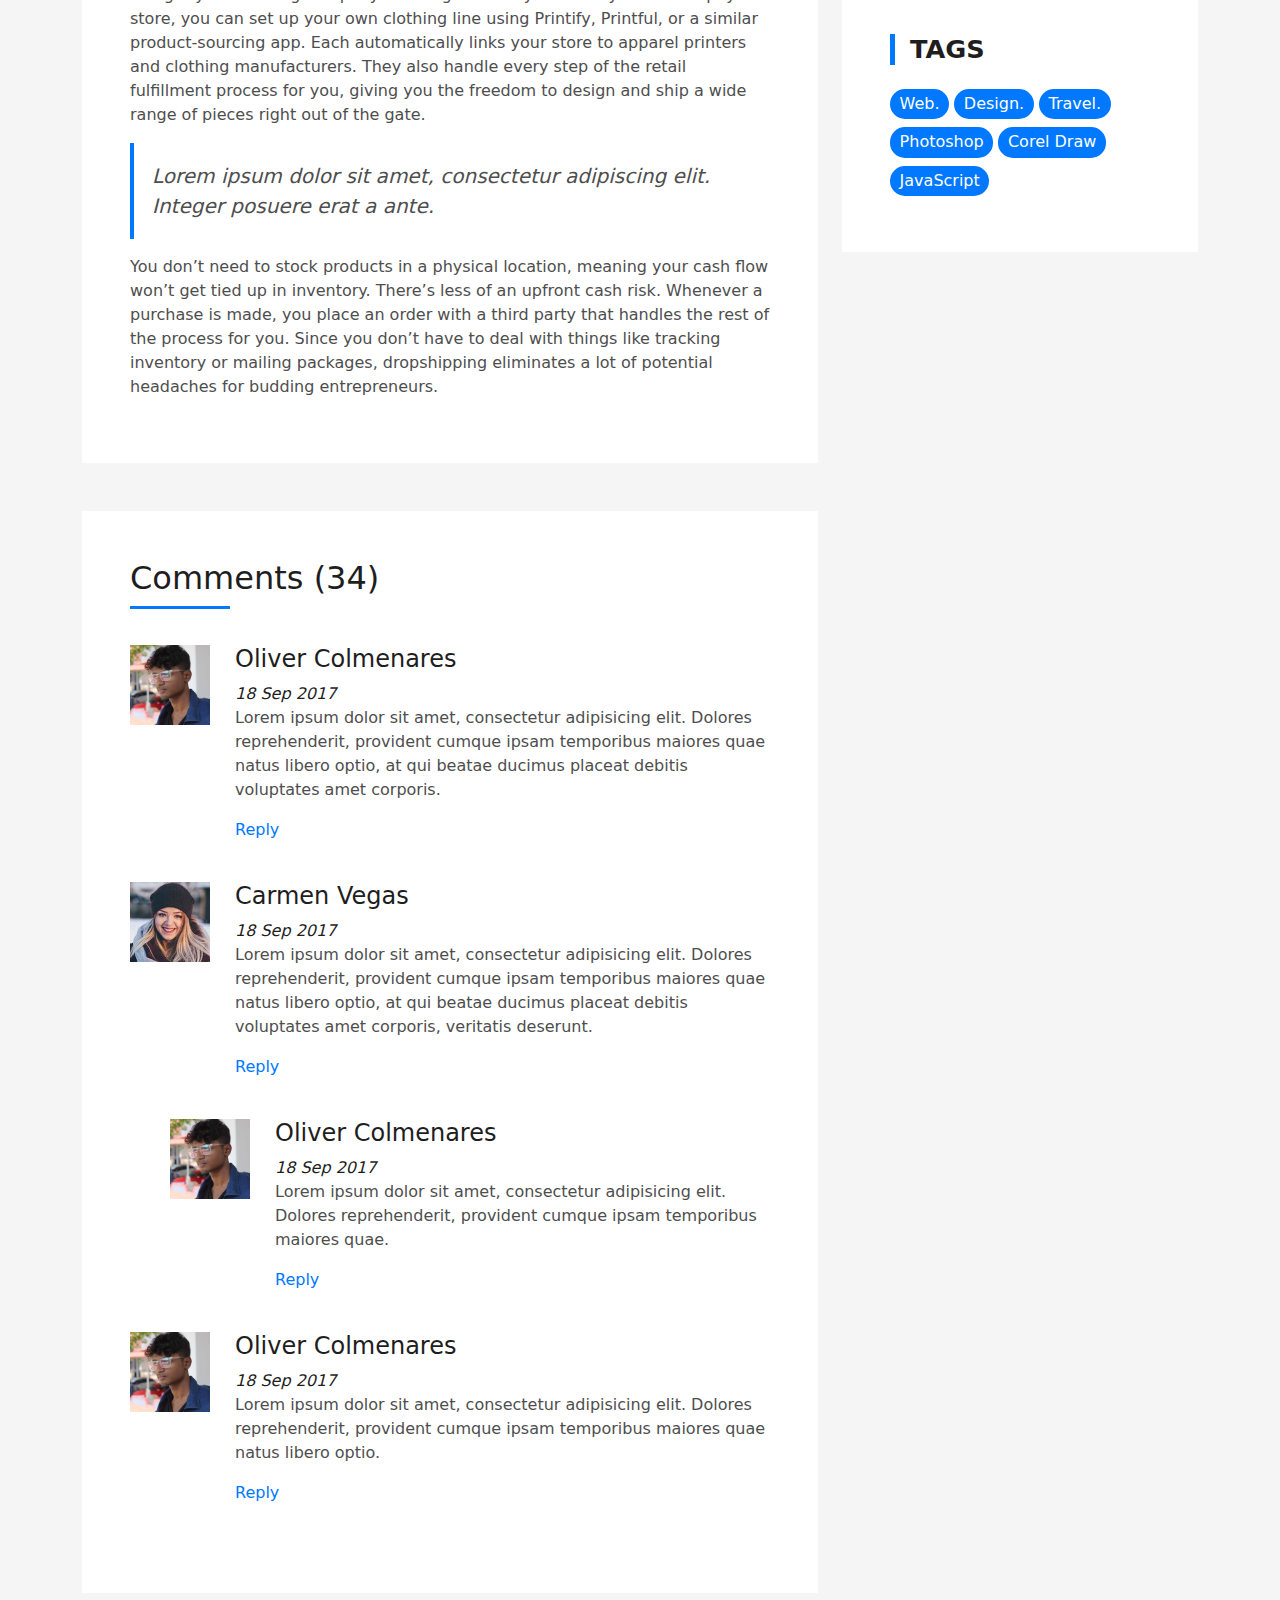
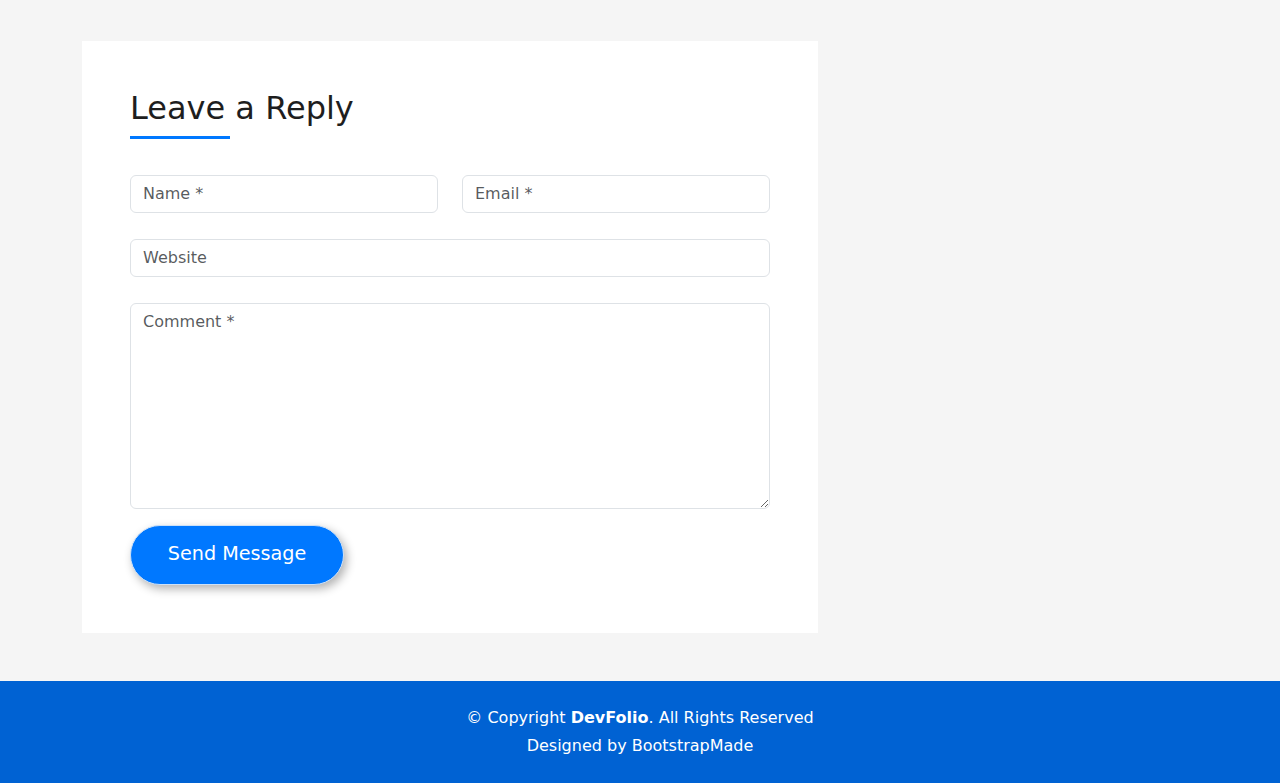
<file: blogx2.html>
<!DOCTYPE html>
<html lang="en">

<head>
  <meta charset="utf-8">
  <meta content="width=device-width, initial-scale=1.0" name="viewport">

  <title>MyFolio Bootstrap Portfolio Template - Blog Single</title>
  <meta content="" name="description">
  <meta content="" name="keywords">

  <!-- Favicons -->
  <link href="assets/img/favicon.png" rel="icon">
  <link href="assets/img/apple-touch-icon.png" rel="apple-touch-icon">

  <!-- Vendor CSS Files -->
  <link href="assets/vendor/bootstrap/css/bootstrap.min.css" rel="stylesheet">
  <link href="assets/vendor/bootstrap-icons/bootstrap-icons.css" rel="stylesheet">
  <link href="assets/vendor/glightbox/css/glightbox.min.css" rel="stylesheet">
  <link href="assets/vendor/swiper/swiper-bundle.min.css" rel="stylesheet">

  <!-- Template Main CSS File -->
  <link href="assets/css/style.css" rel="stylesheet">

  <!-- =======================================================
  * Template Name: DevFolio
  * Updated: Jul 27 2023 with Bootstrap v5.3.1
  * Template URL: https://bootstrapmade.com/devfolio-bootstrap-portfolio-html-template/
  * Author: BootstrapMade.com
  * License: https://bootstrapmade.com/license/
  ======================================================== -->
</head>

<body>

  <!-- ======= Header ======= -->
  <header id="header" class="fixed-top">
    <div class="container d-flex align-items-center justify-content-between">

      <h1 class="logo"><a href="index.html">DevFolio</a></h1>
      <!-- Uncomment below if you prefer to use an image logo -->
      <!-- <a href="index.html" class="logo"><img src="assets/img/logo.png" alt="" class="img-fluid"></a>-->

      <nav id="navbar" class="navbar">
        <ul>
          <li><a class="nav-link scrollto " href="#hero">Home</a></li>
          <li><a class="nav-link scrollto" href="#about">About</a></li>
          <li><a class="nav-link scrollto" href="#services">Services</a></li>
          <li><a class="nav-link scrollto " href="#work">Work</a></li>
          <li><a class="nav-link scrollto " href="#blog">Blog</a></li>
          <li class="dropdown"><a href="#"><span>Drop Down</span> <i class="bi bi-chevron-down"></i></a>
            <ul>
              <li><a href="#">Drop Down 1</a></li>
              <li class="dropdown"><a href="#"><span>Deep Drop Down</span> <i class="bi bi-chevron-right"></i></a>
                <ul>
                  <li><a href="#">Deep Drop Down 1</a></li>
                  <li><a href="#">Deep Drop Down 2</a></li>
                  <li><a href="#">Deep Drop Down 3</a></li>
                  <li><a href="#">Deep Drop Down 4</a></li>
                  <li><a href="#">Deep Drop Down 5</a></li>
                </ul>
              </li>
              <li><a href="#">Drop Down 2</a></li>
              <li><a href="#">Drop Down 3</a></li>
              <li><a href="#">Drop Down 4</a></li>
            </ul>
          </li>
          <li><a class="nav-link scrollto" href="#contact">Contact</a></li>
        </ul>
        <i class="bi bi-list mobile-nav-toggle"></i>
      </nav><!-- .navbar -->

    </div>
  </header><!-- End Header -->

  <div class="hero hero-single route bg-image" style="background-image: url(assets/img/overlay-bg.jpg)">
    <div class="overlay-mf"></div>
    <div class="hero-content display-table">
      <div class="table-cell">
        <div class="container">
          <h2 class="hero-title mb-4">Blog Details</h2>
          <ol class="breadcrumb d-flex justify-content-center">
            <li class="breadcrumb-item">
              <a href="#">Home</a>
            </li>
            <li class="breadcrumb-item">
              <a href="#">Library</a>
            </li>
            <li class="breadcrumb-item active">Data</li>
          </ol>
        </div>
      </div>
    </div>
  </div>

  <main id="main">

    <!-- ======= Blog Single Section ======= -->
    <section class="blog-wrapper sect-pt4" id="blog">
      <div class="container">
        <div class="row">
          <div class="col-md-8">
            <div class="post-box">
              <div class="post-thumb">
                <img src="assets/img/dropshipping-process._SL1280_FMpng_.png" class="img-fluid" alt="">
              </div>
              <div class="post-meta">
                <h1 class="article-title">whats re the advantages of dropshipping in 2023</h1>
                <ul>
                  <li>
                    <span class="bi bi-person"></span>
                    <a href="#">sreevinayak</a>
                  </li>
                  <li>
                    <span class="bi bi-tag"></span>
                    <a href="#">Bussiness</a>
                  </li>
                  <li>
                    <span class="bi bi-chat-left-text"></span>
                    <a href="#">14</a>
                  </li>
                </ul>
              </div>
              <div class="article-content">
                <p>
                  Dropshipping is a retail fulfillment method where a store doesn't keep the products it sells in stock. Instead, when a store sells a product using the dropshipping model, it purchases the item from a third-party supplier, such as a manufacturer or wholesaler, and has it shipped directly to the customer. In this process, the retailer doesn't have to handle the product physically or maintain an inventory of the items they offer for sale.
                </p>
                <p>
                  Countless people have already made the leap to entrepreneurship. And with the right online business ideas and plenty of sweat equity, you can too.
                </p>
                <p>
                 
                  A guy sitting in an office thinking of online business Ideas
                  Running a small business definitely has its appeal, but it also comes with its own set of challenges. The truth is, starting a business of any kind is hard work, and the first step is thinking of an idea. In this guide we'll give you several online business ideas for beginners and experienced entrepreneurs alike, as well as steps for setting up an online business.
                  
                  Countless people have already made the leap to entrepreneurship. And with the right online business ideas and plenty of sweat equity, you can too.
                  
                  This isn’t about one simple life-changing trick. Starting an online business doesn’t work that way. Instead, to help you find profitable online business ideas, we’ve put together a collection of simple tips on how to start a business without quitting your day job.
                </p>
                <p>
                  If you have some designs in mind and a little bit of time on your hands, you can get your clothing company off the ground.

                  If you already own a Shopify store, you can set up your own clothing line using Printify, Printful, or a similar product-sourcing app. Each automatically links your store to apparel printers and clothing manufacturers. They also handle every step of the retail fulfillment process for you, giving you the freedom to design and ship a wide range of pieces right out of the gate.
                </p>
                <blockquote class="blockquote">
                  <p class="mb-0">Lorem ipsum dolor sit amet, consectetur adipiscing elit. Integer posuere erat a ante.</p>
                </blockquote>
                <p>
                  You don’t need to stock products in a physical location, meaning your cash flow won’t get tied up in inventory. There’s less of an upfront cash risk.
                  Whenever a purchase is made, you place an order with a third party that handles the rest of the process for you. Since you don’t have to deal with things like tracking inventory or mailing packages, dropshipping eliminates a lot of potential headaches for budding entrepreneurs.
                </p>
              </div>
            </div>
            <div class="box-comments">
              <div class="title-box-2">
                <h4 class="title-comments title-left">Comments (34)</h4>
              </div>
              <ul class="list-comments">
                <li>
                  <div class="comment-avatar">
                    <img src="assets/img/testimonial-2.jpg" alt="">
                  </div>
                  <div class="comment-details">
                    <h4 class="comment-author">Oliver Colmenares</h4>
                    <span>18 Sep 2017</span>
                    <p>
                      Lorem ipsum dolor sit amet, consectetur adipisicing elit. Dolores reprehenderit, provident cumque
                      ipsam temporibus maiores
                      quae natus libero optio, at qui beatae ducimus placeat debitis voluptates amet corporis.
                    </p>
                    <a href="3">Reply</a>
                  </div>
                </li>
                <li>
                  <div class="comment-avatar">
                    <img src="assets/img/testimonial-4.jpg" alt="">
                  </div>
                  <div class="comment-details">
                    <h4 class="comment-author">Carmen Vegas</h4>
                    <span>18 Sep 2017</span>
                    <p>
                      Lorem ipsum dolor sit amet, consectetur adipisicing elit. Dolores reprehenderit, provident cumque
                      ipsam temporibus maiores
                      quae natus libero optio, at qui beatae ducimus placeat debitis voluptates amet corporis,
                      veritatis deserunt.
                    </p>
                    <a href="3">Reply</a>
                  </div>
                </li>
                <li class="comment-children">
                  <div class="comment-avatar">
                    <img src="assets/img/testimonial-2.jpg" alt="">
                  </div>
                  <div class="comment-details">
                    <h4 class="comment-author">Oliver Colmenares</h4>
                    <span>18 Sep 2017</span>
                    <p>
                      Lorem ipsum dolor sit amet, consectetur adipisicing elit. Dolores reprehenderit, provident cumque
                      ipsam temporibus maiores
                      quae.
                    </p>
                    <a href="3">Reply</a>
                  </div>
                </li>
                <li>
                  <div class="comment-avatar">
                    <img src="assets/img/testimonial-2.jpg" alt="">
                  </div>
                  <div class="comment-details">
                    <h4 class="comment-author">Oliver Colmenares</h4>
                    <span>18 Sep 2017</span>
                    <p>
                      Lorem ipsum dolor sit amet, consectetur adipisicing elit. Dolores reprehenderit, provident cumque
                      ipsam temporibus maiores
                      quae natus libero optio.
                    </p>
                    <a href="3">Reply</a>
                  </div>
                </li>
              </ul>
            </div>
            <div class="form-comments">
              <div class="title-box-2">
                <h3 class="title-left">
                  Leave a Reply
                </h3>
              </div>
              <form class="form-mf">
                <div class="row">
                  <div class="col-md-6 mb-3">
                    <div class="form-group">
                      <input type="text" class="form-control input-mf" id="inputName" placeholder="Name *" required>
                    </div>
                  </div>
                  <div class="col-md-6 mb-3">
                    <div class="form-group">
                      <input type="email" class="form-control input-mf" id="inputEmail1" placeholder="Email *" required>
                    </div>
                  </div>
                  <div class="col-md-12 mb-3">
                    <div class="form-group">
                      <input type="url" class="form-control input-mf" id="inputUrl" placeholder="Website">
                    </div>
                  </div>
                  <div class="col-md-12 mb-3">
                    <div class="form-group">
                      <textarea id="textMessage" class="form-control input-mf" placeholder="Comment *" name="message" cols="45" rows="8" required></textarea>
                    </div>
                  </div>
                  <div class="col-md-12">
                    <button type="submit" class="button button-a button-big button-rouded">Send Message</button>
                  </div>
                </div>
              </form>
            </div>
          </div>
          <div class="col-md-4">
            <div class="widget-sidebar sidebar-search">
              <h5 class="sidebar-title">Search</h5>
              <div class="sidebar-content">
                <form>
                  <div class="input-group">
                    <input type="text" class="form-control" placeholder="Search for..." aria-label="Search for...">
                    <span class="input-group-btn">
                      <button class="btn btn-secondary btn-search" type="button">
                        <span class="bi bi-search"></span>
                      </button>
                    </span>
                  </div>
                </form>
              </div>
            </div>
            <div class="widget-sidebar">
              <h5 class="sidebar-title">Recent Post</h5>
              <div class="sidebar-content">
                <ul class="list-sidebar">
                  <li>
                    <a href="#">Atque placeat maiores.</a>
                  </li>
                  <li>
                    <a href="#">Lorem ipsum dolor sit amet consectetur</a>
                  </li>
                  <li>
                    <a href="#">Nam quo autem exercitationem.</a>
                  </li>
                  <li>
                    <a href="#">Atque placeat maiores nam quo autem</a>
                  </li>
                  <li>
                    <a href="#">Nam quo autem exercitationem.</a>
                  </li>
                </ul>
              </div>
            </div>
            <div class="widget-sidebar">
              <h5 class="sidebar-title">Archives</h5>
              <div class="sidebar-content">
                <ul class="list-sidebar">
                  <li>
                    <a href="#">September, 2017.</a>
                  </li>
                  <li>
                    <a href="#">April, 2017.</a>
                  </li>
                  <li>
                    <a href="#">Nam quo autem exercitationem.</a>
                  </li>
                  <li>
                    <a href="#">Atque placeat maiores nam quo autem</a>
                  </li>
                  <li>
                    <a href="#">Nam quo autem exercitationem.</a>
                  </li>
                </ul>
              </div>
            </div>
            <div class="widget-sidebar widget-tags">
              <h5 class="sidebar-title">Tags</h5>
              <div class="sidebar-content">
                <ul>
                  <li>
                    <a href="#">Web.</a>
                  </li>
                  <li>
                    <a href="#">Design.</a>
                  </li>
                  <li>
                    <a href="#">Travel.</a>
                  </li>
                  <li>
                    <a href="#">Photoshop</a>
                  </li>
                  <li>
                    <a href="#">Corel Draw</a>
                  </li>
                  <li>
                    <a href="#">JavaScript</a>
                  </li>
                </ul>
              </div>
            </div>
          </div>
        </div>
      </div>
    </section><!-- End Blog Single Section -->

  </main><!-- End #main -->

  <!-- ======= Footer ======= -->
  <footer>
    <div class="container">
      <div class="row">
        <div class="col-sm-12">
          <div class="copyright-box">
            <p class="copyright">&copy; Copyright <strong>DevFolio</strong>. All Rights Reserved</p>
            <div class="credits">
              <!--
              All the links in the footer should remain intact.
              You can delete the links only if you purchased the pro version.
              Licensing information: https://bootstrapmade.com/license/
              Purchase the pro version with working PHP/AJAX contact form: https://bootstrapmade.com/buy/?theme=DevFolio
            -->
              Designed by <a href="https://bootstrapmade.com/">BootstrapMade</a>
            </div>
          </div>
        </div>
      </div>
    </div>
  </footer><!-- End  Footer -->

  <div id="preloader"></div>
  <a href="#" class="back-to-top d-flex align-items-center justify-content-center"><i class="bi bi-arrow-up-short"></i></a>

  <!-- Vendor JS Files -->
  <script src="assets/vendor/purecounter/purecounter_vanilla.js"></script>
  <script src="assets/vendor/bootstrap/js/bootstrap.bundle.min.js"></script>
  <script src="assets/vendor/glightbox/js/glightbox.min.js"></script>
  <script src="assets/vendor/swiper/swiper-bundle.min.js"></script>
  <script src="assets/vendor/typed.js/typed.umd.js"></script>
  <script src="assets/vendor/php-email-form/validate.js"></script>

  <!-- Template Main JS File -->
  <script src="assets/js/main.js"></script>

</body>

</html>
</file>
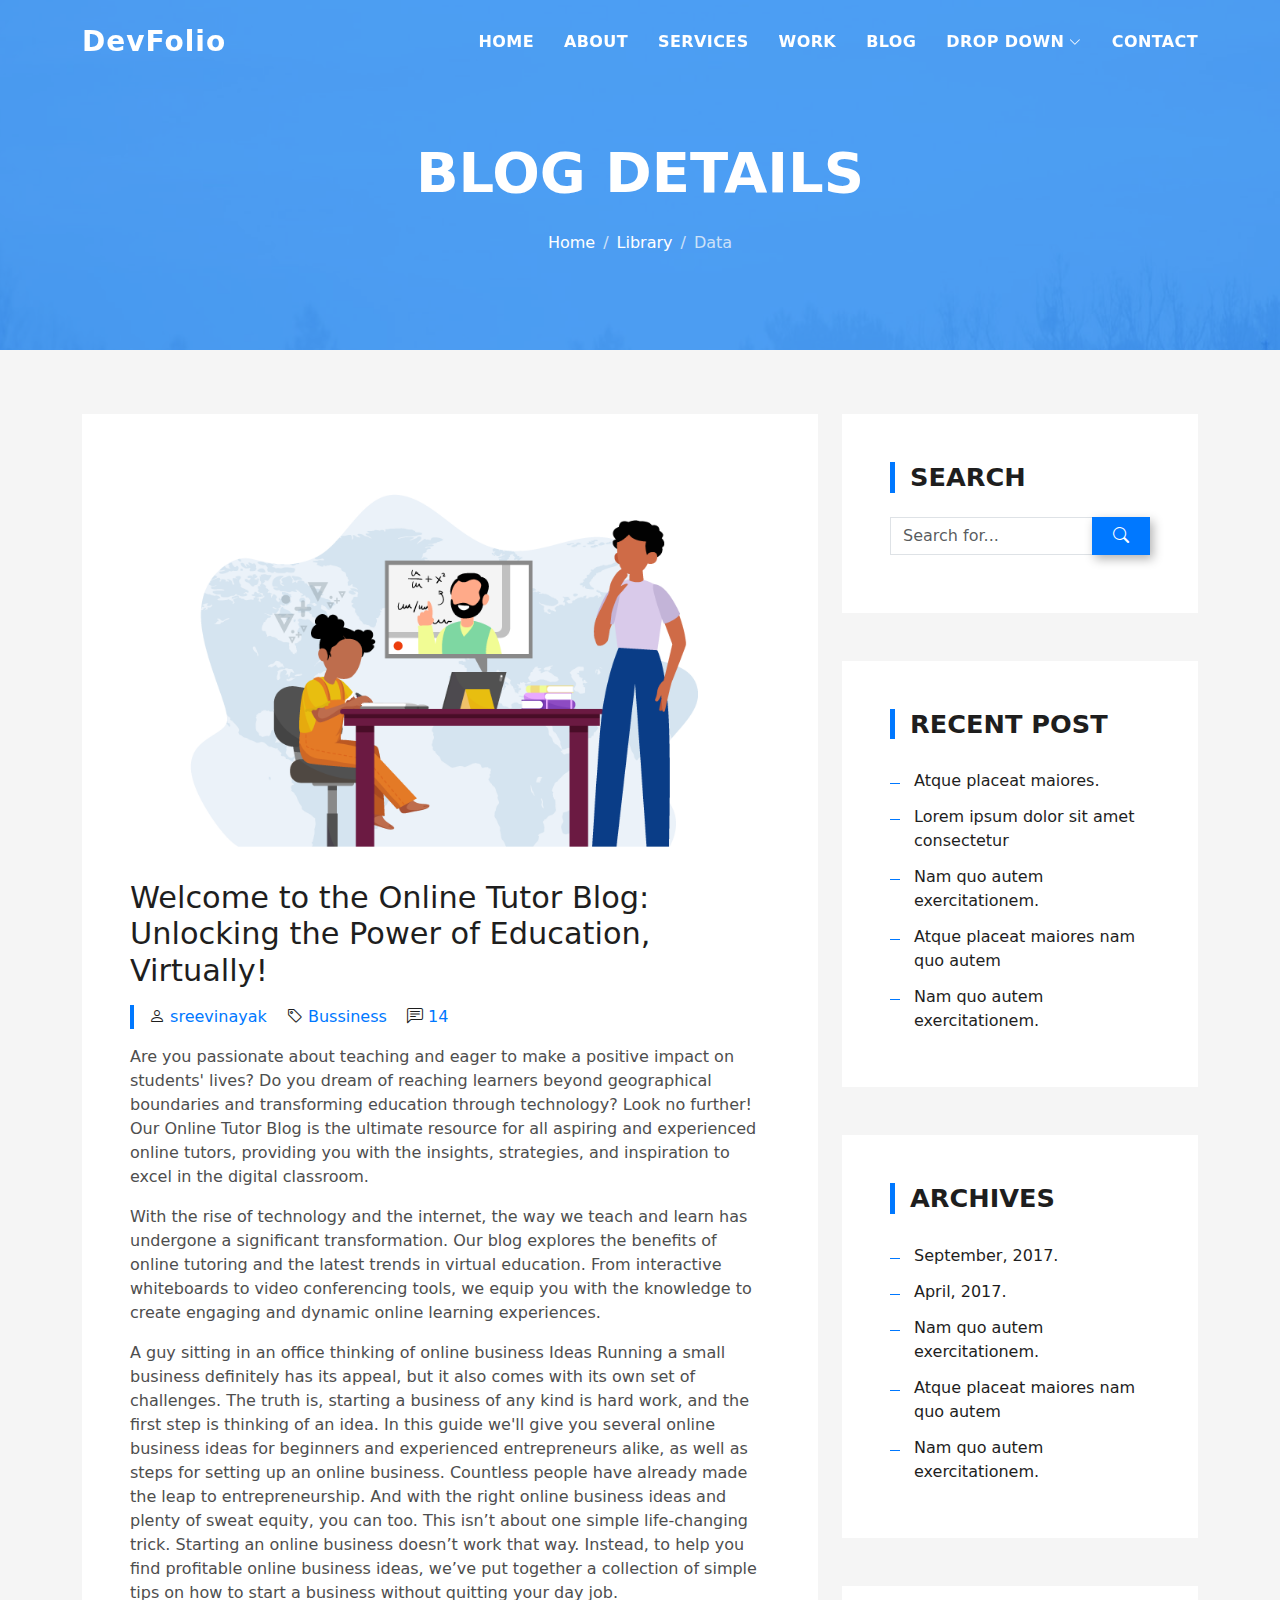
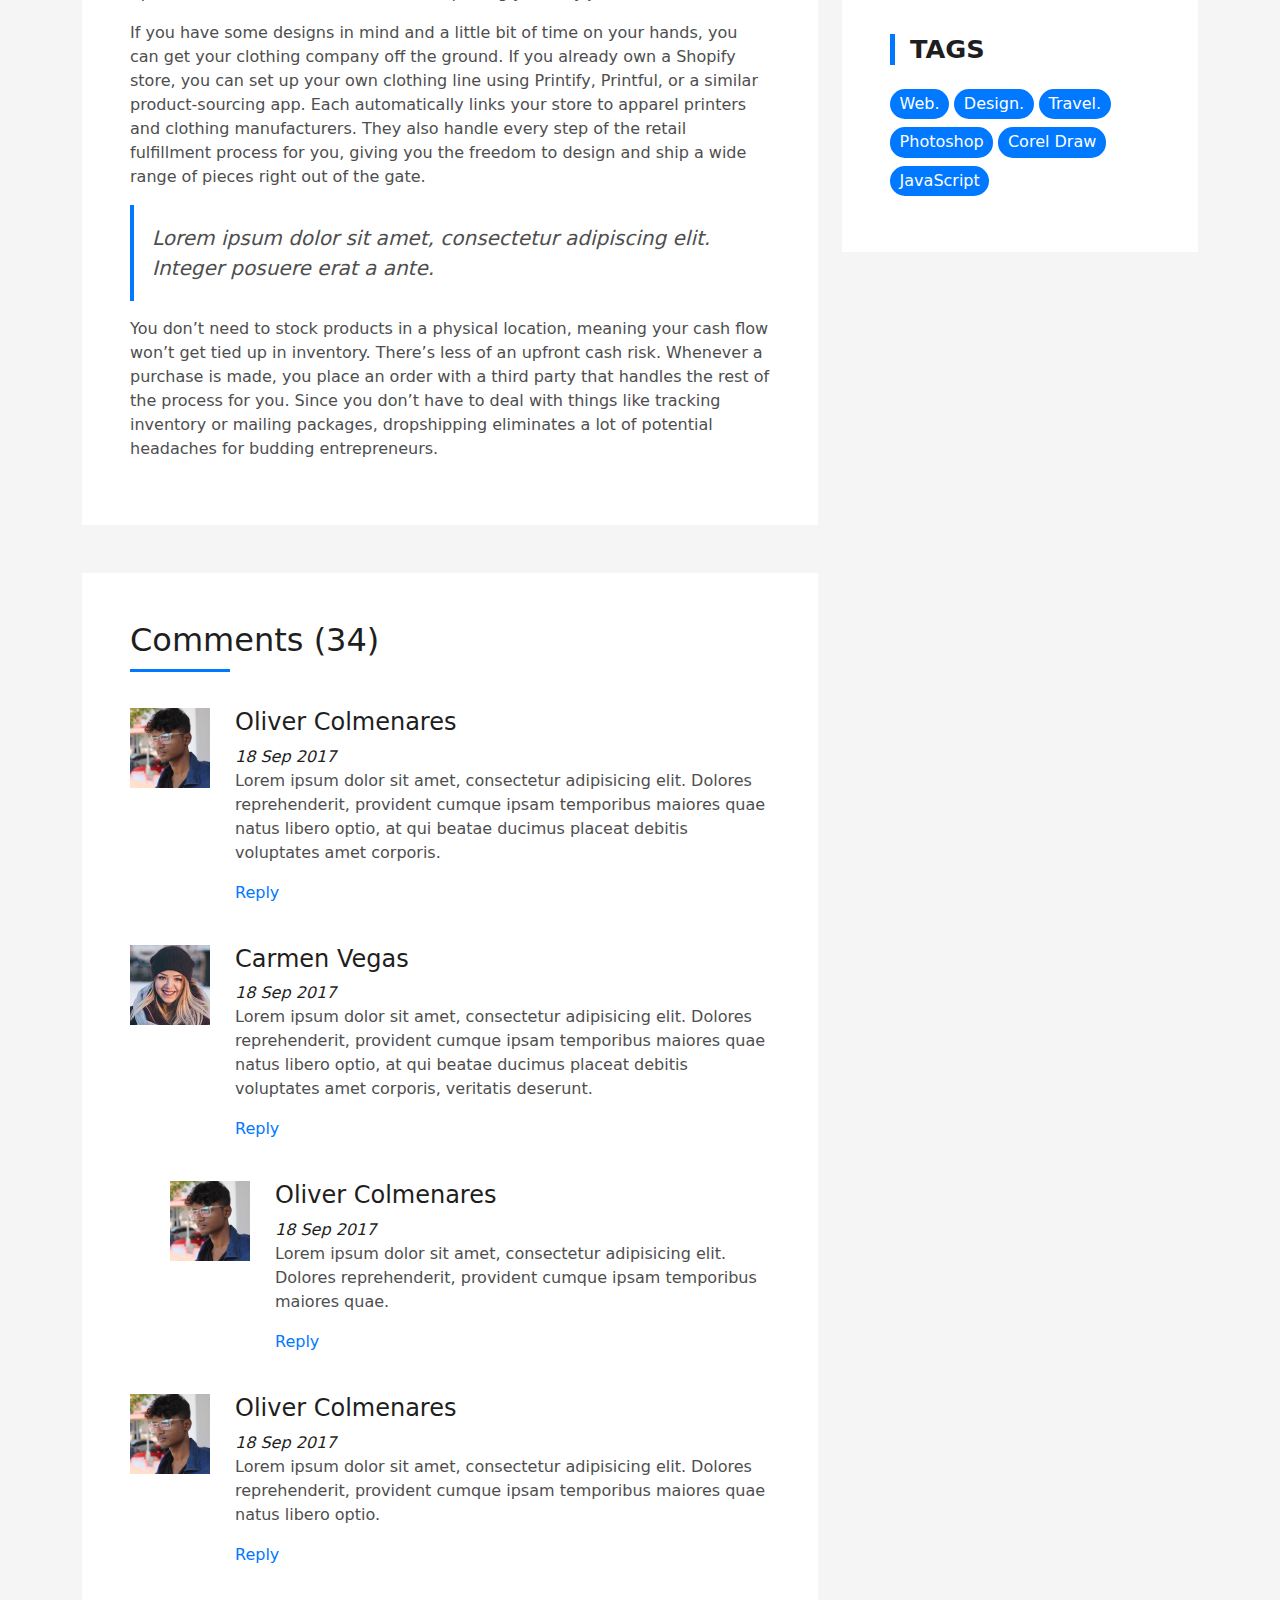
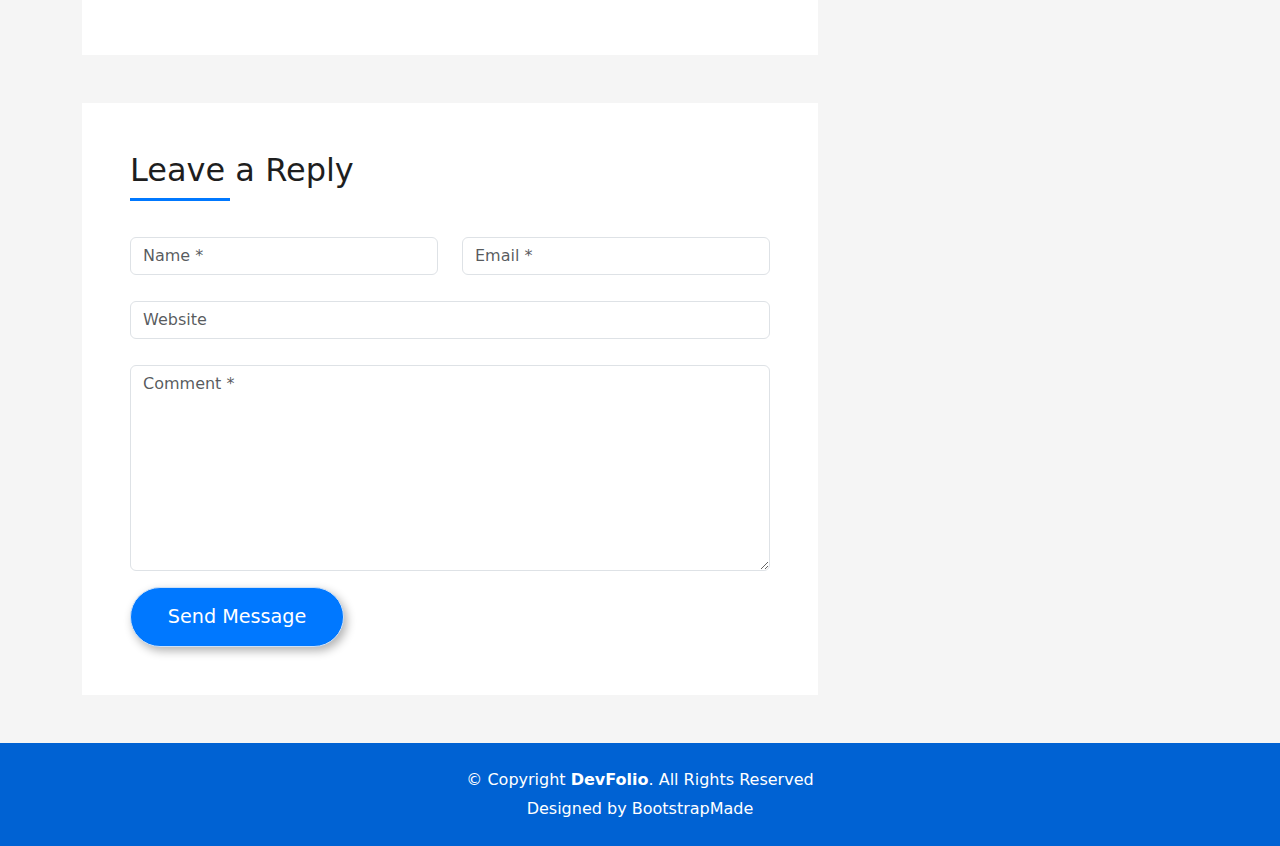
<file: blogx3.html>
<!DOCTYPE html>
<html lang="en">

<head>
  <meta charset="utf-8">
  <meta content="width=device-width, initial-scale=1.0" name="viewport">

  <title>MyFolio Bootstrap Portfolio Template - Blog Single</title>
  <meta content="" name="description">
  <meta content="" name="keywords">

  <!-- Favicons -->
  <link href="assets/img/favicon.png" rel="icon">
  <link href="assets/img/apple-touch-icon.png" rel="apple-touch-icon">

  <!-- Vendor CSS Files -->
  <link href="assets/vendor/bootstrap/css/bootstrap.min.css" rel="stylesheet">
  <link href="assets/vendor/bootstrap-icons/bootstrap-icons.css" rel="stylesheet">
  <link href="assets/vendor/glightbox/css/glightbox.min.css" rel="stylesheet">
  <link href="assets/vendor/swiper/swiper-bundle.min.css" rel="stylesheet">

  <!-- Template Main CSS File -->
  <link href="assets/css/style.css" rel="stylesheet">

  <!-- =======================================================
  * Template Name: DevFolio
  * Updated: Jul 27 2023 with Bootstrap v5.3.1
  * Template URL: https://bootstrapmade.com/devfolio-bootstrap-portfolio-html-template/
  * Author: BootstrapMade.com
  * License: https://bootstrapmade.com/license/
  ======================================================== -->
</head>

<body>

  <!-- ======= Header ======= -->
  <header id="header" class="fixed-top">
    <div class="container d-flex align-items-center justify-content-between">

      <h1 class="logo"><a href="index.html">DevFolio</a></h1>
      <!-- Uncomment below if you prefer to use an image logo -->
      <!-- <a href="index.html" class="logo"><img src="assets/img/logo.png" alt="" class="img-fluid"></a>-->

      <nav id="navbar" class="navbar">
        <ul>
          <li><a class="nav-link scrollto " href="#hero">Home</a></li>
          <li><a class="nav-link scrollto" href="#about">About</a></li>
          <li><a class="nav-link scrollto" href="#services">Services</a></li>
          <li><a class="nav-link scrollto " href="#work">Work</a></li>
          <li><a class="nav-link scrollto " href="#blog">Blog</a></li>
          <li class="dropdown"><a href="#"><span>Drop Down</span> <i class="bi bi-chevron-down"></i></a>
            <ul>
              <li><a href="#">Drop Down 1</a></li>
              <li class="dropdown"><a href="#"><span>Deep Drop Down</span> <i class="bi bi-chevron-right"></i></a>
                <ul>
                  <li><a href="#">Deep Drop Down 1</a></li>
                  <li><a href="#">Deep Drop Down 2</a></li>
                  <li><a href="#">Deep Drop Down 3</a></li>
                  <li><a href="#">Deep Drop Down 4</a></li>
                  <li><a href="#">Deep Drop Down 5</a></li>
                </ul>
              </li>
              <li><a href="#">Drop Down 2</a></li>
              <li><a href="#">Drop Down 3</a></li>
              <li><a href="#">Drop Down 4</a></li>
            </ul>
          </li>
          <li><a class="nav-link scrollto" href="#contact">Contact</a></li>
        </ul>
        <i class="bi bi-list mobile-nav-toggle"></i>
      </nav><!-- .navbar -->

    </div>
  </header><!-- End Header -->

  <div class="hero hero-single route bg-image" style="background-image: url(assets/img/overlay-bg.jpg)">
    <div class="overlay-mf"></div>
    <div class="hero-content display-table">
      <div class="table-cell">
        <div class="container">
          <h2 class="hero-title mb-4">Blog Details</h2>
          <ol class="breadcrumb d-flex justify-content-center">
            <li class="breadcrumb-item">
              <a href="#">Home</a>
            </li>
            <li class="breadcrumb-item">
              <a href="#">Library</a>
            </li>
            <li class="breadcrumb-item active">Data</li>
          </ol>
        </div>
      </div>
    </div>
  </div>

  <main id="main">

    <!-- ======= Blog Single Section ======= -->
    <section class="blog-wrapper sect-pt4" id="blog">
      <div class="container">
        <div class="row">
          <div class="col-md-8">
            <div class="post-box">
              <div class="post-thumb">
                <img src="/assets/img/online-tuition_orig.png" class="img-fluid" alt="">
              </div>
              <div class="post-meta">
                <h1 class="article-title">Welcome to the Online Tutor Blog: Unlocking the Power of Education, Virtually!</h1>
                <ul>
                  <li>
                    <span class="bi bi-person"></span>
                    <a href="#">sreevinayak</a>
                  </li>
                  <li>
                    <span class="bi bi-tag"></span>
                    <a href="#">Bussiness</a>
                  </li>
                  <li>
                    <span class="bi bi-chat-left-text"></span>
                    <a href="#">14</a>
                  </li>
                </ul>
              </div>
              <div class="article-content">
                <p>
                  Are you passionate about teaching and eager to make a positive impact on students' lives? Do you dream of reaching learners beyond geographical boundaries and transforming education through technology? Look no further! Our Online Tutor Blog is the ultimate resource for all aspiring and experienced online tutors, providing you with the insights, strategies, and inspiration to excel in the digital classroom.                </p>
                <p>
                  With the rise of technology and the internet, the way we teach and learn has undergone a significant transformation. Our blog explores the benefits of online tutoring and the latest trends in virtual education. From interactive whiteboards to video conferencing tools, we equip you with the knowledge to create engaging and dynamic online learning experiences.                </p>
                <p>
                 
                  A guy sitting in an office thinking of online business Ideas
                  Running a small business definitely has its appeal, but it also comes with its own set of challenges. The truth is, starting a business of any kind is hard work, and the first step is thinking of an idea. In this guide we'll give you several online business ideas for beginners and experienced entrepreneurs alike, as well as steps for setting up an online business.
                  
                  Countless people have already made the leap to entrepreneurship. And with the right online business ideas and plenty of sweat equity, you can too.
                  
                  This isn’t about one simple life-changing trick. Starting an online business doesn’t work that way. Instead, to help you find profitable online business ideas, we’ve put together a collection of simple tips on how to start a business without quitting your day job.
                </p>
                <p>
                  If you have some designs in mind and a little bit of time on your hands, you can get your clothing company off the ground.

                  If you already own a Shopify store, you can set up your own clothing line using Printify, Printful, or a similar product-sourcing app. Each automatically links your store to apparel printers and clothing manufacturers. They also handle every step of the retail fulfillment process for you, giving you the freedom to design and ship a wide range of pieces right out of the gate.
                </p>
                <blockquote class="blockquote">
                  <p class="mb-0">Lorem ipsum dolor sit amet, consectetur adipiscing elit. Integer posuere erat a ante.</p>
                </blockquote>
                <p>
                  You don’t need to stock products in a physical location, meaning your cash flow won’t get tied up in inventory. There’s less of an upfront cash risk.
                  Whenever a purchase is made, you place an order with a third party that handles the rest of the process for you. Since you don’t have to deal with things like tracking inventory or mailing packages, dropshipping eliminates a lot of potential headaches for budding entrepreneurs.
                </p>
              </div>
            </div>
            <div class="box-comments">
              <div class="title-box-2">
                <h4 class="title-comments title-left">Comments (34)</h4>
              </div>
              <ul class="list-comments">
                <li>
                  <div class="comment-avatar">
                    <img src="assets/img/testimonial-2.jpg" alt="">
                  </div>
                  <div class="comment-details">
                    <h4 class="comment-author">Oliver Colmenares</h4>
                    <span>18 Sep 2017</span>
                    <p>
                      Lorem ipsum dolor sit amet, consectetur adipisicing elit. Dolores reprehenderit, provident cumque
                      ipsam temporibus maiores
                      quae natus libero optio, at qui beatae ducimus placeat debitis voluptates amet corporis.
                    </p>
                    <a href="3">Reply</a>
                  </div>
                </li>
                <li>
                  <div class="comment-avatar">
                    <img src="assets/img/testimonial-4.jpg" alt="">
                  </div>
                  <div class="comment-details">
                    <h4 class="comment-author">Carmen Vegas</h4>
                    <span>18 Sep 2017</span>
                    <p>
                      Lorem ipsum dolor sit amet, consectetur adipisicing elit. Dolores reprehenderit, provident cumque
                      ipsam temporibus maiores
                      quae natus libero optio, at qui beatae ducimus placeat debitis voluptates amet corporis,
                      veritatis deserunt.
                    </p>
                    <a href="3">Reply</a>
                  </div>
                </li>
                <li class="comment-children">
                  <div class="comment-avatar">
                    <img src="assets/img/testimonial-2.jpg" alt="">
                  </div>
                  <div class="comment-details">
                    <h4 class="comment-author">Oliver Colmenares</h4>
                    <span>18 Sep 2017</span>
                    <p>
                      Lorem ipsum dolor sit amet, consectetur adipisicing elit. Dolores reprehenderit, provident cumque
                      ipsam temporibus maiores
                      quae.
                    </p>
                    <a href="3">Reply</a>
                  </div>
                </li>
                <li>
                  <div class="comment-avatar">
                    <img src="assets/img/testimonial-2.jpg" alt="">
                  </div>
                  <div class="comment-details">
                    <h4 class="comment-author">Oliver Colmenares</h4>
                    <span>18 Sep 2017</span>
                    <p>
                      Lorem ipsum dolor sit amet, consectetur adipisicing elit. Dolores reprehenderit, provident cumque
                      ipsam temporibus maiores
                      quae natus libero optio.
                    </p>
                    <a href="3">Reply</a>
                  </div>
                </li>
              </ul>
            </div>
            <div class="form-comments">
              <div class="title-box-2">
                <h3 class="title-left">
                  Leave a Reply
                </h3>
              </div>
              <form class="form-mf">
                <div class="row">
                  <div class="col-md-6 mb-3">
                    <div class="form-group">
                      <input type="text" class="form-control input-mf" id="inputName" placeholder="Name *" required>
                    </div>
                  </div>
                  <div class="col-md-6 mb-3">
                    <div class="form-group">
                      <input type="email" class="form-control input-mf" id="inputEmail1" placeholder="Email *" required>
                    </div>
                  </div>
                  <div class="col-md-12 mb-3">
                    <div class="form-group">
                      <input type="url" class="form-control input-mf" id="inputUrl" placeholder="Website">
                    </div>
                  </div>
                  <div class="col-md-12 mb-3">
                    <div class="form-group">
                      <textarea id="textMessage" class="form-control input-mf" placeholder="Comment *" name="message" cols="45" rows="8" required></textarea>
                    </div>
                  </div>
                  <div class="col-md-12">
                    <button type="submit" class="button button-a button-big button-rouded">Send Message</button>
                  </div>
                </div>
              </form>
            </div>
          </div>
          <div class="col-md-4">
            <div class="widget-sidebar sidebar-search">
              <h5 class="sidebar-title">Search</h5>
              <div class="sidebar-content">
                <form>
                  <div class="input-group">
                    <input type="text" class="form-control" placeholder="Search for..." aria-label="Search for...">
                    <span class="input-group-btn">
                      <button class="btn btn-secondary btn-search" type="button">
                        <span class="bi bi-search"></span>
                      </button>
                    </span>
                  </div>
                </form>
              </div>
            </div>
            <div class="widget-sidebar">
              <h5 class="sidebar-title">Recent Post</h5>
              <div class="sidebar-content">
                <ul class="list-sidebar">
                  <li>
                    <a href="#">Atque placeat maiores.</a>
                  </li>
                  <li>
                    <a href="#">Lorem ipsum dolor sit amet consectetur</a>
                  </li>
                  <li>
                    <a href="#">Nam quo autem exercitationem.</a>
                  </li>
                  <li>
                    <a href="#">Atque placeat maiores nam quo autem</a>
                  </li>
                  <li>
                    <a href="#">Nam quo autem exercitationem.</a>
                  </li>
                </ul>
              </div>
            </div>
            <div class="widget-sidebar">
              <h5 class="sidebar-title">Archives</h5>
              <div class="sidebar-content">
                <ul class="list-sidebar">
                  <li>
                    <a href="#">September, 2017.</a>
                  </li>
                  <li>
                    <a href="#">April, 2017.</a>
                  </li>
                  <li>
                    <a href="#">Nam quo autem exercitationem.</a>
                  </li>
                  <li>
                    <a href="#">Atque placeat maiores nam quo autem</a>
                  </li>
                  <li>
                    <a href="#">Nam quo autem exercitationem.</a>
                  </li>
                </ul>
              </div>
            </div>
            <div class="widget-sidebar widget-tags">
              <h5 class="sidebar-title">Tags</h5>
              <div class="sidebar-content">
                <ul>
                  <li>
                    <a href="#">Web.</a>
                  </li>
                  <li>
                    <a href="#">Design.</a>
                  </li>
                  <li>
                    <a href="#">Travel.</a>
                  </li>
                  <li>
                    <a href="#">Photoshop</a>
                  </li>
                  <li>
                    <a href="#">Corel Draw</a>
                  </li>
                  <li>
                    <a href="#">JavaScript</a>
                  </li>
                </ul>
              </div>
            </div>
          </div>
        </div>
      </div>
    </section><!-- End Blog Single Section -->

  </main><!-- End #main -->

  <!-- ======= Footer ======= -->
  <footer>
    <div class="container">
      <div class="row">
        <div class="col-sm-12">
          <div class="copyright-box">
            <p class="copyright">&copy; Copyright <strong>DevFolio</strong>. All Rights Reserved</p>
            <div class="credits">
              <!--
              All the links in the footer should remain intact.
              You can delete the links only if you purchased the pro version.
              Licensing information: https://bootstrapmade.com/license/
              Purchase the pro version with working PHP/AJAX contact form: https://bootstrapmade.com/buy/?theme=DevFolio
            -->
              Designed by <a href="https://bootstrapmade.com/">BootstrapMade</a>
            </div>
          </div>
        </div>
      </div>
    </div>
  </footer><!-- End  Footer -->

  <div id="preloader"></div>
  <a href="#" class="back-to-top d-flex align-items-center justify-content-center"><i class="bi bi-arrow-up-short"></i></a>

  <!-- Vendor JS Files -->
  <script src="assets/vendor/purecounter/purecounter_vanilla.js"></script>
  <script src="assets/vendor/bootstrap/js/bootstrap.bundle.min.js"></script>
  <script src="assets/vendor/glightbox/js/glightbox.min.js"></script>
  <script src="assets/vendor/swiper/swiper-bundle.min.js"></script>
  <script src="assets/vendor/typed.js/typed.umd.js"></script>
  <script src="assets/vendor/php-email-form/validate.js"></script>

  <!-- Template Main JS File -->
  <script src="assets/js/main.js"></script>

</body>

</html>
</file>
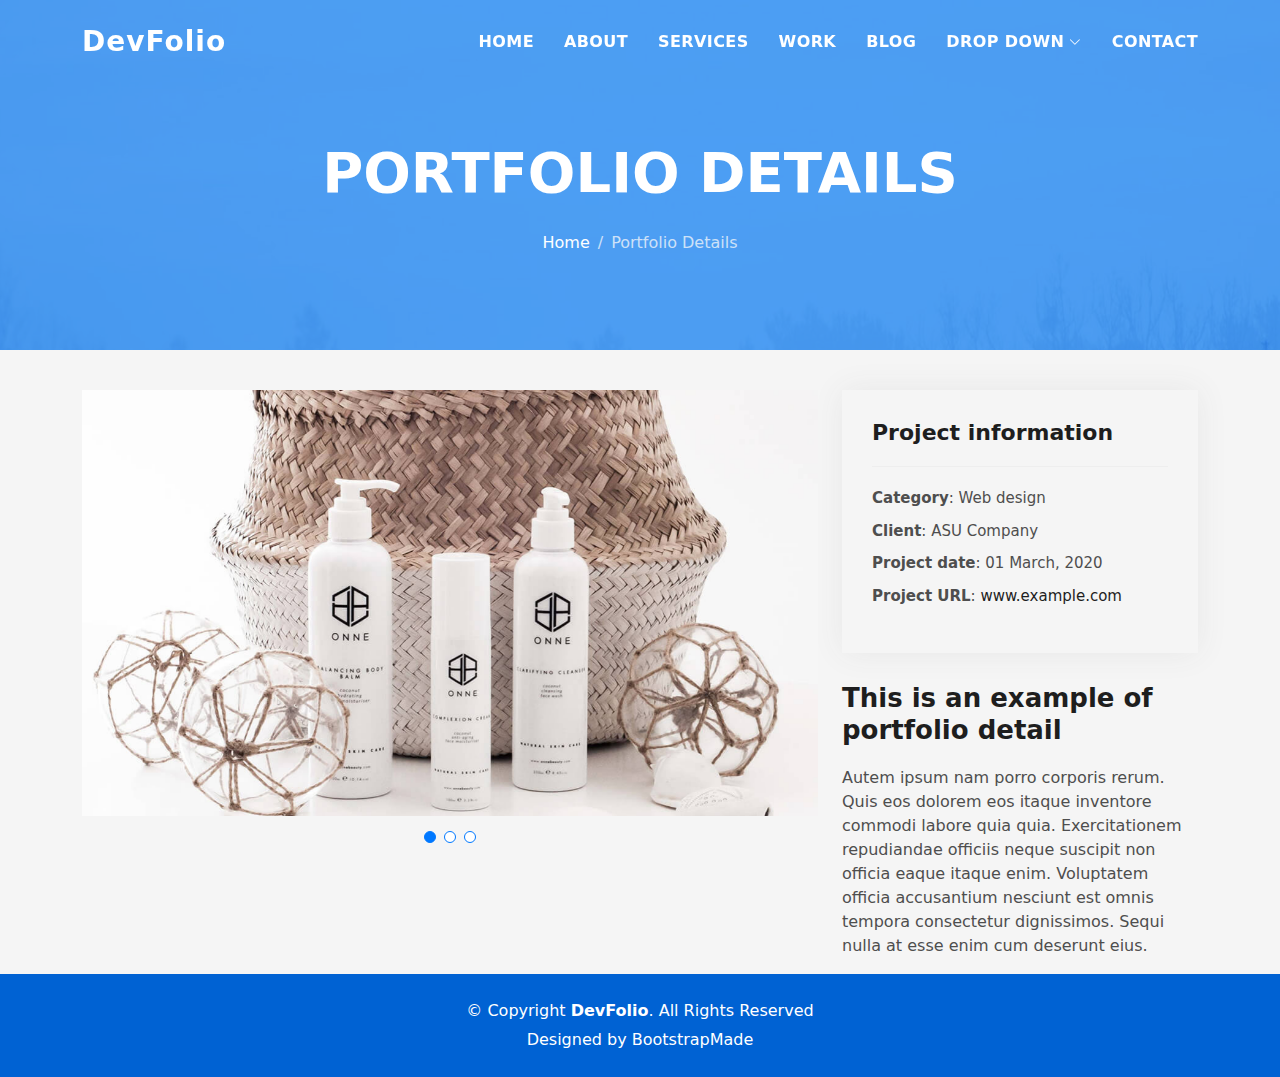
<file: portfolio-details.html>
<!DOCTYPE html>
<html lang="en">

<head>
  <meta charset="utf-8">
  <meta content="width=device-width, initial-scale=1.0" name="viewport">

  <title>DevFolio Bootstrap Portfolio Template - Portfolio Details</title>
  <meta content="" name="description">
  <meta content="" name="keywords">

  <!-- Favicons -->
  <link href="assets/img/favicon.png" rel="icon">
  <link href="assets/img/apple-touch-icon.png" rel="apple-touch-icon">

  <!-- Vendor CSS Files -->
  <link href="assets/vendor/bootstrap/css/bootstrap.min.css" rel="stylesheet">
  <link href="assets/vendor/bootstrap-icons/bootstrap-icons.css" rel="stylesheet">
  <link href="assets/vendor/glightbox/css/glightbox.min.css" rel="stylesheet">
  <link href="assets/vendor/swiper/swiper-bundle.min.css" rel="stylesheet">

  <!-- Template Main CSS File -->
  <link href="assets/css/style.css" rel="stylesheet">

  <!-- =======================================================
  * Template Name: DevFolio
  * Updated: Jul 27 2023 with Bootstrap v5.3.1
  * Template URL: https://bootstrapmade.com/devfolio-bootstrap-portfolio-html-template/
  * Author: BootstrapMade.com
  * License: https://bootstrapmade.com/license/
  ======================================================== -->
</head>

<body>

  <!-- ======= Header ======= -->
  <header id="header" class="fixed-top">
    <div class="container d-flex align-items-center justify-content-between">

      <h1 class="logo"><a href="index.html">DevFolio</a></h1>
      <!-- Uncomment below if you prefer to use an image logo -->
      <!-- <a href="index.html" class="logo"><img src="assets/img/logo.png" alt="" class="img-fluid"></a>-->

      <nav id="navbar" class="navbar">
        <ul>
          <li><a class="nav-link scrollto " href="#hero">Home</a></li>
          <li><a class="nav-link scrollto" href="#about">About</a></li>
          <li><a class="nav-link scrollto" href="#services">Services</a></li>
          <li><a class="nav-link scrollto " href="#work">Work</a></li>
          <li><a class="nav-link scrollto " href="#blog">Blog</a></li>
          <li class="dropdown"><a href="#"><span>Drop Down</span> <i class="bi bi-chevron-down"></i></a>
            <ul>
              <li><a href="#">Drop Down 1</a></li>
              <li class="dropdown"><a href="#"><span>Deep Drop Down</span> <i class="bi bi-chevron-right"></i></a>
                <ul>
                  <li><a href="#">Deep Drop Down 1</a></li>
                  <li><a href="#">Deep Drop Down 2</a></li>
                  <li><a href="#">Deep Drop Down 3</a></li>
                  <li><a href="#">Deep Drop Down 4</a></li>
                  <li><a href="#">Deep Drop Down 5</a></li>
                </ul>
              </li>
              <li><a href="#">Drop Down 2</a></li>
              <li><a href="#">Drop Down 3</a></li>
              <li><a href="#">Drop Down 4</a></li>
            </ul>
          </li>
          <li><a class="nav-link scrollto" href="#contact">Contact</a></li>
        </ul>
        <i class="bi bi-list mobile-nav-toggle"></i>
      </nav><!-- .navbar -->

    </div>
  </header><!-- End Header -->

  <div class="hero hero-single route bg-image" style="background-image: url(assets/img/overlay-bg.jpg)">
    <div class="overlay-mf"></div>
    <div class="hero-content display-table">
      <div class="table-cell">
        <div class="container">
          <h2 class="hero-title mb-4">Portfolio Details</h2>
          <ol class="breadcrumb d-flex justify-content-center">
            <li class="breadcrumb-item">
              <a href="#">Home</a>
            </li>
            <li class="breadcrumb-item active">Portfolio Details</li>
          </ol>
        </div>
      </div>
    </div>
  </div>

  <main id="main">

    <!-- ======= Portfolio Details Section ======= -->
    <section id="portfolio-details" class="portfolio-details">
      <div class="container">

        <div class="row gy-4">

          <div class="col-lg-8">
            <div class="portfolio-details-slider swiper">
              <div class="swiper-wrapper align-items-center">

                <div class="swiper-slide">
                  <img src="assets/img/portfolio-details-1.jpg" alt="">
                </div>

                <div class="swiper-slide">
                  <img src="assets/img/portfolio-details-2.jpg" alt="">
                </div>

                <div class="swiper-slide">
                  <img src="assets/img/portfolio-details-3.jpg" alt="">
                </div>

              </div>
              <div class="swiper-pagination"></div>
            </div>
          </div>

          <div class="col-lg-4">
            <div class="portfolio-info">
              <h3>Project information</h3>
              <ul>
                <li><strong>Category</strong>: Web design</li>
                <li><strong>Client</strong>: ASU Company</li>
                <li><strong>Project date</strong>: 01 March, 2020</li>
                <li><strong>Project URL</strong>: <a href="#">www.example.com</a></li>
              </ul>
            </div>
            <div class="portfolio-description">
              <h2>This is an example of portfolio detail</h2>
              <p>
                Autem ipsum nam porro corporis rerum. Quis eos dolorem eos itaque inventore commodi labore quia quia. Exercitationem repudiandae officiis neque suscipit non officia eaque itaque enim. Voluptatem officia accusantium nesciunt est omnis tempora consectetur dignissimos. Sequi nulla at esse enim cum deserunt eius.
              </p>
            </div>
          </div>

        </div>

      </div>
    </section><!-- End Portfolio Details Section -->

  </main><!-- End #main -->

  <!-- ======= Footer ======= -->
  <footer>
    <div class="container">
      <div class="row">
        <div class="col-sm-12">
          <div class="copyright-box">
            <p class="copyright">&copy; Copyright <strong>DevFolio</strong>. All Rights Reserved</p>
            <div class="credits">
              <!--
              All the links in the footer should remain intact.
              You can delete the links only if you purchased the pro version.
              Licensing information: https://bootstrapmade.com/license/
              Purchase the pro version with working PHP/AJAX contact form: https://bootstrapmade.com/buy/?theme=DevFolio
            -->
              Designed by <a href="https://bootstrapmade.com/">BootstrapMade</a>
            </div>
          </div>
        </div>
      </div>
    </div>
  </footer><!-- End  Footer -->

  <div id="preloader"></div>
  <a href="#" class="back-to-top d-flex align-items-center justify-content-center"><i class="bi bi-arrow-up-short"></i></a>

  <!-- Vendor JS Files -->
  <script src="assets/vendor/purecounter/purecounter_vanilla.js"></script>
  <script src="assets/vendor/bootstrap/js/bootstrap.bundle.min.js"></script>
  <script src="assets/vendor/glightbox/js/glightbox.min.js"></script>
  <script src="assets/vendor/swiper/swiper-bundle.min.js"></script>
  <script src="assets/vendor/typed.js/typed.umd.js"></script>
  <script src="assets/vendor/php-email-form/validate.js"></script>

  <!-- Template Main JS File -->
  <script src="assets/js/main.js"></script>

</body>

</html>
</file>
<file: bootstrap/style.css>
body::before{
    display: block;
    content: '';
    height: 60px;
}
@media(min-width:768px){
    .news-input{
        width:50%;
    }

}



.popup {
    display: none;
    position: fixed;
    top: 0;
    left: 0;
    width: 100%;
    height: 100%;
    background-color: rgba(0, 0, 0, 0.7);
}

.popup-content {
    position: absolute;
    top: 50%;
    left: 50%;
    transform: translate(-50%, -50%);
    padding: 20px;
    background-color: #ffffff;
    border-radius: 8px;
    box-shadow: 2px 4px 10px rgba(0, 0, 0, 0.3);
}

.close {
    position: absolute;
    top: 10px;
    right: 10px;
    font-size: 20px;
    font-weight: bold;
    cursor: pointer;
}

h2 {
    margin-top: 0;
}

form {
    display: flex;
    flex-direction: column;
 

}

input {
    margin-bottom: 10px;
    padding: 8px;
    border: 1px solid #ccc;
    border-radius: 4px;
}

button {
    padding: 10px;
    background-color: #ff3a3a;
    color: #fff;
    border: none;
    border-radius: 4px;
    cursor: pointer;
    box-shadow: 3px 4px 10px rgba(0, 0, 0, 0.3);

}

button:hover {
    background-color: #000000;
}
</file>
<file: assets/css/style.css>
/**
* Template Name: DevFolio
* Updated: Jul 27 2023 with Bootstrap v5.3.1
* Template URL: https://bootstrapmade.com/devfolio-bootstrap-portfolio-html-template/
* Author: BootstrapMade.com
* License: https://bootstrapmade.com/license/
*/

/*--------------------------------------------------------------
# General
--------------------------------------------------------------*/
body {
  background-color: #f5f5f5;
  color: #4e4e4e;
}

h1,
h2,
h3,
h4,
h5,
h6 {
  color: #1e1e1e;
}

a {
  color: #1e1e1e;
  text-decoration: none;
  transition: all 0.5s ease-in-out;
}

a:hover {
  color: #0078ff;
  text-decoration: none;
  transition: all 0.5s ease-in-out;
}

.p-r {
  position: relative;
}

.color-a {
  text-decoration: none;
  color: #0078ff;
}

.color-d {
  color: #f5f5f5;
}

.color-text-a {
  text-decoration: none;
  color: #4e4e4e;
}

.box-shadow,
.card-blog,
.work-box,
.service-box,
.paralax-mf {
  box-shadow: 0 13px 8px -10px rgba(0, 0, 0, 0.1);
}

.box-shadow-a,
.button:hover {
  text-decoration: none;
  box-shadow: 0 0 0 4px #cde1f8;
}

.display-5 {
  font-size: 2.5rem;
  font-weight: 300;
  line-height: 1.1;
}

.display-6 {
  font-size: 2rem;
  font-weight: 300;
  line-height: 1.1;
}

.avatar {
  width: 32px;
  height: 32px;
  margin-right: 4px;
  overflow: hidden;
}

.bg-image {
  background-repeat: no-repeat;
  background-attachment: fixed;
  background-size: cover;
  background-position: center center;
}

@media (max-width: 1024px) {
  .bg-image {
    background-attachment: scroll;
  }
}

.overlay-mf {
  background-color: #0078ff;
}

.overlay-mf {
  position: absolute;
  top: 0;
  left: 0px;
  padding: 0;
  height: 100%;
  width: 100%;
  opacity: 0.7;
}

.paralax-mf {
  position: relative;
  padding: 8rem 0;
}

.display-table {
  width: 100%;
  height: 100%;
  display: table;
}

.table-cell {
  display: table-cell;
  vertical-align: middle;
}

/*--/ Sections /--*/
.sect-4 {
  padding: 4rem 0;
}

.sect-pt4 {
  padding-top: 4rem;
}

.sect-mt4 {
  margin-top: 4rem;
}

/*--/ Title s /--*/
.title-s {
  font-weight: 600;
  color: #1e1e1e;
  font-size: 1.1rem;
}

/*--/ Title A /--*/
.title-box {
  margin-bottom: 4rem;
}

.title-a {
  text-decoration: none;
  font-size: 3rem;
  font-weight: bold;
  text-transform: uppercase;
}

.subtitle-a {
  text-decoration: none;
  color: #4e4e4e;
}

.line-mf {
  width: 40px;
  height: 5px;
  background-color: #0078ff;
  margin: 0 auto;
}

/*--/ Title Left /--*/
.title-box-2 {
  margin-bottom: 3rem;
}

.title-left {
  font-size: 2rem;
  position: relative;
}

.title-left:before {
  content: "";
  position: absolute;
  height: 3px;
  background-color: #0078ff;
  width: 100px;
  bottom: -12px;
}

/*------/ Box /------*/
.box-pl2 {
  padding-left: 2rem;
}

.box-shadow-full {
  padding: 3rem 1.25rem;
  position: relative;
  background-color: #fff;
  margin-bottom: 3rem;
  z-index: 2;
  box-shadow: 0 1px 1px 0 rgba(0, 0, 0, 0.06), 0 2px 5px 0 rgba(0, 0, 0, 0.2);
}

@media (min-width: 768px) {
  .box-shadow-full {
    padding: 3rem;
  }
}

/*------/ Socials /------*/
.socials {
  padding: 1.5rem 0;
}

.socials ul li {
  display: inline-block;
}

.socials .ico-circle {
  height: 40px;
  width: 40px;
  font-size: 1.2rem;
  border-radius: 50%;
  line-height: 1.6;
  margin: 0 15px 0 0;
  box-shadow: 0 0 0 3px #0078ff;
  transition: all 500ms ease;
}

.socials .ico-circle:hover {
  background-color: #0078ff;
  color: #fff;
  box-shadow: 0 0 0 3px #cde1f8;
  transition: all 500ms ease;
}

/*------/ Ul resect /------*/
.ul-resect,
.widget-tags ul,
.widget-sidebar .list-sidebar,
.box-comments .list-comments,
.blog-wrapper .post-meta ul,
.list-ico,
.socials ul {
  list-style: none;
  padding-left: 0;
  margin-bottom: 0;
}

.list-ico {
  line-height: 2;
}

.list-ico span {
  color: #0078ff;
  margin-right: 10px;
}

/*------/ Ico Circle /------*/
.ico-circle {
  height: 100px;
  width: 100px;
  font-size: 2rem;
  border-radius: 50%;
  line-height: 1.55;
  margin: 0 auto;
  text-align: center;
  box-shadow: 0 0 0 10px #0078ff;
  display: block;
}

/*------/ Owl Carousel /------*/
.owl-theme .owl-dots {
  text-align: center;
  margin-top: 18px;
}

.owl-theme .owl-dots .owl-dot {
  display: inline-block;
}

.owl-theme .owl-dots .owl-dot span {
  width: 18px;
  height: 7px;
  margin: 5px 5px;
  background: #cde1f8;
  border: 0px solid #cde1f8;
  display: block;
  transition: all 0.6s ease-in-out;
  cursor: pointer;
}

.owl-theme .owl-dots .owl-dot:hover span {
  background-color: #cde1f8;
}

.owl-theme .owl-dots .owl-dot.active span {
  background-color: #1B1B1B;
  width: 25px;
}

/*--/ Scrolltop s /--*/
.scrolltop-mf {
  position: relative;
  display: none;
}

.scrolltop-mf span {
  z-index: 999;
  position: fixed;
  width: 42px;
  height: 42px;
  background-color: #0078ff;
  opacity: 0.7;
  font-size: 1.6rem;
  line-height: 1.5;
  text-align: center;
  color: #fff;
  top: auto;
  left: auto;
  right: 30px;
  bottom: 50px;
  cursor: pointer;
  border-radius: 50%;
}

/*--------------------------------------------------------------
# Back to top button
--------------------------------------------------------------*/
.back-to-top {
  position: fixed;
  visibility: hidden;
  opacity: 0;
  right: 15px;
  bottom: 15px;
  z-index: 996;
  background: #0078ff;
  width: 40px;
  height: 40px;
  border-radius: 50px;
  transition: all 0.4s;
}

.back-to-top i {
  font-size: 28px;
  color: #fff;
  line-height: 0;
}

.back-to-top:hover {
  background: #298eff;
  color: #fff;
}

.back-to-top.active {
  visibility: visible;
  opacity: 1;
}

/*------/ Prelaoder /------*/
#preloader {
  position: fixed;
  top: 0;
  left: 0;
  right: 0;
  bottom: 0;
  z-index: 9999;
  overflow: hidden;
  background: #fff;
}

#preloader:before {
  content: "";
  position: fixed;
  top: calc(50% - 30px);
  left: calc(50% - 30px);
  border: 6px solid #f2f2f2;
  border-top: 6px solid #0078ff;
  border-radius: 50%;
  width: 60px;
  height: 60px;
  animation: animate-preloader 1s linear infinite;
}

@keyframes animate-preloader {
  0% {
    transform: rotate(0deg);
  }

  100% {
    transform: rotate(360deg);
  }
}

/*------/ Button /------*/
.button {
  display: inline-block;
  padding: 0.3rem 0.6rem;
  text-align: center;
  vertical-align: middle;
  -webkit-user-select: none;
  -moz-user-select: none;
  user-select: none;
  font-size: 1rem;
  border-radius: 0.3rem;
  border: 1px solid transparent;
  transition: all 500ms ease;
  cursor: pointer;
}

.button:focus {
  outline: 0;
}

.button:hover {
  background-color: #0062d3;
  color: #fff;
  transition: all 500ms ease;
}

.button-a {
  text-decoration: none;
  background-color: #0078ff;
  color: #fff;
  border-color: #cde1f8;
}

.button-big {
  padding: 0.9rem 2.3rem;
  font-size: 1.2rem;
}

.button-rouded {
  border-radius: 5rem;
}

.btn-lg {
  padding: 0.5rem 1rem;
  font-size: 1.25rem;
  line-height: 1.5;
  border-radius: 0.3rem;
}

/*--------------------------------------------------------------
# Header
--------------------------------------------------------------*/
#header {
  transition: all 0.5s;
  z-index: 997;
  padding: 20px 0;
}

#header .logo {
  font-size: 28px;
  margin: 0;
  padding: 0;
  font-weight: 600;
  letter-spacing: 1px;
}

#header .logo a {
  color: #fff;
}

#header .logo img {
  max-height: 40px;
}

#header.header-scrolled {
  background: rgba(0, 0, 0, 0.9);
  padding: 12px 0;
}

/*--------------------------------------------------------------
# Navigation Menu
--------------------------------------------------------------*/
/**
* Desktop Navigation 
*/
.navbar {
  padding: 0;
}

.navbar ul {
  margin: 0;
  padding: 0;
  display: flex;
  list-style: none;
  align-items: center;
}

.navbar li {
  position: relative;
}

.navbar>ul>li {
  white-space: nowrap;
  padding: 10px 0 10px 30px;
}

.navbar a,
.navbar a:focus {
  display: flex;
  align-items: center;
  justify-content: space-between;
  color: #fff;
  font-size: 16px;
  font-weight: 600;
  padding: 0;
  white-space: nowrap;
  transition: 0.3s;
  letter-spacing: 0.4px;
  position: relative;
  text-transform: uppercase;
}

.navbar a i,
.navbar a:focus i {
  font-size: 12px;
  line-height: 0;
  margin-left: 5px;
}

.navbar>ul>li>a:before {
  content: "";
  position: absolute;
  width: 100%;
  height: 2px;
  bottom: -6px;
  left: 0;
  width: 0;
  background-color: #fff;
  visibility: hidden;
  transition: all 0.3s ease-in-out 0s;
}

.navbar a:hover:before,
.navbar li:hover>a:before,
.navbar .active:before {
  visibility: visible;
  width: 80%;
}

.navbar a:hover,
.navbar .active,
.navbar .active:focus,
.navbar li:hover>a {
  color: #fff;
}

.navbar .dropdown ul {
  display: block;
  position: absolute;
  left: 30px;
  top: calc(100% + 30px);
  margin: 0;
  padding: 10px 0;
  z-index: 99;
  opacity: 0;
  visibility: hidden;
  background: #fff;
  box-shadow: 0px 0px 30px rgba(127, 137, 161, 0.25);
  transition: 0.3s;
}

.navbar .dropdown ul li {
  min-width: 200px;
}

.navbar .dropdown ul a {
  padding: 10px 20px;
  font-size: 14px;
  text-transform: none;
  color: #4e4e4e;
}

.navbar .dropdown ul a i {
  font-size: 12px;
}

.navbar .dropdown ul a:hover,
.navbar .dropdown ul .active:hover,
.navbar .dropdown ul li:hover>a {
  color: #0078ff;
}

.navbar .dropdown:hover>ul {
  opacity: 1;
  top: 100%;
  visibility: visible;
}

.navbar .dropdown .dropdown ul {
  top: 0;
  left: calc(100% - 30px);
  visibility: hidden;
}

.navbar .dropdown .dropdown:hover>ul {
  opacity: 1;
  top: 0;
  left: 100%;
  visibility: visible;
}

@media (max-width: 1366px) {
  .navbar .dropdown .dropdown ul {
    left: -90%;
  }

  .navbar .dropdown .dropdown:hover>ul {
    left: -100%;
  }
}

/**
* Mobile Navigation 
*/
.mobile-nav-toggle {
  color: #fff;
  font-size: 28px;
  cursor: pointer;
  display: none;
  line-height: 0;
  transition: 0.5s;
}

@media (max-width: 991px) {
  .mobile-nav-toggle {
    display: block;
  }

  .navbar ul {
    display: none;
  }
}

.navbar-mobile {
  position: fixed;
  overflow: hidden;
  top: 0;
  right: 0;
  left: 0;
  bottom: 0;
  background: rgba(78, 78, 78, 0.9);
  transition: 0.3s;
  z-index: 999;
}

.navbar-mobile .mobile-nav-toggle {
  position: absolute;
  top: 15px;
  right: 15px;
}

.navbar-mobile ul {
  display: block;
  position: absolute;
  top: 55px;
  right: 15px;
  bottom: 15px;
  left: 15px;
  padding: 10px 0;
  background-color: #fff;
  overflow-y: auto;
  transition: 0.3s;
}

.navbar-mobile>ul>li {
  padding: 0;
}

.navbar-mobile a:hover:before,
.navbar-mobile li:hover>a:before,
.navbar-mobile .active:before {
  visibility: hidden;
}

.navbar-mobile a,
.navbar-mobile a:focus {
  padding: 10px 20px;
  font-size: 15px;
  color: #4e4e4e;
}

.navbar-mobile a:hover,
.navbar-mobile .active,
.navbar-mobile li:hover>a {
  color: #0078ff;
}

.navbar-mobile .getstarted,
.navbar-mobile .getstarted:focus {
  margin: 15px;
}

.navbar-mobile .dropdown ul {
  position: static;
  display: none;
  margin: 10px 20px;
  padding: 10px 0;
  z-index: 99;
  opacity: 1;
  visibility: visible;
  background: #fff;
  box-shadow: 0px 0px 30px rgba(127, 137, 161, 0.25);
}

.navbar-mobile .dropdown ul li {
  min-width: 200px;
}

.navbar-mobile .dropdown ul a {
  padding: 10px 20px;
}

.navbar-mobile .dropdown ul a i {
  font-size: 12px;
}

.navbar-mobile .dropdown ul a:hover,
.navbar-mobile .dropdown ul .active:hover,
.navbar-mobile .dropdown ul li:hover>a {
  color: #0078ff;
}

.navbar-mobile .dropdown>.dropdown-active {
  display: block;
}

/*--------------------------------------------------------------
# Hero Section
--------------------------------------------------------------*/
.hero {
  height: 100vh;
  position: relative;
  color: #fff;
}

.hero .hero-content {
  text-align: center;
  position: absolute;
}

.hero .overlay-itro {
  background-color: rgba(0, 0, 0, 0.6);
  position: absolute;
  top: 0;
  left: 0px;
  padding: 0;
  height: 100%;
  width: 100%;
  opacity: 0.9;
}

.hero .hero-title {
  color: #fff;
  font-weight: 600;
  font-size: 3rem;
}

@media (min-width: 768px) {
  .hero .hero-title {
    font-size: 4.5rem;
  }
}

.hero .hero-subtitle {
  font-size: 1.5rem;
  font-weight: 600;
}

@media (min-width: 768px) {
  .hero .hero-subtitle {
    font-size: 2.5rem;
  }
}

.hero .text-slider-items {
  display: none;
}

.hero-single {
  height: 350px;
}

.hero-single .hero-content {
  margin-top: 30px;
}

.hero-single .hero-title {
  text-transform: uppercase;
  font-size: 3rem;
}

@media (min-width: 768px) {
  .hero-single .hero-title {
    font-size: 3.5rem;
  }
}

.hero-single .breadcrumb {
  background-color: transparent;
  color: #0078ff;
}

.hero-single .breadcrumb .breadcrumb-item:before {
  color: #cde1f8;
}

.hero-single .breadcrumb .breadcrumb-item.active {
  color: #cde1f8;
}

.hero-single .breadcrumb a {
  color: #fff;
}

/*--------------------------------------------------------------
# About
--------------------------------------------------------------*/
.about-mf .box-shadow-full {
  padding-top: 4rem;
  padding-bottom: 4rem;
}

.about-mf .about-img {
  margin-bottom: 2rem;
}

.about-mf .about-img img {
  margin-left: 10px;
}

@media (min-width: 767px) {
  .about-mf .box-pl2 {
    margin-top: 3rem;
    padding-left: 0rem;
  }
}

.skill-mf span {
  color: #4e4e4e;
}

.skill-mf .progress {
  background-color: #cde1f8;
  margin: 0.5rem 0 1.2rem 0;
  border-radius: 0;
  height: 0.7rem;
}

.skill-mf .progress .progress-bar {
  height: 0.7rem;
  background-color: #0078ff;
}

/*--------------------------------------------------------------
# Services
--------------------------------------------------------------*/
.service-box {
  background-color: #fff;
  padding: 2.5rem 1.3rem;
  border-radius: 1rem;
  margin-bottom: 3rem;
  text-align: center;
}

.service-box:hover .ico-circle {
  transition: all 500ms ease;
  color: #fff;
  background-color: #0078ff;
  box-shadow: 0 0 0 10px #cde1f8;
}

.service-box .service-ico {
  margin-bottom: 1rem;
  color: #1e1e1e;
}

.service-box .ico-circle {
  transition: all 500ms ease;
  display: inline-flex;
  align-items: center;
  justify-content: center;
}

.service-box .ico-circle i {
  line-height: 0;
  font-size: 40px;
}

.service-box .s-title {
  font-size: 1.4rem;
  text-transform: uppercase;
  text-align: center;
  padding: 0.4rem 0;
}

.service-box .s-description {
  color: #4e4e4e;
}

/*--------------------------------------------------------------
# Counter
--------------------------------------------------------------*/
.counter-box {
  color: #fff;
  text-align: center;
}

@media (min-width: 577px) {
  .counter-box {
    margin-bottom: 1.8rem;
  }
}

.counter-ico {
  margin-bottom: 1rem;
}

.counter-ico .ico-circle {
  height: 60px;
  width: 60px;
  line-height: 1.5;
  box-shadow: 0 0 0 10px #cde1f8;
}

.counter-num .counter {
  font-size: 2rem;
  margin-bottom: 0;
}

/*--------------------------------------------------------------
# Portfolio
--------------------------------------------------------------*/
.work-box {
  margin-bottom: 3rem;
  -webkit-backface-visibility: hidden;
  backface-visibility: hidden;
  background-color: #fff;
}

.work-box:hover img {
  transform: scale(1.3);
}

.work-img {
  display: block;
  overflow: hidden;
}

.work-img img {
  transition: all 1s;
}

.work-content {
  padding: 2rem 3% 1rem 4%;
}

.work-content .w-more {
  color: #4e4e4e;
  font-size: 0.8rem;
}

.work-content .w-more .w-ctegory {
  color: #0078ff;
}

.work-content .w-like {
  font-size: 2.5rem;
  color: #0078ff;
  float: right;
}

.work-content .w-like a {
  color: #0078ff;
}

.work-content .w-like .num-like {
  font-size: 0.7rem;
}

.w-title {
  font-size: 1.2rem;
}

/*--------------------------------------------------------------
# Portfolio Details
--------------------------------------------------------------*/
.portfolio-details {
  padding-top: 40px;
}

.portfolio-details .portfolio-details-slider img {
  width: 100%;
}

.portfolio-details .portfolio-details-slider .swiper-pagination {
  margin-top: 20px;
  position: relative;
}

.portfolio-details .portfolio-details-slider .swiper-pagination .swiper-pagination-bullet {
  width: 12px;
  height: 12px;
  background-color: #fff;
  opacity: 1;
  border: 1px solid #0078ff;
}

.portfolio-details .portfolio-details-slider .swiper-pagination .swiper-pagination-bullet-active {
  background-color: #0078ff;
}

.portfolio-details .portfolio-info {
  padding: 30px;
  box-shadow: 0px 0 30px rgba(78, 78, 78, 0.08);
}

.portfolio-details .portfolio-info h3 {
  font-size: 22px;
  font-weight: 700;
  margin-bottom: 20px;
  padding-bottom: 20px;
  border-bottom: 1px solid #eee;
}

.portfolio-details .portfolio-info ul {
  list-style: none;
  padding: 0;
  font-size: 15px;
}

.portfolio-details .portfolio-info ul li+li {
  margin-top: 10px;
}

.portfolio-details .portfolio-description {
  padding-top: 30px;
}

.portfolio-details .portfolio-description h2 {
  font-size: 26px;
  font-weight: 700;
  margin-bottom: 20px;
}

.portfolio-details .portfolio-description p {
  padding: 0;
}

/*--------------------------------------------------------------
# Testimonials
--------------------------------------------------------------*/
.testimonial-box {
  color: #fff;
  text-align: center;
}

.testimonial-box .author-test {
  margin-top: 1rem;
}

.testimonial-box .author-test img {
  margin: 0 auto;
}

.testimonial-box .author {
  color: #fff;
  text-transform: uppercase;
  font-weight: 600;
  margin: 1rem 0;
  display: block;
  font-size: 1.4rem;
}

.testimonial-box .comit {
  font-size: 2rem;
  color: #0078ff;
  background-color: #fff;
  width: 52px;
  height: 52px;
  display: block;
  margin: 0 auto;
  border-radius: 50%;
  line-height: 1.6;
}

@media (min-width: 768px) {
  .testimonial-box .description {
    padding: 0 5rem;
  }
}

@media (min-width: 992px) {
  .testimonial-box .description {
    padding: 0 8rem;
  }
}

@media (min-width: 1200px) {
  .testimonial-box .description {
    padding: 0 13rem;
  }
}

.swiper-pagination {
  margin-top: 20px;
  position: relative;
}

.swiper-pagination .swiper-pagination-bullet {
  width: 12px;
  height: 12px;
  background-color: rgba(255, 255, 255, 0.4);
  opacity: 1;
}

.swiper-pagination .swiper-pagination-bullet-active {
  background-color: #fff;
}

/*--------------------------------------------------------------
# Contact
--------------------------------------------------------------*/
.footer-paralax {
  padding: 4rem 0 0 0;
}

.contact-mf {
  margin-top: 4rem;
}

@media (min-width: 767px) {
  .contact-mf .box-pl2 {
    margin-top: 3rem;
    padding-left: 0rem;
  }
}

.php-email-form .error-message {
  display: none;
  color: #fff;
  background: #ed3c0d;
  text-align: center;
  padding: 15px;
  font-weight: 600;
}

.php-email-form .sent-message {
  display: none;
  color: #fff;
  background: #18d26e;
  text-align: center;
  padding: 15px;
  font-weight: 600;
}

.php-email-form .loading {
  display: none;
  background: #fff;
  text-align: center;
  padding: 15px;
}

.php-email-form .loading:before {
  content: "";
  display: inline-block;
  border-radius: 50%;
  width: 24px;
  height: 24px;
  margin: 0 10px -6px 0;
  border: 3px solid #18d26e;
  border-top-color: #eee;
  animation: animate-loading 1s linear infinite;
}

.php-email-form input,
.php-email-form textarea {
  border-radius: 0;
  box-shadow: none;
  font-size: 14px;
}

.php-email-form input:focus,
.php-email-form textarea:focus {
  border-color: #0078ff;
}

.php-email-form input {
  padding: 10px 15px;
}

.php-email-form textarea {
  padding: 12px 15px;
  margin-bottom: 0;
}

.php-email-form button[type=submit] {
  background: #0078ff;
  border: 0;
  padding: 10px 24px;
  color: #fff;
  transition: 0.4s;
}

.php-email-form button[type=submit]:hover {
  background: #3393ff;
}

@keyframes animate-loading {
  0% {
    transform: rotate(0deg);
  }

  100% {
    transform: rotate(360deg);
  }
}

/*--------------------------------------------------------------
# Blog
--------------------------------------------------------------*/
@media (min-width: 767px) {
  .card-blog {
    margin-bottom: 3rem;
  }
}

.card-blog .card-body {
  position: relative;
}

.card-blog .card-category-box {
  position: absolute;
  text-align: center;
  top: -16px;
  left: 15px;
  right: 15px;
  line-height: 25px;
  overflow: hidden;
}

.card-blog .card-category {
  display: inline-block;
  color: #fff;
  padding: 0 15px 5px;
  overflow: hidden;
  background-color: #0078ff;
  border-radius: 4px;
}

.card-blog .card-category .category {
  color: #fff;
  display: inline-block;
  text-transform: uppercase;
  font-size: 0.7rem;
  letter-spacing: 0.1px;
  margin-bottom: 0;
}

.card-blog .card-title {
  font-size: 1.3rem;
  margin-top: 0.6rem;
}

.card-blog .card-description {
  color: #4e4e4e;
}

.card-blog .post-author {
  display: inline-block;
}

.card-blog .post-date {
  color: #4e4e4e;
  display: inline-block;
  
}

/*--------------------------------------------------------------
# Blog Single
--------------------------------------------------------------*/
.post-box,
.form-comments,
.box-comments,
.widget-sidebar {
  padding: 2rem;
  background-color: #fff;
  margin-bottom: 3rem;
}

@media (min-width: 768px) {

  .post-box,
  .form-comments,
  .box-comments,
  .widget-sidebar {
    padding: 3rem;
  }
}

.blog-wrapper .article-title {
  font-size: 1.5rem;
}

@media (min-width: 768px) {
  .blog-wrapper .article-title {
    font-size: 1.9rem;
  }
}

.blog-wrapper .post-meta {
  margin: 1rem 0;
}

.blog-wrapper .post-meta ul {
  border-left: 4px solid #0078ff;
  margin-top: 1rem;
}

.blog-wrapper .post-meta ul li {
  display: inline-block;
  margin-left: 15px;
}

.blog-wrapper .post-meta ul a {
  color: #0078ff;
}

.blog-wrapper .post-meta ul span {
  color: #1e1e1e;
}

.blog-wrapper .blockquote {
  border-left: 4px solid #0078ff;
  padding: 18px;
  font-style: italic;
}

/*------/ Comments /------*/
.box-comments .list-comments li {
  padding-bottom: 40px;
}

.box-comments .list-comments .comment-avatar {
  display: table-cell;
  vertical-align: top;
}

.box-comments .list-comments .comment-avatar img {
  width: 80px;
  height: 80px;
}

.box-comments .list-comments .comment-author {
  font-size: 1.3rem;
}

@media (min-width: 768px) {
  .box-comments .list-comments .comment-author {
    font-size: 1.5rem;
  }
}

.box-comments .list-comments .comment-details {
  display: table-cell;
  vertical-align: top;
  padding-left: 25px;
}

.box-comments .list-comments a {
  color: #0078ff;
}

.box-comments .list-comments span {
  color: #1e1e1e;
  font-style: italic;
}

.box-comments .comment-children {
  margin-left: 40px;
}

/*------/ Sidebar /------*/
.widget-sidebar .sidebar-title {
  font-size: 1.6rem;
  font-weight: 600;
  border-left: 5px solid #0078ff;
  padding-left: 15px;
  text-transform: uppercase;
  margin-bottom: 1.5rem;
}

.widget-sidebar .list-sidebar li {
  position: relative;
  padding: 6px 0 6px 24px;
}

.widget-sidebar .list-sidebar li:before {
  position: absolute;
  content: "";
  width: 10px;
  height: 1px;
  left: 0;
  background-color: #0078ff;
  top: 20px;
}

.sidebar-search input {
  background-color: #fff;
  border-radius: 0;
  transition: all 0.5s ease-in-out;
}

.sidebar-search .btn-search {
  background-color: #0078ff;
  border-color: #0078ff;
  border-radius: 0;
  padding-left: 20px;
  padding-right: 20px;
}

.widget-tags ul li {
  display: inline-block;
  background-color: #0078ff;
  padding: 0.2rem 0.6rem;
  margin-bottom: 0.5rem;
  border-radius: 15px;
}

.widget-tags ul li a {
  color: #fff;
}

/*--------------------------------------------------------------
# Footer
--------------------------------------------------------------*/
footer {
  text-align: center;
  color: #fff;
  padding: 25px 0;
  background: #0062d3;
}

footer .copyright {
  margin-bottom: 0.3rem;
}

footer .credits {
  margin-bottom: 0;
}

footer .credits a {
  color: #fff;
}
/*login popup*/
.popup {
  display: none;
  position: fixed;
  top: 0;
  left: 0;
  width: 100%;
  height: 100%;
  background-color: rgba(0, 0, 0, 0.7);
}

.popup-content {
  position: absolute;
  top: 50%;
  left: 50%;
  transform: translate(-50%, -50%);
  padding: 20px;
  background-color: #ffffff;
  border-radius: 8px;
  box-shadow: 2px 4px 10px rgba(0, 0, 0, 0.3);
}

.close {
  position: absolute;
  top: 10px;
  right: 10px;
  font-size: 20px;
  font-weight: bold;
  cursor: pointer;
}

h2 {
  margin-top: 0;
}

form {
  display: flex;
  flex-direction: column;


}

input {
  margin-bottom: 10px;
  padding: 8px;
  border: 1px solid #ccc;
  border-radius: 4px;
}

button {
  padding: 10px;
  background-color: #1969ff;
  color: #fff;
  border: none;
  border-radius: 4px;
  cursor: pointer;
  box-shadow: 3px 4px 10px rgba(0, 0, 0, 0.3);

}

button:hover {
  background-color: #000000;
}
</file>
